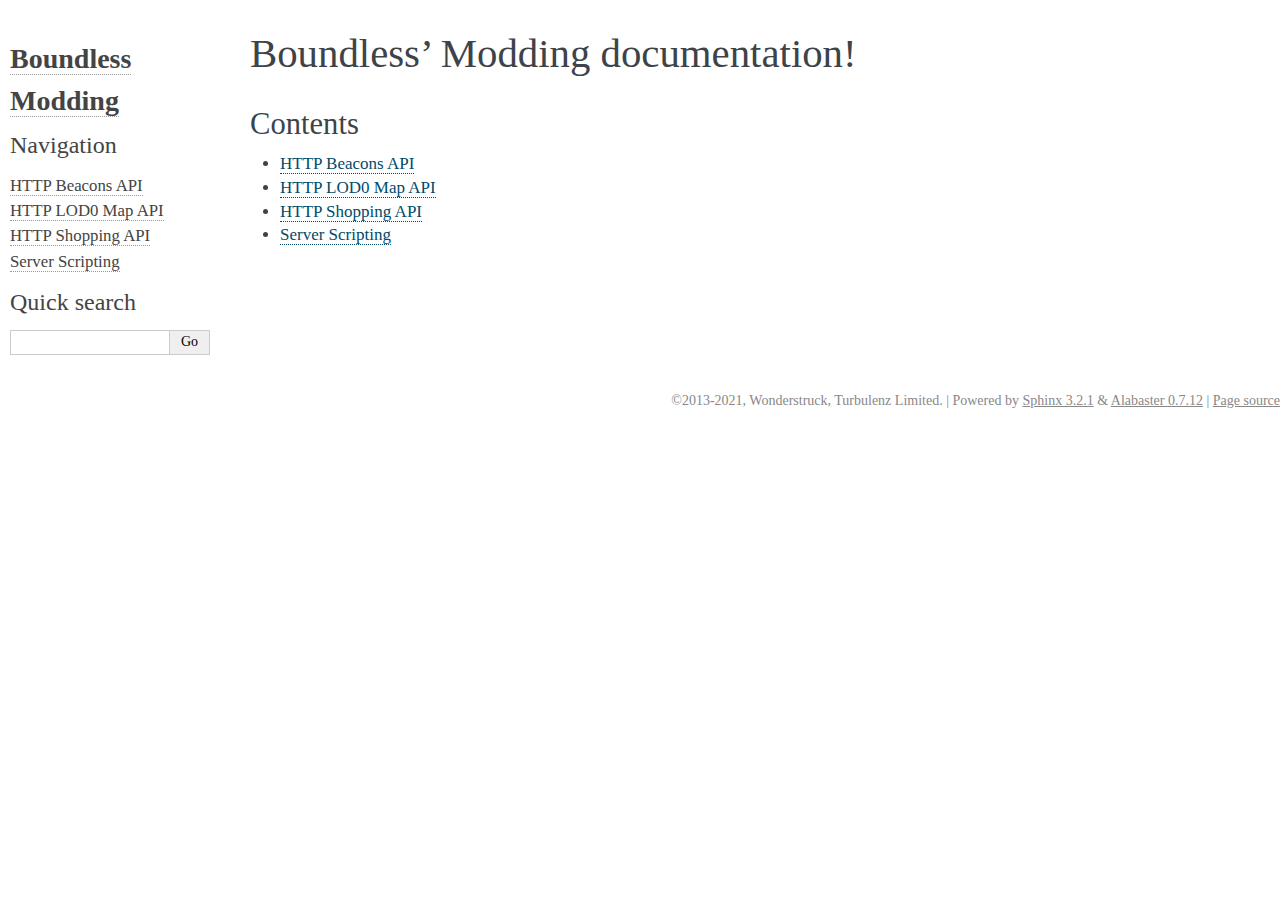
<file: docs/index.html>
<!DOCTYPE html>

<html>
  <head>
    <meta charset="utf-8" />
    <meta name="viewport" content="width=device-width, initial-scale=1.0" />
    <title>Boundless’ Modding documentation! &#8212; Boundless Modding  documentation</title>
    <link rel="stylesheet" href="_static/alabaster.css" type="text/css" />
    <link rel="stylesheet" href="_static/pygments.css" type="text/css" />
    <link rel="stylesheet" type="text/css" href="_static/css/custom.css" />
    <script id="documentation_options" data-url_root="./" src="_static/documentation_options.js"></script>
    <script src="_static/jquery.js"></script>
    <script src="_static/underscore.js"></script>
    <script src="_static/doctools.js"></script>
    <script src="_static/language_data.js"></script>
    <link rel="index" title="Index" href="genindex.html" />
    <link rel="search" title="Search" href="search.html" />
    <link rel="next" title="HTTP Beacons API" href="modding/http-beacons.html" />
   
  <link rel="stylesheet" href="_static/custom.css" type="text/css" />
  
  
  <meta name="viewport" content="width=device-width, initial-scale=0.9, maximum-scale=0.9" />

  </head><body>
  

    <div class="document">
      <div class="documentwrapper">
        <div class="bodywrapper">
          

          <div class="body" role="main">
            
  <div class="section" id="boundless-modding-documentation">
<h1>Boundless’ Modding documentation!<a class="headerlink" href="#boundless-modding-documentation" title="Permalink to this headline">¶</a></h1>
<div class="section" id="contents">
<h2>Contents<a class="headerlink" href="#contents" title="Permalink to this headline">¶</a></h2>
<div class="toctree-wrapper compound">
<ul>
<li class="toctree-l1"><a class="reference internal" href="modding/http-beacons.html">HTTP Beacons API</a></li>
<li class="toctree-l1"><a class="reference internal" href="modding/http-lod0.html">HTTP LOD0 Map API</a></li>
<li class="toctree-l1"><a class="reference internal" href="modding/http-shopping.html">HTTP Shopping API</a></li>
<li class="toctree-l1"><a class="reference internal" href="modding/server-scripting.html">Server Scripting</a></li>
</ul>
</div>
</div>
</div>


          </div>
          
        </div>
      </div>
      <div class="sphinxsidebar" role="navigation" aria-label="main navigation">
        <div class="sphinxsidebarwrapper">
<h1 class="logo"><a href="#">Boundless Modding</a></h1>








<h3>Navigation</h3>
<ul>
<li class="toctree-l1"><a class="reference internal" href="modding/http-beacons.html">HTTP Beacons API</a></li>
<li class="toctree-l1"><a class="reference internal" href="modding/http-lod0.html">HTTP LOD0 Map API</a></li>
<li class="toctree-l1"><a class="reference internal" href="modding/http-shopping.html">HTTP Shopping API</a></li>
<li class="toctree-l1"><a class="reference internal" href="modding/server-scripting.html">Server Scripting</a></li>
</ul>

<div class="relations">
<h3>Related Topics</h3>
<ul>
  <li><a href="#">Documentation overview</a><ul>
      <li>Next: <a href="modding/http-beacons.html" title="next chapter">HTTP Beacons API</a></li>
  </ul></li>
</ul>
</div>
<div id="searchbox" style="display: none" role="search">
  <h3 id="searchlabel">Quick search</h3>
    <div class="searchformwrapper">
    <form class="search" action="search.html" method="get">
      <input type="text" name="q" aria-labelledby="searchlabel" />
      <input type="submit" value="Go" />
    </form>
    </div>
</div>
<script>$('#searchbox').show(0);</script>








        </div>
      </div>
      <div class="clearer"></div>
    </div>
    <div class="footer">
      &copy;2013-2021, Wonderstruck, Turbulenz Limited.
      
      |
      Powered by <a href="http://sphinx-doc.org/">Sphinx 3.2.1</a>
      &amp; <a href="https://github.com/bitprophet/alabaster">Alabaster 0.7.12</a>
      
      |
      <a href="_sources/index.rst.txt"
          rel="nofollow">Page source</a>
    </div>

    

    
  </body>
</html>
</file>
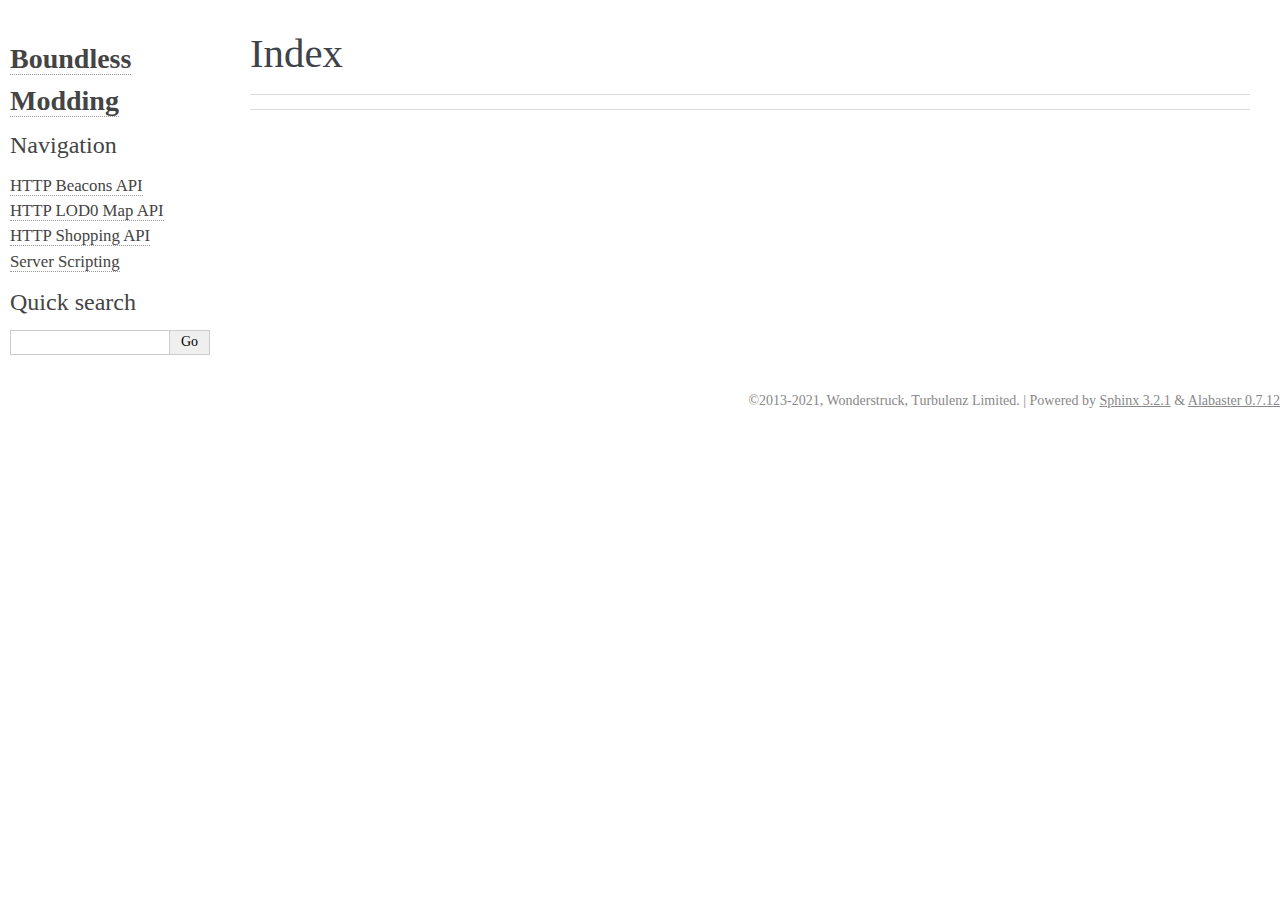
<file: docs/genindex.html>
<!DOCTYPE html>

<html>
  <head>
    <meta charset="utf-8" />
    <meta name="viewport" content="width=device-width, initial-scale=1.0" />
    <title>Index &#8212; Boundless Modding  documentation</title>
    <link rel="stylesheet" href="_static/alabaster.css" type="text/css" />
    <link rel="stylesheet" href="_static/pygments.css" type="text/css" />
    <link rel="stylesheet" type="text/css" href="_static/css/custom.css" />
    <script id="documentation_options" data-url_root="./" src="_static/documentation_options.js"></script>
    <script src="_static/jquery.js"></script>
    <script src="_static/underscore.js"></script>
    <script src="_static/doctools.js"></script>
    <script src="_static/language_data.js"></script>
    <link rel="index" title="Index" href="#" />
    <link rel="search" title="Search" href="search.html" />
   
  <link rel="stylesheet" href="_static/custom.css" type="text/css" />
  
  
  <meta name="viewport" content="width=device-width, initial-scale=0.9, maximum-scale=0.9" />

  </head><body>
  

    <div class="document">
      <div class="documentwrapper">
        <div class="bodywrapper">
          

          <div class="body" role="main">
            

<h1 id="index">Index</h1>

<div class="genindex-jumpbox">
 
</div>


          </div>
          
        </div>
      </div>
      <div class="sphinxsidebar" role="navigation" aria-label="main navigation">
        <div class="sphinxsidebarwrapper">
<h1 class="logo"><a href="index.html">Boundless Modding</a></h1>








<h3>Navigation</h3>
<ul>
<li class="toctree-l1"><a class="reference internal" href="modding/http-beacons.html">HTTP Beacons API</a></li>
<li class="toctree-l1"><a class="reference internal" href="modding/http-lod0.html">HTTP LOD0 Map API</a></li>
<li class="toctree-l1"><a class="reference internal" href="modding/http-shopping.html">HTTP Shopping API</a></li>
<li class="toctree-l1"><a class="reference internal" href="modding/server-scripting.html">Server Scripting</a></li>
</ul>

<div class="relations">
<h3>Related Topics</h3>
<ul>
  <li><a href="index.html">Documentation overview</a><ul>
  </ul></li>
</ul>
</div>
<div id="searchbox" style="display: none" role="search">
  <h3 id="searchlabel">Quick search</h3>
    <div class="searchformwrapper">
    <form class="search" action="search.html" method="get">
      <input type="text" name="q" aria-labelledby="searchlabel" />
      <input type="submit" value="Go" />
    </form>
    </div>
</div>
<script>$('#searchbox').show(0);</script>








        </div>
      </div>
      <div class="clearer"></div>
    </div>
    <div class="footer">
      &copy;2013-2021, Wonderstruck, Turbulenz Limited.
      
      |
      Powered by <a href="http://sphinx-doc.org/">Sphinx 3.2.1</a>
      &amp; <a href="https://github.com/bitprophet/alabaster">Alabaster 0.7.12</a>
      
    </div>

    

    
  </body>
</html>
</file>
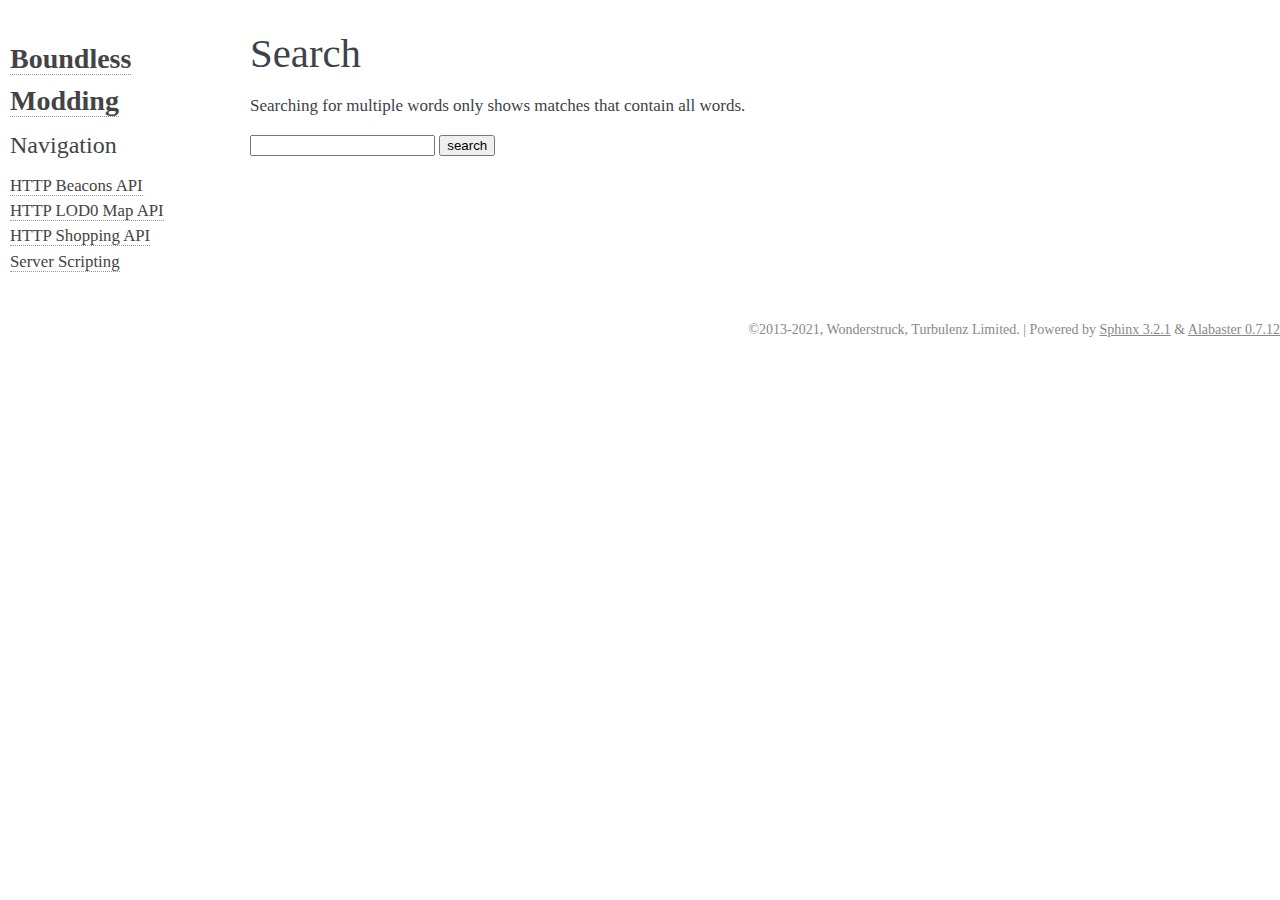
<file: docs/search.html>
<!DOCTYPE html>

<html>
  <head>
    <meta charset="utf-8" />
    <meta name="viewport" content="width=device-width, initial-scale=1.0" />
    <title>Search &#8212; Boundless Modding  documentation</title>
    <link rel="stylesheet" href="_static/alabaster.css" type="text/css" />
    <link rel="stylesheet" href="_static/pygments.css" type="text/css" />
    <link rel="stylesheet" type="text/css" href="_static/css/custom.css" />
    
    <script id="documentation_options" data-url_root="./" src="_static/documentation_options.js"></script>
    <script src="_static/jquery.js"></script>
    <script src="_static/underscore.js"></script>
    <script src="_static/doctools.js"></script>
    <script src="_static/language_data.js"></script>
    <script src="_static/searchtools.js"></script>
    <link rel="index" title="Index" href="genindex.html" />
    <link rel="search" title="Search" href="#" />
  <script src="searchindex.js" defer></script>
  
   
  <link rel="stylesheet" href="_static/custom.css" type="text/css" />
  
  
  <meta name="viewport" content="width=device-width, initial-scale=0.9, maximum-scale=0.9" />


  </head><body>
  

    <div class="document">
      <div class="documentwrapper">
        <div class="bodywrapper">
          

          <div class="body" role="main">
            
  <h1 id="search-documentation">Search</h1>
  <div id="fallback" class="admonition warning">
  <script>$('#fallback').hide();</script>
  <p>
    Please activate JavaScript to enable the search
    functionality.
  </p>
  </div>
  <p>
    Searching for multiple words only shows matches that contain
    all words.
  </p>
  <form action="" method="get">
    <input type="text" name="q" aria-labelledby="search-documentation" value="" />
    <input type="submit" value="search" />
    <span id="search-progress" style="padding-left: 10px"></span>
  </form>
  
  <div id="search-results">
  
  </div>

          </div>
          
        </div>
      </div>
      <div class="sphinxsidebar" role="navigation" aria-label="main navigation">
        <div class="sphinxsidebarwrapper">
<h1 class="logo"><a href="index.html">Boundless Modding</a></h1>








<h3>Navigation</h3>
<ul>
<li class="toctree-l1"><a class="reference internal" href="modding/http-beacons.html">HTTP Beacons API</a></li>
<li class="toctree-l1"><a class="reference internal" href="modding/http-lod0.html">HTTP LOD0 Map API</a></li>
<li class="toctree-l1"><a class="reference internal" href="modding/http-shopping.html">HTTP Shopping API</a></li>
<li class="toctree-l1"><a class="reference internal" href="modding/server-scripting.html">Server Scripting</a></li>
</ul>

<div class="relations">
<h3>Related Topics</h3>
<ul>
  <li><a href="index.html">Documentation overview</a><ul>
  </ul></li>
</ul>
</div>








        </div>
      </div>
      <div class="clearer"></div>
    </div>
    <div class="footer">
      &copy;2013-2021, Wonderstruck, Turbulenz Limited.
      
      |
      Powered by <a href="http://sphinx-doc.org/">Sphinx 3.2.1</a>
      &amp; <a href="https://github.com/bitprophet/alabaster">Alabaster 0.7.12</a>
      
    </div>

    

    
  </body>
</html>
</file>
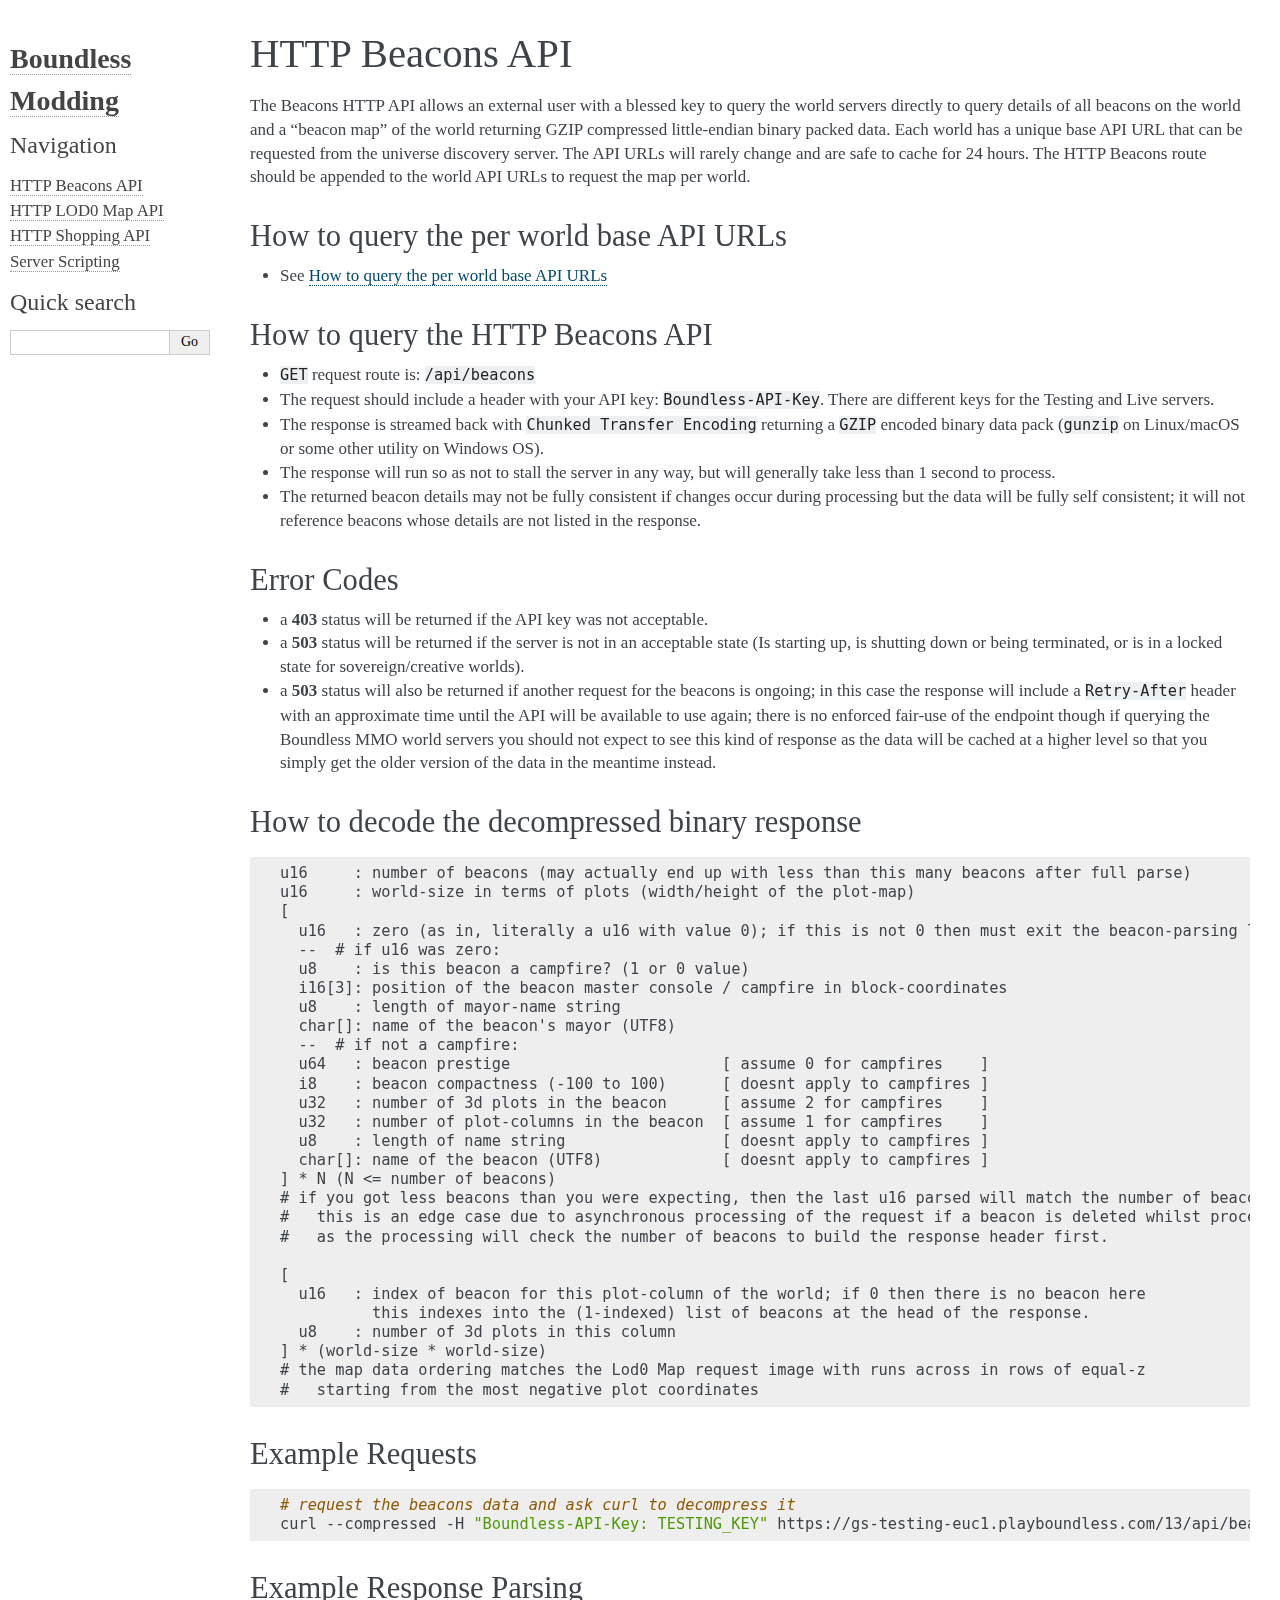
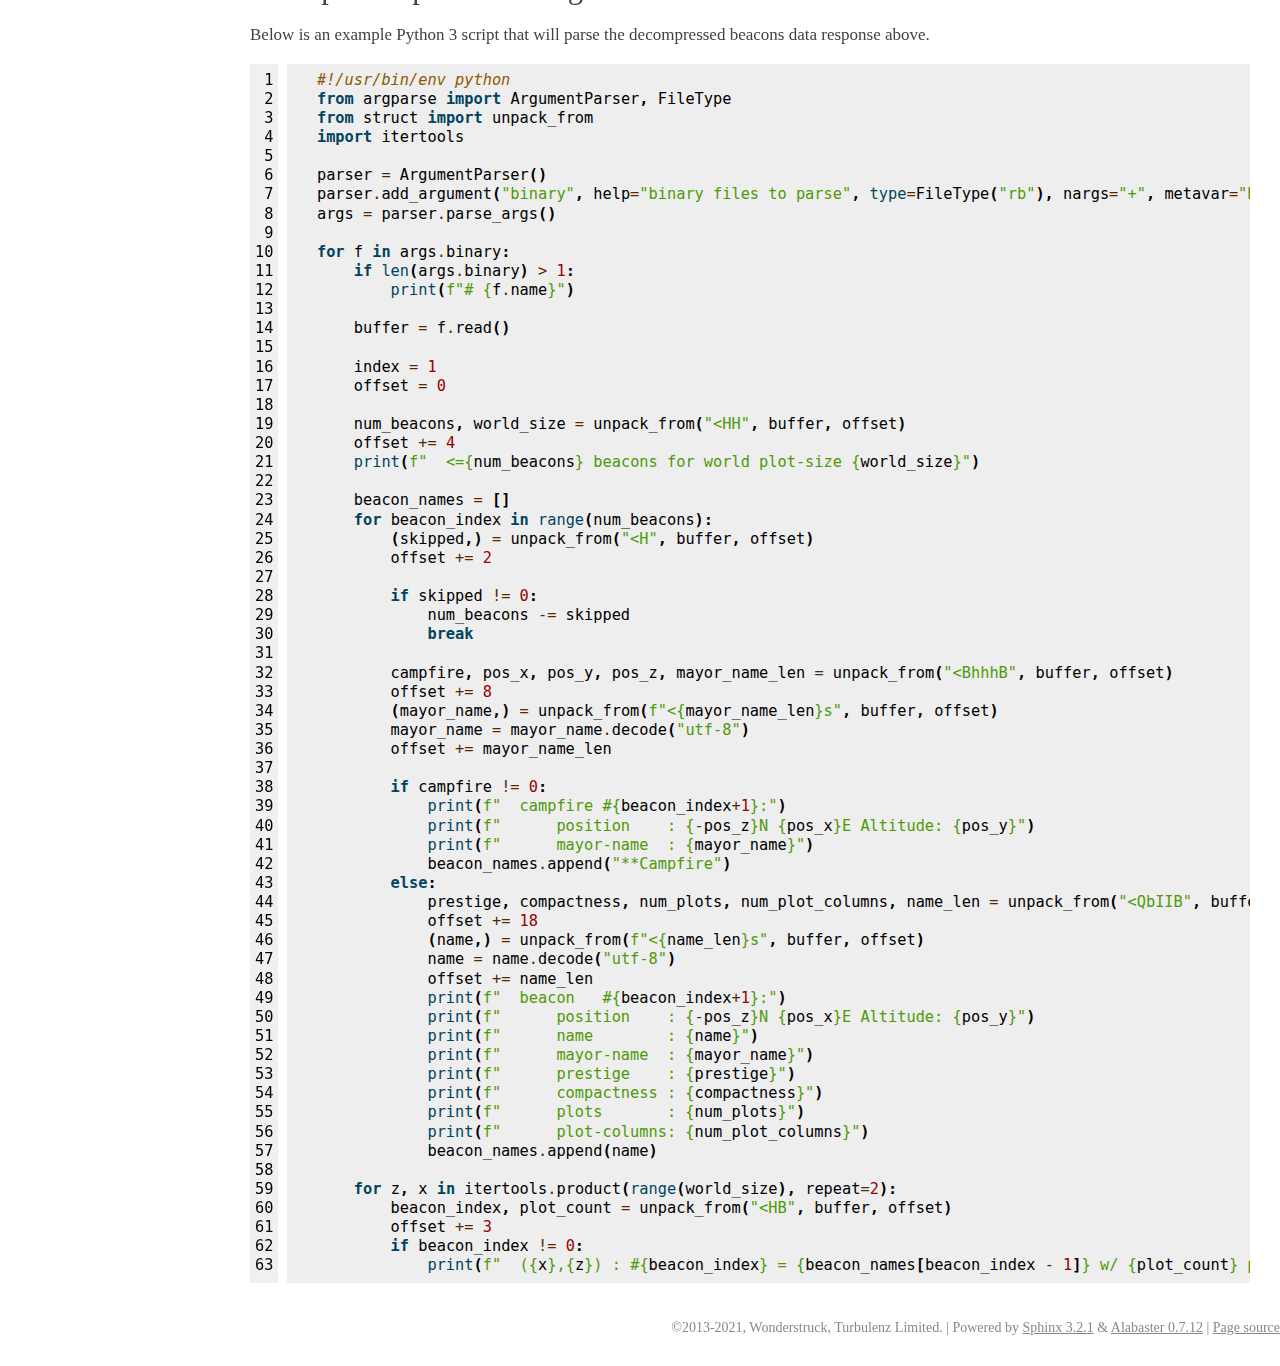
<file: docs/modding/http-beacons.html>
<!DOCTYPE html>

<html>
  <head>
    <meta charset="utf-8" />
    <meta name="viewport" content="width=device-width, initial-scale=1.0" />
    <title>HTTP Beacons API &#8212; Boundless Modding  documentation</title>
    <link rel="stylesheet" href="../_static/alabaster.css" type="text/css" />
    <link rel="stylesheet" href="../_static/pygments.css" type="text/css" />
    <link rel="stylesheet" type="text/css" href="../_static/css/custom.css" />
    <script id="documentation_options" data-url_root="../" src="../_static/documentation_options.js"></script>
    <script src="../_static/jquery.js"></script>
    <script src="../_static/underscore.js"></script>
    <script src="../_static/doctools.js"></script>
    <script src="../_static/language_data.js"></script>
    <link rel="index" title="Index" href="../genindex.html" />
    <link rel="search" title="Search" href="../search.html" />
    <link rel="next" title="HTTP LOD0 Map API" href="http-lod0.html" />
    <link rel="prev" title="Boundless’ Modding documentation!" href="../index.html" />
   
  <link rel="stylesheet" href="../_static/custom.css" type="text/css" />
  
  
  <meta name="viewport" content="width=device-width, initial-scale=0.9, maximum-scale=0.9" />

  </head><body>
  

    <div class="document">
      <div class="documentwrapper">
        <div class="bodywrapper">
          

          <div class="body" role="main">
            
  <div class="section" id="http-beacons-api">
<h1>HTTP Beacons API<a class="headerlink" href="#http-beacons-api" title="Permalink to this headline">¶</a></h1>
<p>The Beacons HTTP API allows an external user with a blessed key to query the world servers directly to query details of all beacons on the world and a “beacon map” of the world returning GZIP compressed little-endian binary packed data. Each world has a unique base API URL that can be requested from the universe discovery server. The API URLs will rarely change and are safe to cache for 24 hours. The HTTP Beacons route should be appended to the world API URLs to request the map per world.</p>
<div class="section" id="how-to-query-the-per-world-base-api-urls">
<h2>How to query the per world base API URLs<a class="headerlink" href="#how-to-query-the-per-world-base-api-urls" title="Permalink to this headline">¶</a></h2>
<ul class="simple">
<li><p>See <a class="reference internal" href="http-shopping.html#how-to-query-the-per-world-base-api-urls"><span class="std std-ref">How to query the per world base API URLs</span></a></p></li>
</ul>
</div>
<div class="section" id="how-to-query-the-http-beacons-api">
<h2>How to query the HTTP Beacons API<a class="headerlink" href="#how-to-query-the-http-beacons-api" title="Permalink to this headline">¶</a></h2>
<ul class="simple">
<li><p><code class="docutils literal notranslate"><span class="pre">GET</span></code> request route is: <code class="docutils literal notranslate"><span class="pre">/api/beacons</span></code></p></li>
<li><p>The request should include a header with your API key: <code class="docutils literal notranslate"><span class="pre">Boundless-API-Key</span></code>. There are different keys for the Testing and Live servers.</p></li>
<li><p>The response is streamed back with <code class="docutils literal notranslate"><span class="pre">Chunked</span> <span class="pre">Transfer</span> <span class="pre">Encoding</span></code> returning a <code class="docutils literal notranslate"><span class="pre">GZIP</span></code> encoded binary data pack (<code class="docutils literal notranslate"><span class="pre">gunzip</span></code> on Linux/macOS or some other utility on Windows OS).</p></li>
<li><p>The response will run so as not to stall the server in any way, but will generally take less than 1 second to process.</p></li>
<li><p>The returned beacon details may not be fully consistent if changes occur during processing but the data will be fully self consistent; it will not reference beacons whose details are not listed in the response.</p></li>
</ul>
</div>
<div class="section" id="error-codes">
<h2>Error Codes<a class="headerlink" href="#error-codes" title="Permalink to this headline">¶</a></h2>
<ul class="simple">
<li><p>a <strong>403</strong> status will be returned if the API key was not acceptable.</p></li>
<li><p>a <strong>503</strong> status will be returned if the server is not in an acceptable state (Is starting up, is shutting down or being terminated, or is in a locked state for sovereign/creative worlds).</p></li>
<li><p>a <strong>503</strong> status will also be returned if another request for the beacons is ongoing; in this case the response will include a <code class="docutils literal notranslate"><span class="pre">Retry-After</span></code> header with an approximate time until the API will be available to use again; there is no enforced fair-use of the endpoint though if querying the Boundless MMO world servers you should not expect to see this kind of response as the data will be cached at a higher level so that you simply get the older version of the data in the meantime instead.</p></li>
</ul>
</div>
<div class="section" id="how-to-decode-the-decompressed-binary-response">
<h2>How to decode the decompressed binary response<a class="headerlink" href="#how-to-decode-the-decompressed-binary-response" title="Permalink to this headline">¶</a></h2>
<div class="highlight-text notranslate"><div class="highlight"><pre><span></span>u16     : number of beacons (may actually end up with less than this many beacons after full parse)
u16     : world-size in terms of plots (width/height of the plot-map)
[
  u16   : zero (as in, literally a u16 with value 0); if this is not 0 then must exit the beacon-parsing loop now.
  --  # if u16 was zero:
  u8    : is this beacon a campfire? (1 or 0 value)
  i16[3]: position of the beacon master console / campfire in block-coordinates
  u8    : length of mayor-name string
  char[]: name of the beacon&#39;s mayor (UTF8)
  --  # if not a campfire:
  u64   : beacon prestige                       [ assume 0 for campfires    ]
  i8    : beacon compactness (-100 to 100)      [ doesnt apply to campfires ]
  u32   : number of 3d plots in the beacon      [ assume 2 for campfires    ]
  u32   : number of plot-columns in the beacon  [ assume 1 for campfires    ]
  u8    : length of name string                 [ doesnt apply to campfires ]
  char[]: name of the beacon (UTF8)             [ doesnt apply to campfires ]
] * N (N &lt;= number of beacons)
# if you got less beacons than you were expecting, then the last u16 parsed will match the number of beacons missing.
#   this is an edge case due to asynchronous processing of the request if a beacon is deleted whilst processing the request
#   as the processing will check the number of beacons to build the response header first.

[
  u16   : index of beacon for this plot-column of the world; if 0 then there is no beacon here
          this indexes into the (1-indexed) list of beacons at the head of the response.
  u8    : number of 3d plots in this column
] * (world-size * world-size)
# the map data ordering matches the Lod0 Map request image with runs across in rows of equal-z
#   starting from the most negative plot coordinates
</pre></div>
</div>
</div>
<div class="section" id="example-requests">
<h2>Example Requests<a class="headerlink" href="#example-requests" title="Permalink to this headline">¶</a></h2>
<div class="highlight-bash notranslate"><div class="highlight"><pre><span></span><span class="c1"># request the beacons data and ask curl to decompress it</span>
curl --compressed -H <span class="s2">&quot;Boundless-API-Key: TESTING_KEY&quot;</span> https://gs-testing-euc1.playboundless.com/13/api/beacons --output testing.euc1_t0_0.beacons.bin
</pre></div>
</div>
</div>
<div class="section" id="example-response-parsing">
<h2>Example Response Parsing<a class="headerlink" href="#example-response-parsing" title="Permalink to this headline">¶</a></h2>
<p>Below is an example Python 3 script that will parse the decompressed beacons data response above.</p>
<div class="highlight-python notranslate"><table class="highlighttable"><tr><td class="linenos"><div class="linenodiv"><pre> 1
 2
 3
 4
 5
 6
 7
 8
 9
10
11
12
13
14
15
16
17
18
19
20
21
22
23
24
25
26
27
28
29
30
31
32
33
34
35
36
37
38
39
40
41
42
43
44
45
46
47
48
49
50
51
52
53
54
55
56
57
58
59
60
61
62
63</pre></div></td><td class="code"><div class="highlight"><pre><span></span><span class="ch">#!/usr/bin/env python</span>
<span class="kn">from</span> <span class="nn">argparse</span> <span class="kn">import</span> <span class="n">ArgumentParser</span><span class="p">,</span> <span class="n">FileType</span>
<span class="kn">from</span> <span class="nn">struct</span> <span class="kn">import</span> <span class="n">unpack_from</span>
<span class="kn">import</span> <span class="nn">itertools</span>

<span class="n">parser</span> <span class="o">=</span> <span class="n">ArgumentParser</span><span class="p">()</span>
<span class="n">parser</span><span class="o">.</span><span class="n">add_argument</span><span class="p">(</span><span class="s2">&quot;binary&quot;</span><span class="p">,</span> <span class="n">help</span><span class="o">=</span><span class="s2">&quot;binary files to parse&quot;</span><span class="p">,</span> <span class="nb">type</span><span class="o">=</span><span class="n">FileType</span><span class="p">(</span><span class="s2">&quot;rb&quot;</span><span class="p">),</span> <span class="n">nargs</span><span class="o">=</span><span class="s2">&quot;+&quot;</span><span class="p">,</span> <span class="n">metavar</span><span class="o">=</span><span class="s2">&quot;BIN&quot;</span><span class="p">)</span>
<span class="n">args</span> <span class="o">=</span> <span class="n">parser</span><span class="o">.</span><span class="n">parse_args</span><span class="p">()</span>

<span class="k">for</span> <span class="n">f</span> <span class="ow">in</span> <span class="n">args</span><span class="o">.</span><span class="n">binary</span><span class="p">:</span>
    <span class="k">if</span> <span class="nb">len</span><span class="p">(</span><span class="n">args</span><span class="o">.</span><span class="n">binary</span><span class="p">)</span> <span class="o">&gt;</span> <span class="mi">1</span><span class="p">:</span>
        <span class="nb">print</span><span class="p">(</span><span class="sa">f</span><span class="s2">&quot;# </span><span class="si">{</span><span class="n">f</span><span class="o">.</span><span class="n">name</span><span class="si">}</span><span class="s2">&quot;</span><span class="p">)</span>

    <span class="n">buffer</span> <span class="o">=</span> <span class="n">f</span><span class="o">.</span><span class="n">read</span><span class="p">()</span>

    <span class="n">index</span> <span class="o">=</span> <span class="mi">1</span>
    <span class="n">offset</span> <span class="o">=</span> <span class="mi">0</span>

    <span class="n">num_beacons</span><span class="p">,</span> <span class="n">world_size</span> <span class="o">=</span> <span class="n">unpack_from</span><span class="p">(</span><span class="s2">&quot;&lt;HH&quot;</span><span class="p">,</span> <span class="n">buffer</span><span class="p">,</span> <span class="n">offset</span><span class="p">)</span>
    <span class="n">offset</span> <span class="o">+=</span> <span class="mi">4</span>
    <span class="nb">print</span><span class="p">(</span><span class="sa">f</span><span class="s2">&quot;  &lt;=</span><span class="si">{</span><span class="n">num_beacons</span><span class="si">}</span><span class="s2"> beacons for world plot-size </span><span class="si">{</span><span class="n">world_size</span><span class="si">}</span><span class="s2">&quot;</span><span class="p">)</span>

    <span class="n">beacon_names</span> <span class="o">=</span> <span class="p">[]</span>
    <span class="k">for</span> <span class="n">beacon_index</span> <span class="ow">in</span> <span class="nb">range</span><span class="p">(</span><span class="n">num_beacons</span><span class="p">):</span>
        <span class="p">(</span><span class="n">skipped</span><span class="p">,)</span> <span class="o">=</span> <span class="n">unpack_from</span><span class="p">(</span><span class="s2">&quot;&lt;H&quot;</span><span class="p">,</span> <span class="n">buffer</span><span class="p">,</span> <span class="n">offset</span><span class="p">)</span>
        <span class="n">offset</span> <span class="o">+=</span> <span class="mi">2</span>

        <span class="k">if</span> <span class="n">skipped</span> <span class="o">!=</span> <span class="mi">0</span><span class="p">:</span>
            <span class="n">num_beacons</span> <span class="o">-=</span> <span class="n">skipped</span>
            <span class="k">break</span>

        <span class="n">campfire</span><span class="p">,</span> <span class="n">pos_x</span><span class="p">,</span> <span class="n">pos_y</span><span class="p">,</span> <span class="n">pos_z</span><span class="p">,</span> <span class="n">mayor_name_len</span> <span class="o">=</span> <span class="n">unpack_from</span><span class="p">(</span><span class="s2">&quot;&lt;BhhhB&quot;</span><span class="p">,</span> <span class="n">buffer</span><span class="p">,</span> <span class="n">offset</span><span class="p">)</span>
        <span class="n">offset</span> <span class="o">+=</span> <span class="mi">8</span>
        <span class="p">(</span><span class="n">mayor_name</span><span class="p">,)</span> <span class="o">=</span> <span class="n">unpack_from</span><span class="p">(</span><span class="sa">f</span><span class="s2">&quot;&lt;</span><span class="si">{</span><span class="n">mayor_name_len</span><span class="si">}</span><span class="s2">s&quot;</span><span class="p">,</span> <span class="n">buffer</span><span class="p">,</span> <span class="n">offset</span><span class="p">)</span>
        <span class="n">mayor_name</span> <span class="o">=</span> <span class="n">mayor_name</span><span class="o">.</span><span class="n">decode</span><span class="p">(</span><span class="s2">&quot;utf-8&quot;</span><span class="p">)</span>
        <span class="n">offset</span> <span class="o">+=</span> <span class="n">mayor_name_len</span>

        <span class="k">if</span> <span class="n">campfire</span> <span class="o">!=</span> <span class="mi">0</span><span class="p">:</span>
            <span class="nb">print</span><span class="p">(</span><span class="sa">f</span><span class="s2">&quot;  campfire #</span><span class="si">{</span><span class="n">beacon_index</span><span class="o">+</span><span class="mi">1</span><span class="si">}</span><span class="s2">:&quot;</span><span class="p">)</span>
            <span class="nb">print</span><span class="p">(</span><span class="sa">f</span><span class="s2">&quot;      position    : </span><span class="si">{</span><span class="o">-</span><span class="n">pos_z</span><span class="si">}</span><span class="s2">N </span><span class="si">{</span><span class="n">pos_x</span><span class="si">}</span><span class="s2">E Altitude: </span><span class="si">{</span><span class="n">pos_y</span><span class="si">}</span><span class="s2">&quot;</span><span class="p">)</span>
            <span class="nb">print</span><span class="p">(</span><span class="sa">f</span><span class="s2">&quot;      mayor-name  : </span><span class="si">{</span><span class="n">mayor_name</span><span class="si">}</span><span class="s2">&quot;</span><span class="p">)</span>
            <span class="n">beacon_names</span><span class="o">.</span><span class="n">append</span><span class="p">(</span><span class="s2">&quot;**Campfire&quot;</span><span class="p">)</span>
        <span class="k">else</span><span class="p">:</span>
            <span class="n">prestige</span><span class="p">,</span> <span class="n">compactness</span><span class="p">,</span> <span class="n">num_plots</span><span class="p">,</span> <span class="n">num_plot_columns</span><span class="p">,</span> <span class="n">name_len</span> <span class="o">=</span> <span class="n">unpack_from</span><span class="p">(</span><span class="s2">&quot;&lt;QbIIB&quot;</span><span class="p">,</span> <span class="n">buffer</span><span class="p">,</span> <span class="n">offset</span><span class="p">)</span>
            <span class="n">offset</span> <span class="o">+=</span> <span class="mi">18</span>
            <span class="p">(</span><span class="n">name</span><span class="p">,)</span> <span class="o">=</span> <span class="n">unpack_from</span><span class="p">(</span><span class="sa">f</span><span class="s2">&quot;&lt;</span><span class="si">{</span><span class="n">name_len</span><span class="si">}</span><span class="s2">s&quot;</span><span class="p">,</span> <span class="n">buffer</span><span class="p">,</span> <span class="n">offset</span><span class="p">)</span>
            <span class="n">name</span> <span class="o">=</span> <span class="n">name</span><span class="o">.</span><span class="n">decode</span><span class="p">(</span><span class="s2">&quot;utf-8&quot;</span><span class="p">)</span>
            <span class="n">offset</span> <span class="o">+=</span> <span class="n">name_len</span>
            <span class="nb">print</span><span class="p">(</span><span class="sa">f</span><span class="s2">&quot;  beacon   #</span><span class="si">{</span><span class="n">beacon_index</span><span class="o">+</span><span class="mi">1</span><span class="si">}</span><span class="s2">:&quot;</span><span class="p">)</span>
            <span class="nb">print</span><span class="p">(</span><span class="sa">f</span><span class="s2">&quot;      position    : </span><span class="si">{</span><span class="o">-</span><span class="n">pos_z</span><span class="si">}</span><span class="s2">N </span><span class="si">{</span><span class="n">pos_x</span><span class="si">}</span><span class="s2">E Altitude: </span><span class="si">{</span><span class="n">pos_y</span><span class="si">}</span><span class="s2">&quot;</span><span class="p">)</span>
            <span class="nb">print</span><span class="p">(</span><span class="sa">f</span><span class="s2">&quot;      name        : </span><span class="si">{</span><span class="n">name</span><span class="si">}</span><span class="s2">&quot;</span><span class="p">)</span>
            <span class="nb">print</span><span class="p">(</span><span class="sa">f</span><span class="s2">&quot;      mayor-name  : </span><span class="si">{</span><span class="n">mayor_name</span><span class="si">}</span><span class="s2">&quot;</span><span class="p">)</span>
            <span class="nb">print</span><span class="p">(</span><span class="sa">f</span><span class="s2">&quot;      prestige    : </span><span class="si">{</span><span class="n">prestige</span><span class="si">}</span><span class="s2">&quot;</span><span class="p">)</span>
            <span class="nb">print</span><span class="p">(</span><span class="sa">f</span><span class="s2">&quot;      compactness : </span><span class="si">{</span><span class="n">compactness</span><span class="si">}</span><span class="s2">&quot;</span><span class="p">)</span>
            <span class="nb">print</span><span class="p">(</span><span class="sa">f</span><span class="s2">&quot;      plots       : </span><span class="si">{</span><span class="n">num_plots</span><span class="si">}</span><span class="s2">&quot;</span><span class="p">)</span>
            <span class="nb">print</span><span class="p">(</span><span class="sa">f</span><span class="s2">&quot;      plot-columns: </span><span class="si">{</span><span class="n">num_plot_columns</span><span class="si">}</span><span class="s2">&quot;</span><span class="p">)</span>
            <span class="n">beacon_names</span><span class="o">.</span><span class="n">append</span><span class="p">(</span><span class="n">name</span><span class="p">)</span>

    <span class="k">for</span> <span class="n">z</span><span class="p">,</span> <span class="n">x</span> <span class="ow">in</span> <span class="n">itertools</span><span class="o">.</span><span class="n">product</span><span class="p">(</span><span class="nb">range</span><span class="p">(</span><span class="n">world_size</span><span class="p">),</span> <span class="n">repeat</span><span class="o">=</span><span class="mi">2</span><span class="p">):</span>
        <span class="n">beacon_index</span><span class="p">,</span> <span class="n">plot_count</span> <span class="o">=</span> <span class="n">unpack_from</span><span class="p">(</span><span class="s2">&quot;&lt;HB&quot;</span><span class="p">,</span> <span class="n">buffer</span><span class="p">,</span> <span class="n">offset</span><span class="p">)</span>
        <span class="n">offset</span> <span class="o">+=</span> <span class="mi">3</span>
        <span class="k">if</span> <span class="n">beacon_index</span> <span class="o">!=</span> <span class="mi">0</span><span class="p">:</span>
            <span class="nb">print</span><span class="p">(</span><span class="sa">f</span><span class="s2">&quot;  (</span><span class="si">{</span><span class="n">x</span><span class="si">}</span><span class="s2">,</span><span class="si">{</span><span class="n">z</span><span class="si">}</span><span class="s2">) : #</span><span class="si">{</span><span class="n">beacon_index</span><span class="si">}</span><span class="s2"> = </span><span class="si">{</span><span class="n">beacon_names</span><span class="p">[</span><span class="n">beacon_index</span> <span class="o">-</span> <span class="mi">1</span><span class="p">]</span><span class="si">}</span><span class="s2"> w/ </span><span class="si">{</span><span class="n">plot_count</span><span class="si">}</span><span class="s2"> plots&quot;</span><span class="p">)</span>
</pre></div>
</td></tr></table></div>
</div>
</div>


          </div>
          
        </div>
      </div>
      <div class="sphinxsidebar" role="navigation" aria-label="main navigation">
        <div class="sphinxsidebarwrapper">
<h1 class="logo"><a href="../index.html">Boundless Modding</a></h1>








<h3>Navigation</h3>
<ul class="current">
<li class="toctree-l1 current"><a class="current reference internal" href="#">HTTP Beacons API</a></li>
<li class="toctree-l1"><a class="reference internal" href="http-lod0.html">HTTP LOD0 Map API</a></li>
<li class="toctree-l1"><a class="reference internal" href="http-shopping.html">HTTP Shopping API</a></li>
<li class="toctree-l1"><a class="reference internal" href="server-scripting.html">Server Scripting</a></li>
</ul>

<div class="relations">
<h3>Related Topics</h3>
<ul>
  <li><a href="../index.html">Documentation overview</a><ul>
      <li>Previous: <a href="../index.html" title="previous chapter">Boundless’ Modding documentation!</a></li>
      <li>Next: <a href="http-lod0.html" title="next chapter">HTTP LOD0 Map API</a></li>
  </ul></li>
</ul>
</div>
<div id="searchbox" style="display: none" role="search">
  <h3 id="searchlabel">Quick search</h3>
    <div class="searchformwrapper">
    <form class="search" action="../search.html" method="get">
      <input type="text" name="q" aria-labelledby="searchlabel" />
      <input type="submit" value="Go" />
    </form>
    </div>
</div>
<script>$('#searchbox').show(0);</script>








        </div>
      </div>
      <div class="clearer"></div>
    </div>
    <div class="footer">
      &copy;2013-2021, Wonderstruck, Turbulenz Limited.
      
      |
      Powered by <a href="http://sphinx-doc.org/">Sphinx 3.2.1</a>
      &amp; <a href="https://github.com/bitprophet/alabaster">Alabaster 0.7.12</a>
      
      |
      <a href="../_sources/modding/http-beacons.rst.txt"
          rel="nofollow">Page source</a>
    </div>

    

    
  </body>
</html>
</file>
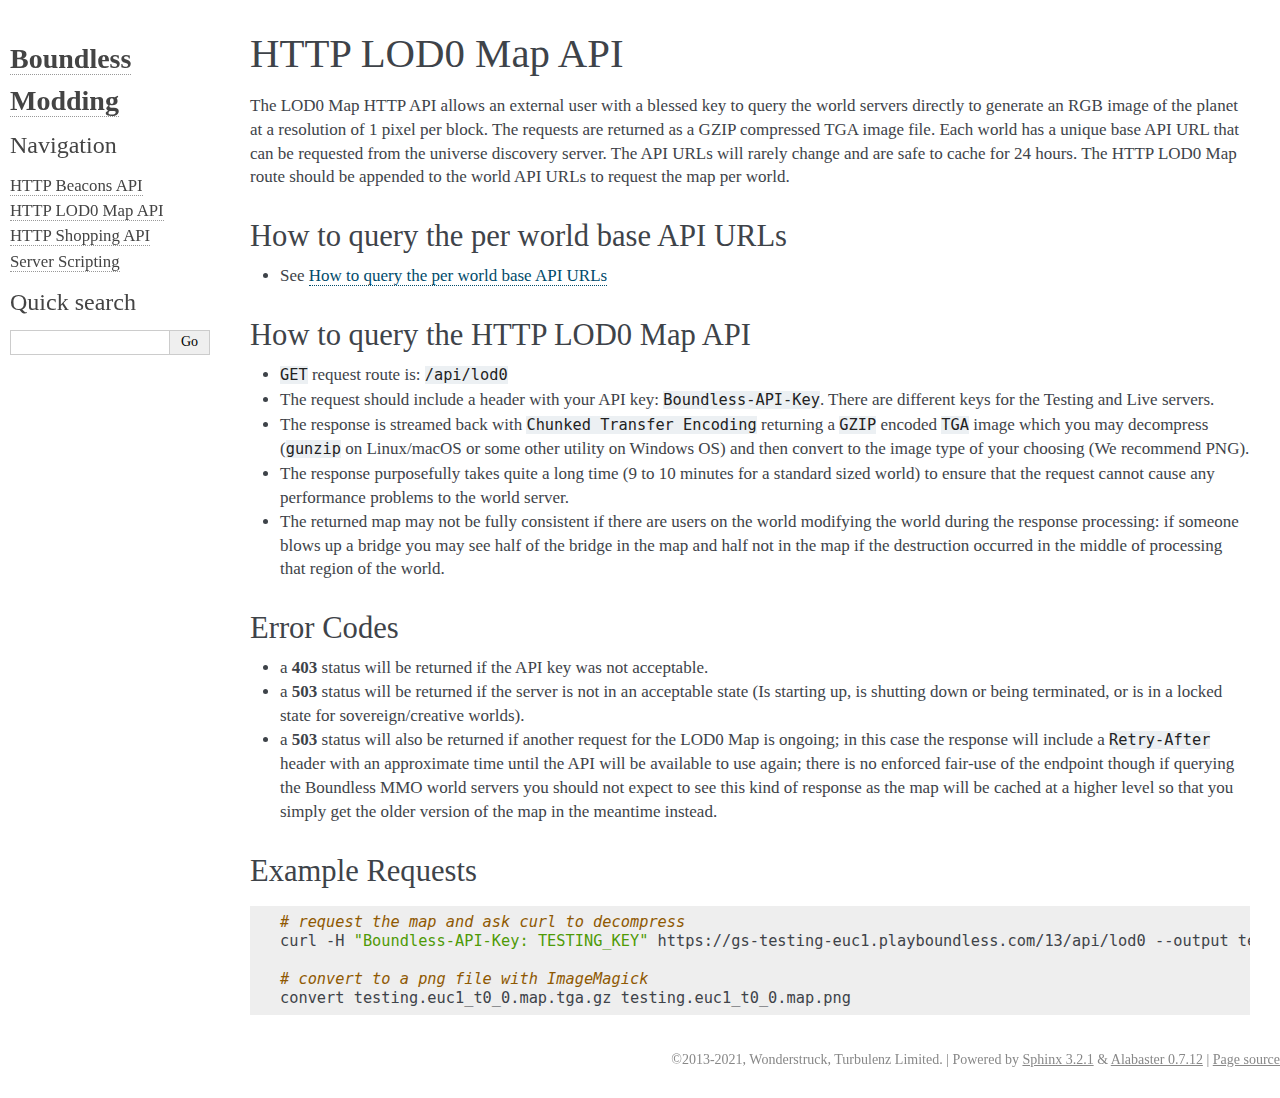
<file: docs/modding/http-lod0.html>
<!DOCTYPE html>

<html>
  <head>
    <meta charset="utf-8" />
    <meta name="viewport" content="width=device-width, initial-scale=1.0" />
    <title>HTTP LOD0 Map API &#8212; Boundless Modding  documentation</title>
    <link rel="stylesheet" href="../_static/alabaster.css" type="text/css" />
    <link rel="stylesheet" href="../_static/pygments.css" type="text/css" />
    <link rel="stylesheet" type="text/css" href="../_static/css/custom.css" />
    <script id="documentation_options" data-url_root="../" src="../_static/documentation_options.js"></script>
    <script src="../_static/jquery.js"></script>
    <script src="../_static/underscore.js"></script>
    <script src="../_static/doctools.js"></script>
    <script src="../_static/language_data.js"></script>
    <link rel="index" title="Index" href="../genindex.html" />
    <link rel="search" title="Search" href="../search.html" />
    <link rel="next" title="HTTP Shopping API" href="http-shopping.html" />
    <link rel="prev" title="HTTP Beacons API" href="http-beacons.html" />
   
  <link rel="stylesheet" href="../_static/custom.css" type="text/css" />
  
  
  <meta name="viewport" content="width=device-width, initial-scale=0.9, maximum-scale=0.9" />

  </head><body>
  

    <div class="document">
      <div class="documentwrapper">
        <div class="bodywrapper">
          

          <div class="body" role="main">
            
  <div class="section" id="http-lod0-map-api">
<h1>HTTP LOD0 Map API<a class="headerlink" href="#http-lod0-map-api" title="Permalink to this headline">¶</a></h1>
<p>The LOD0 Map HTTP API allows an external user with a blessed key to query the world servers directly to generate an RGB image of the planet at a resolution of 1 pixel per block. The requests are returned as a GZIP compressed TGA image file. Each world has a unique base API URL that can be requested from the universe discovery server. The API URLs will rarely change and are safe to cache for 24 hours. The HTTP LOD0 Map route should be appended to the world API URLs to request the map per world.</p>
<div class="section" id="how-to-query-the-per-world-base-api-urls">
<h2>How to query the per world base API URLs<a class="headerlink" href="#how-to-query-the-per-world-base-api-urls" title="Permalink to this headline">¶</a></h2>
<ul class="simple">
<li><p>See <a class="reference internal" href="http-shopping.html#how-to-query-the-per-world-base-api-urls"><span class="std std-ref">How to query the per world base API URLs</span></a></p></li>
</ul>
</div>
<div class="section" id="how-to-query-the-http-lod0-map-api">
<h2>How to query the HTTP LOD0 Map API<a class="headerlink" href="#how-to-query-the-http-lod0-map-api" title="Permalink to this headline">¶</a></h2>
<ul class="simple">
<li><p><code class="docutils literal notranslate"><span class="pre">GET</span></code> request route is: <code class="docutils literal notranslate"><span class="pre">/api/lod0</span></code></p></li>
<li><p>The request should include a header with your API key: <code class="docutils literal notranslate"><span class="pre">Boundless-API-Key</span></code>. There are different keys for the Testing and Live servers.</p></li>
<li><p>The response is streamed back with <code class="docutils literal notranslate"><span class="pre">Chunked</span> <span class="pre">Transfer</span> <span class="pre">Encoding</span></code> returning a <code class="docutils literal notranslate"><span class="pre">GZIP</span></code> encoded <code class="docutils literal notranslate"><span class="pre">TGA</span></code> image which you may decompress (<code class="docutils literal notranslate"><span class="pre">gunzip</span></code> on Linux/macOS or some other utility on Windows OS) and then convert to the image type of your choosing (We recommend PNG).</p></li>
<li><p>The response purposefully takes quite a long time (9 to 10 minutes for a standard sized world) to ensure that the request cannot cause any performance problems to the world server.</p></li>
<li><p>The returned map may not be fully consistent if there are users on the world modifying the world during the response processing: if someone blows up a bridge you may see half of the bridge in the map and half not in the map if the destruction occurred in the middle of processing that region of the world.</p></li>
</ul>
</div>
<div class="section" id="error-codes">
<h2>Error Codes<a class="headerlink" href="#error-codes" title="Permalink to this headline">¶</a></h2>
<ul class="simple">
<li><p>a <strong>403</strong> status will be returned if the API key was not acceptable.</p></li>
<li><p>a <strong>503</strong> status will be returned if the server is not in an acceptable state (Is starting up, is shutting down or being terminated, or is in a locked state for sovereign/creative worlds).</p></li>
<li><p>a <strong>503</strong> status will also be returned if another request for the LOD0 Map is ongoing; in this case the response will include a <code class="docutils literal notranslate"><span class="pre">Retry-After</span></code> header with an approximate time until the API will be available to use again; there is no enforced fair-use of the endpoint though if querying the Boundless MMO world servers you should not expect to see this kind of response as the map will be cached at a higher level so that you simply get the older version of the map in the meantime instead.</p></li>
</ul>
</div>
<div class="section" id="example-requests">
<h2>Example Requests<a class="headerlink" href="#example-requests" title="Permalink to this headline">¶</a></h2>
<div class="highlight-bash notranslate"><div class="highlight"><pre><span></span><span class="c1"># request the map and ask curl to decompress</span>
curl -H <span class="s2">&quot;Boundless-API-Key: TESTING_KEY&quot;</span> https://gs-testing-euc1.playboundless.com/13/api/lod0 --output testing.euc1_t0_0.map.tga.gz

<span class="c1"># convert to a png file with ImageMagick</span>
convert testing.euc1_t0_0.map.tga.gz testing.euc1_t0_0.map.png
</pre></div>
</div>
</div>
</div>


          </div>
          
        </div>
      </div>
      <div class="sphinxsidebar" role="navigation" aria-label="main navigation">
        <div class="sphinxsidebarwrapper">
<h1 class="logo"><a href="../index.html">Boundless Modding</a></h1>








<h3>Navigation</h3>
<ul class="current">
<li class="toctree-l1"><a class="reference internal" href="http-beacons.html">HTTP Beacons API</a></li>
<li class="toctree-l1 current"><a class="current reference internal" href="#">HTTP LOD0 Map API</a></li>
<li class="toctree-l1"><a class="reference internal" href="http-shopping.html">HTTP Shopping API</a></li>
<li class="toctree-l1"><a class="reference internal" href="server-scripting.html">Server Scripting</a></li>
</ul>

<div class="relations">
<h3>Related Topics</h3>
<ul>
  <li><a href="../index.html">Documentation overview</a><ul>
      <li>Previous: <a href="http-beacons.html" title="previous chapter">HTTP Beacons API</a></li>
      <li>Next: <a href="http-shopping.html" title="next chapter">HTTP Shopping API</a></li>
  </ul></li>
</ul>
</div>
<div id="searchbox" style="display: none" role="search">
  <h3 id="searchlabel">Quick search</h3>
    <div class="searchformwrapper">
    <form class="search" action="../search.html" method="get">
      <input type="text" name="q" aria-labelledby="searchlabel" />
      <input type="submit" value="Go" />
    </form>
    </div>
</div>
<script>$('#searchbox').show(0);</script>








        </div>
      </div>
      <div class="clearer"></div>
    </div>
    <div class="footer">
      &copy;2013-2021, Wonderstruck, Turbulenz Limited.
      
      |
      Powered by <a href="http://sphinx-doc.org/">Sphinx 3.2.1</a>
      &amp; <a href="https://github.com/bitprophet/alabaster">Alabaster 0.7.12</a>
      
      |
      <a href="../_sources/modding/http-lod0.rst.txt"
          rel="nofollow">Page source</a>
    </div>

    

    
  </body>
</html>
</file>
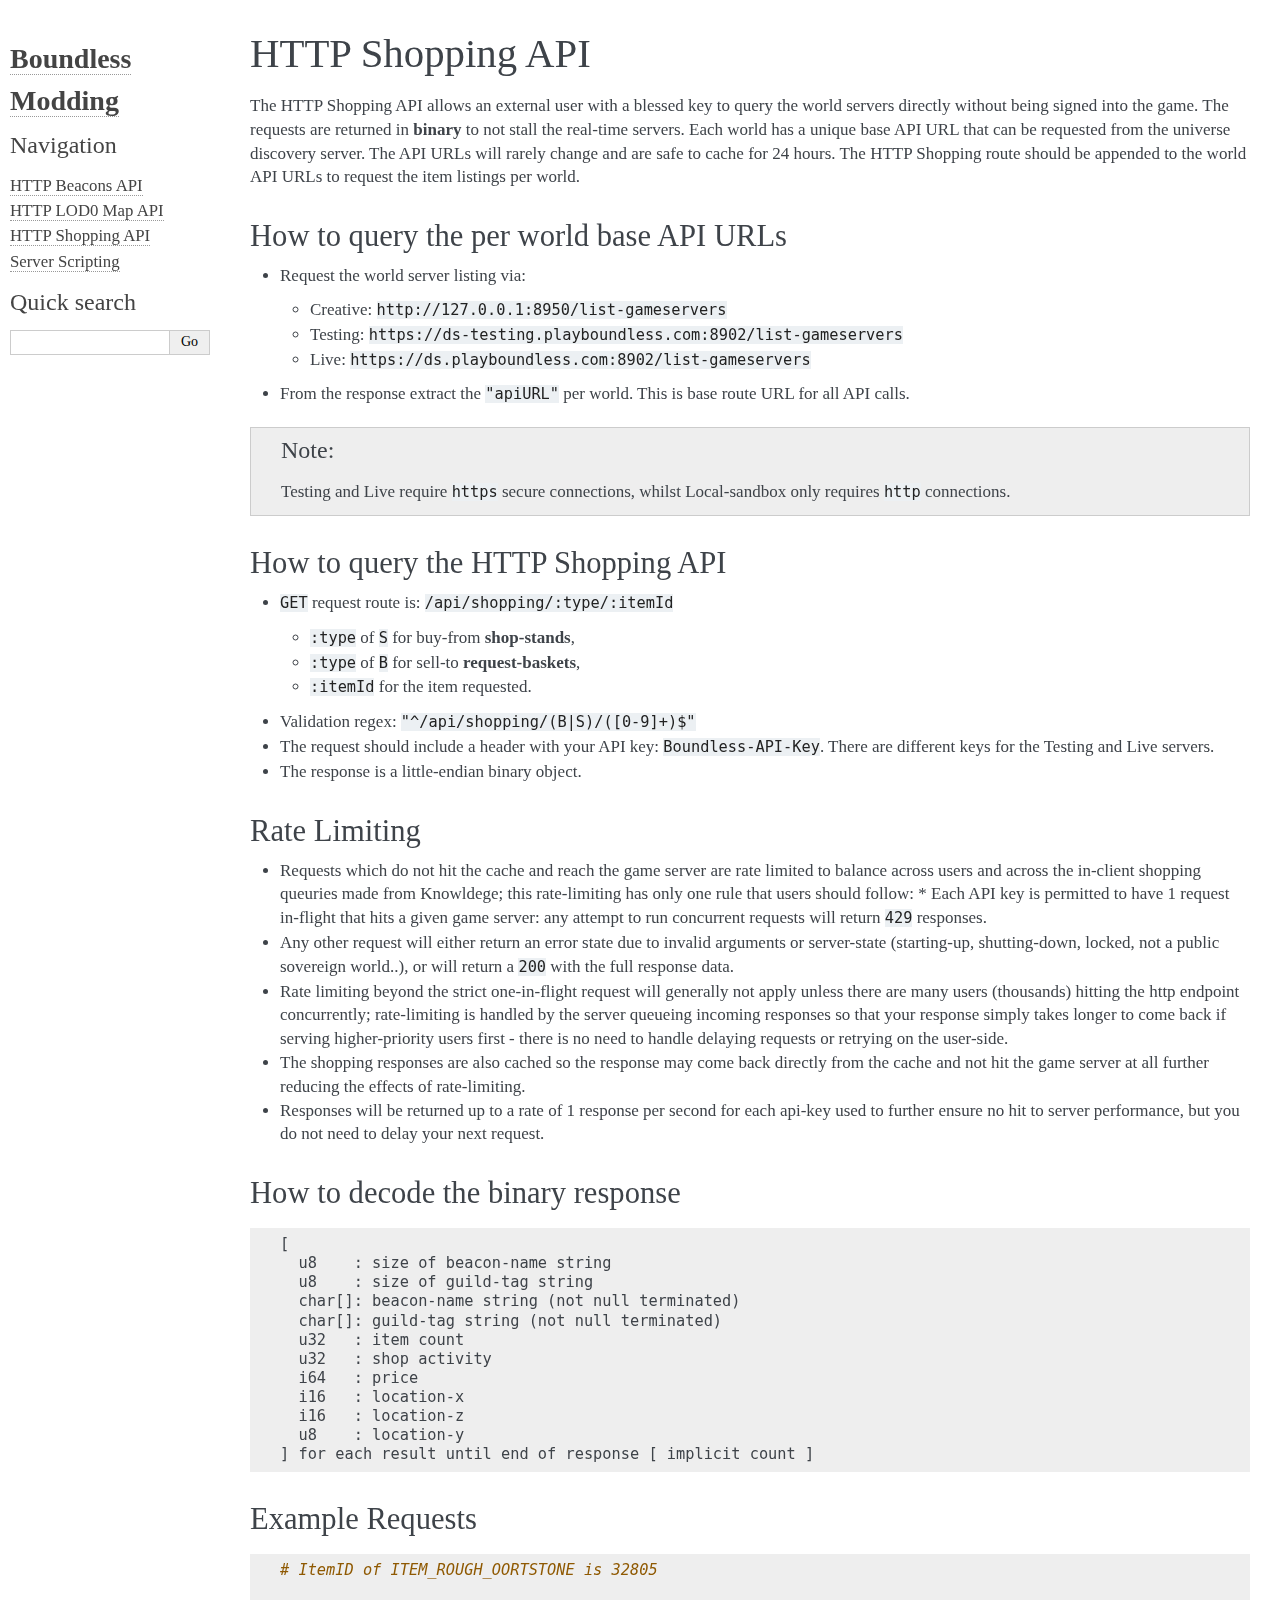
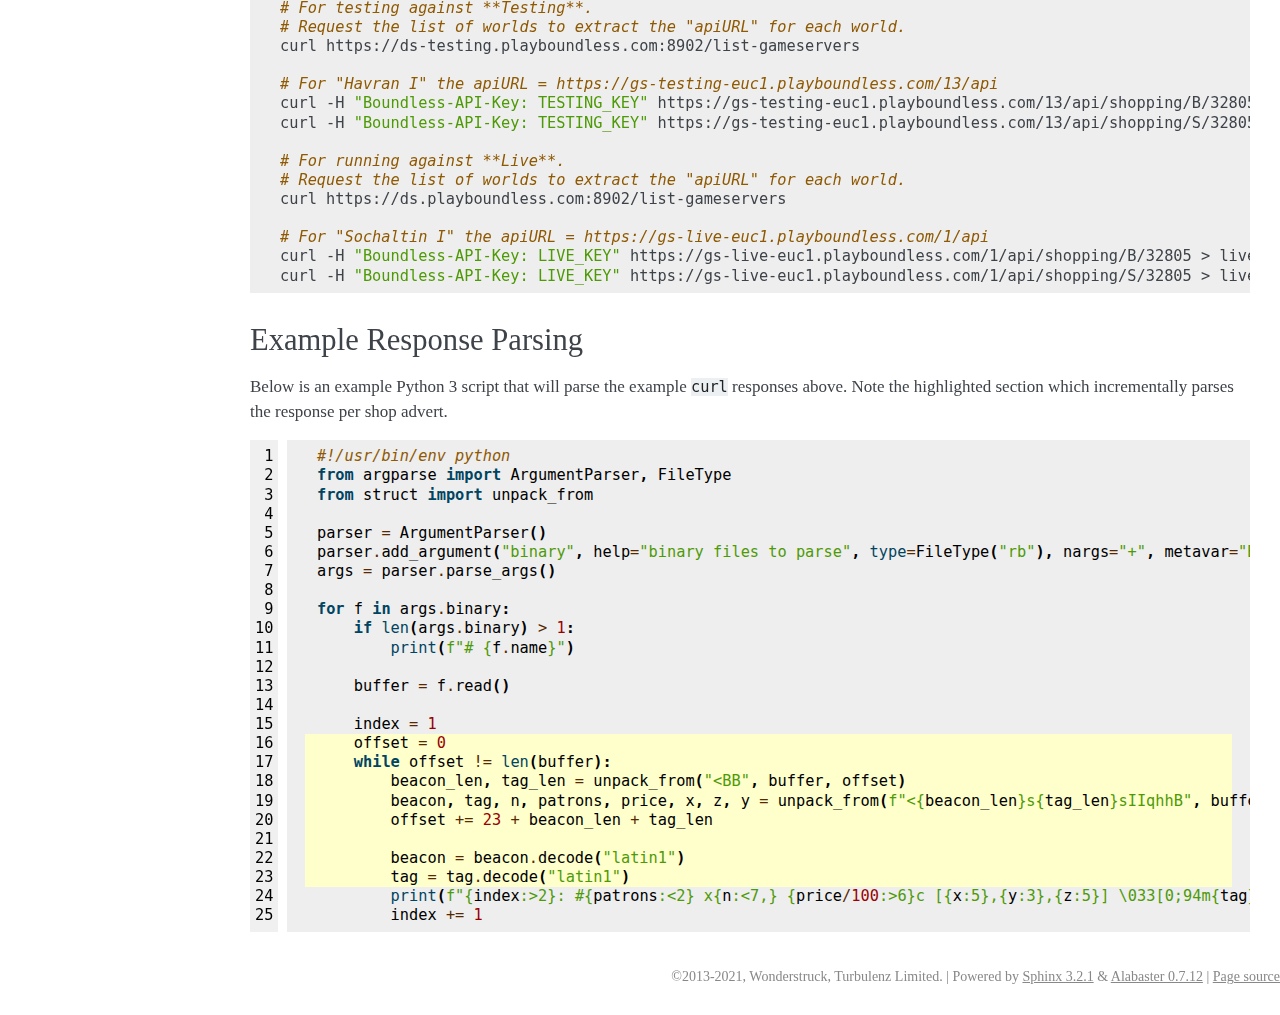
<file: docs/modding/http-shopping.html>
<!DOCTYPE html>

<html>
  <head>
    <meta charset="utf-8" />
    <meta name="viewport" content="width=device-width, initial-scale=1.0" />
    <title>HTTP Shopping API &#8212; Boundless Modding  documentation</title>
    <link rel="stylesheet" href="../_static/alabaster.css" type="text/css" />
    <link rel="stylesheet" href="../_static/pygments.css" type="text/css" />
    <link rel="stylesheet" type="text/css" href="../_static/css/custom.css" />
    <script id="documentation_options" data-url_root="../" src="../_static/documentation_options.js"></script>
    <script src="../_static/jquery.js"></script>
    <script src="../_static/underscore.js"></script>
    <script src="../_static/doctools.js"></script>
    <script src="../_static/language_data.js"></script>
    <link rel="index" title="Index" href="../genindex.html" />
    <link rel="search" title="Search" href="../search.html" />
    <link rel="next" title="Server Scripting" href="server-scripting.html" />
    <link rel="prev" title="HTTP LOD0 Map API" href="http-lod0.html" />
   
  <link rel="stylesheet" href="../_static/custom.css" type="text/css" />
  
  
  <meta name="viewport" content="width=device-width, initial-scale=0.9, maximum-scale=0.9" />

  </head><body>
  

    <div class="document">
      <div class="documentwrapper">
        <div class="bodywrapper">
          

          <div class="body" role="main">
            
  <div class="section" id="http-shopping-api">
<h1>HTTP Shopping API<a class="headerlink" href="#http-shopping-api" title="Permalink to this headline">¶</a></h1>
<p>The HTTP Shopping API allows an external user with a blessed key to query the world servers directly without being signed into the game. The requests are returned in <strong>binary</strong> to not stall the real-time servers. Each world has a unique base API URL that can be requested from the universe discovery server. The API URLs will rarely change and are safe to cache for 24 hours. The HTTP Shopping route should be appended to the world API URLs to request the item listings per world.</p>
<div class="section" id="how-to-query-the-per-world-base-api-urls">
<h2>How to query the per world base API URLs<a class="headerlink" href="#how-to-query-the-per-world-base-api-urls" title="Permalink to this headline">¶</a></h2>
<ul class="simple">
<li><p>Request the world server listing via:</p>
<ul>
<li><p>Creative: <code class="docutils literal notranslate"><span class="pre">http://127.0.0.1:8950/list-gameservers</span></code></p></li>
<li><p>Testing: <code class="docutils literal notranslate"><span class="pre">https://ds-testing.playboundless.com:8902/list-gameservers</span></code></p></li>
<li><p>Live: <code class="docutils literal notranslate"><span class="pre">https://ds.playboundless.com:8902/list-gameservers</span></code></p></li>
</ul>
</li>
<li><p>From the response extract the <code class="docutils literal notranslate"><span class="pre">&quot;apiURL&quot;</span></code> per world. This is base route URL for all API calls.</p></li>
</ul>
<div class="admonition note">
<p class="admonition-title">Note</p>
<p>Testing and Live require <code class="docutils literal notranslate"><span class="pre">https</span></code> secure connections, whilst Local-sandbox only requires <code class="docutils literal notranslate"><span class="pre">http</span></code> connections.</p>
</div>
</div>
<div class="section" id="how-to-query-the-http-shopping-api">
<h2>How to query the HTTP Shopping API<a class="headerlink" href="#how-to-query-the-http-shopping-api" title="Permalink to this headline">¶</a></h2>
<ul class="simple">
<li><p><code class="docutils literal notranslate"><span class="pre">GET</span></code> request route is: <code class="docutils literal notranslate"><span class="pre">/api/shopping/:type/:itemId</span></code></p>
<ul>
<li><p><code class="docutils literal notranslate"><span class="pre">:type</span></code> of <code class="docutils literal notranslate"><span class="pre">S</span></code> for buy-from <strong>shop-stands</strong>,</p></li>
<li><p><code class="docutils literal notranslate"><span class="pre">:type</span></code> of <code class="docutils literal notranslate"><span class="pre">B</span></code> for sell-to <strong>request-baskets</strong>,</p></li>
<li><p><code class="docutils literal notranslate"><span class="pre">:itemId</span></code> for the item requested.</p></li>
</ul>
</li>
<li><p>Validation regex: <code class="docutils literal notranslate"><span class="pre">&quot;^/api/shopping/(B|S)/([0-9]+)$&quot;</span></code></p></li>
<li><p>The request should include a header with your API key: <code class="docutils literal notranslate"><span class="pre">Boundless-API-Key</span></code>. There are different keys for the Testing and Live servers.</p></li>
<li><p>The response is a little-endian binary object.</p></li>
</ul>
</div>
<div class="section" id="rate-limiting">
<h2>Rate Limiting<a class="headerlink" href="#rate-limiting" title="Permalink to this headline">¶</a></h2>
<ul class="simple">
<li><p>Requests which do not hit the cache and reach the game server are rate limited to balance across users and across the in-client shopping queuries made from Knowldege; this rate-limiting has only one rule that users should follow:
* Each API key is permitted to have 1 request in-flight that hits a given game server: any attempt to run concurrent requests will return <code class="docutils literal notranslate"><span class="pre">429</span></code> responses.</p></li>
<li><p>Any other request will either return an error state due to invalid arguments or server-state (starting-up, shutting-down, locked, not a public sovereign world..), or will return a <code class="docutils literal notranslate"><span class="pre">200</span></code> with the full response data.</p></li>
<li><p>Rate limiting beyond the strict one-in-flight request will generally not apply unless there are many users (thousands) hitting the http endpoint concurrently; rate-limiting is handled by the server queueing incoming responses so that your response simply takes longer to come back if serving higher-priority users first - there is no need to handle delaying requests or retrying on the user-side.</p></li>
<li><p>The shopping responses are also cached so the response may come back directly from the cache and not hit the game server at all further reducing the effects of rate-limiting.</p></li>
<li><p>Responses will be returned up to a rate of 1 response per second for each api-key used to further ensure no hit to server performance, but you do not need to delay your next request.</p></li>
</ul>
</div>
<div class="section" id="how-to-decode-the-binary-response">
<h2>How to decode the binary response<a class="headerlink" href="#how-to-decode-the-binary-response" title="Permalink to this headline">¶</a></h2>
<div class="highlight-text notranslate"><div class="highlight"><pre><span></span>[
  u8    : size of beacon-name string
  u8    : size of guild-tag string
  char[]: beacon-name string (not null terminated)
  char[]: guild-tag string (not null terminated)
  u32   : item count
  u32   : shop activity
  i64   : price
  i16   : location-x
  i16   : location-z
  u8    : location-y
] for each result until end of response [ implicit count ]
</pre></div>
</div>
</div>
<div class="section" id="example-requests">
<h2>Example Requests<a class="headerlink" href="#example-requests" title="Permalink to this headline">¶</a></h2>
<div class="highlight-bash notranslate"><div class="highlight"><pre><span></span><span class="c1"># ItemID of ITEM_ROUGH_OORTSTONE is 32805</span>

<span class="c1"># For testing against **Testing**.</span>
<span class="c1"># Request the list of worlds to extract the &quot;apiURL&quot; for each world.</span>
curl https://ds-testing.playboundless.com:8902/list-gameservers

<span class="c1"># For &quot;Havran I&quot; the apiURL = https://gs-testing-euc1.playboundless.com/13/api</span>
curl -H <span class="s2">&quot;Boundless-API-Key: TESTING_KEY&quot;</span> https://gs-testing-euc1.playboundless.com/13/api/shopping/B/32805 &gt; testing.euc1_t0_0.b.32805.bin
curl -H <span class="s2">&quot;Boundless-API-Key: TESTING_KEY&quot;</span> https://gs-testing-euc1.playboundless.com/13/api/shopping/S/32805 &gt; testing.euc1_t0_0.s.32805.bin

<span class="c1"># For running against **Live**.</span>
<span class="c1"># Request the list of worlds to extract the &quot;apiURL&quot; for each world.</span>
curl https://ds.playboundless.com:8902/list-gameservers

<span class="c1"># For &quot;Sochaltin I&quot; the apiURL = https://gs-live-euc1.playboundless.com/1/api</span>
curl -H <span class="s2">&quot;Boundless-API-Key: LIVE_KEY&quot;</span> https://gs-live-euc1.playboundless.com/1/api/shopping/B/32805 &gt; live.euc1_t0_0.b.32805.bin
curl -H <span class="s2">&quot;Boundless-API-Key: LIVE_KEY&quot;</span> https://gs-live-euc1.playboundless.com/1/api/shopping/S/32805 &gt; live.euc1_t0_0.s.32805.bin
</pre></div>
</div>
</div>
<div class="section" id="example-response-parsing">
<h2>Example Response Parsing<a class="headerlink" href="#example-response-parsing" title="Permalink to this headline">¶</a></h2>
<p>Below is an example Python 3 script that will parse the example <code class="docutils literal notranslate"><span class="pre">curl</span></code> responses above. Note the highlighted section which incrementally parses the response per shop advert.</p>
<div class="highlight-python notranslate"><table class="highlighttable"><tr><td class="linenos"><div class="linenodiv"><pre> 1
 2
 3
 4
 5
 6
 7
 8
 9
10
11
12
13
14
15
16
17
18
19
20
21
22
23
24
25</pre></div></td><td class="code"><div class="highlight"><pre><span></span><span class="ch">#!/usr/bin/env python</span>
<span class="kn">from</span> <span class="nn">argparse</span> <span class="kn">import</span> <span class="n">ArgumentParser</span><span class="p">,</span> <span class="n">FileType</span>
<span class="kn">from</span> <span class="nn">struct</span> <span class="kn">import</span> <span class="n">unpack_from</span>

<span class="n">parser</span> <span class="o">=</span> <span class="n">ArgumentParser</span><span class="p">()</span>
<span class="n">parser</span><span class="o">.</span><span class="n">add_argument</span><span class="p">(</span><span class="s2">&quot;binary&quot;</span><span class="p">,</span> <span class="n">help</span><span class="o">=</span><span class="s2">&quot;binary files to parse&quot;</span><span class="p">,</span> <span class="nb">type</span><span class="o">=</span><span class="n">FileType</span><span class="p">(</span><span class="s2">&quot;rb&quot;</span><span class="p">),</span> <span class="n">nargs</span><span class="o">=</span><span class="s2">&quot;+&quot;</span><span class="p">,</span> <span class="n">metavar</span><span class="o">=</span><span class="s2">&quot;BIN&quot;</span><span class="p">)</span>
<span class="n">args</span> <span class="o">=</span> <span class="n">parser</span><span class="o">.</span><span class="n">parse_args</span><span class="p">()</span>

<span class="k">for</span> <span class="n">f</span> <span class="ow">in</span> <span class="n">args</span><span class="o">.</span><span class="n">binary</span><span class="p">:</span>
    <span class="k">if</span> <span class="nb">len</span><span class="p">(</span><span class="n">args</span><span class="o">.</span><span class="n">binary</span><span class="p">)</span> <span class="o">&gt;</span> <span class="mi">1</span><span class="p">:</span>
        <span class="nb">print</span><span class="p">(</span><span class="sa">f</span><span class="s2">&quot;# </span><span class="si">{</span><span class="n">f</span><span class="o">.</span><span class="n">name</span><span class="si">}</span><span class="s2">&quot;</span><span class="p">)</span>

    <span class="n">buffer</span> <span class="o">=</span> <span class="n">f</span><span class="o">.</span><span class="n">read</span><span class="p">()</span>

    <span class="n">index</span> <span class="o">=</span> <span class="mi">1</span>
<span class="hll">    <span class="n">offset</span> <span class="o">=</span> <span class="mi">0</span>
</span><span class="hll">    <span class="k">while</span> <span class="n">offset</span> <span class="o">!=</span> <span class="nb">len</span><span class="p">(</span><span class="n">buffer</span><span class="p">):</span>
</span><span class="hll">        <span class="n">beacon_len</span><span class="p">,</span> <span class="n">tag_len</span> <span class="o">=</span> <span class="n">unpack_from</span><span class="p">(</span><span class="s2">&quot;&lt;BB&quot;</span><span class="p">,</span> <span class="n">buffer</span><span class="p">,</span> <span class="n">offset</span><span class="p">)</span>
</span><span class="hll">        <span class="n">beacon</span><span class="p">,</span> <span class="n">tag</span><span class="p">,</span> <span class="n">n</span><span class="p">,</span> <span class="n">patrons</span><span class="p">,</span> <span class="n">price</span><span class="p">,</span> <span class="n">x</span><span class="p">,</span> <span class="n">z</span><span class="p">,</span> <span class="n">y</span> <span class="o">=</span> <span class="n">unpack_from</span><span class="p">(</span><span class="sa">f</span><span class="s2">&quot;&lt;</span><span class="si">{</span><span class="n">beacon_len</span><span class="si">}</span><span class="s2">s</span><span class="si">{</span><span class="n">tag_len</span><span class="si">}</span><span class="s2">sIIqhhB&quot;</span><span class="p">,</span> <span class="n">buffer</span><span class="p">,</span> <span class="n">offset</span> <span class="o">+</span> <span class="mi">2</span><span class="p">)</span>
</span><span class="hll">        <span class="n">offset</span> <span class="o">+=</span> <span class="mi">23</span> <span class="o">+</span> <span class="n">beacon_len</span> <span class="o">+</span> <span class="n">tag_len</span>
</span><span class="hll">
</span><span class="hll">        <span class="n">beacon</span> <span class="o">=</span> <span class="n">beacon</span><span class="o">.</span><span class="n">decode</span><span class="p">(</span><span class="s2">&quot;latin1&quot;</span><span class="p">)</span>
</span><span class="hll">        <span class="n">tag</span> <span class="o">=</span> <span class="n">tag</span><span class="o">.</span><span class="n">decode</span><span class="p">(</span><span class="s2">&quot;latin1&quot;</span><span class="p">)</span>
</span>        <span class="nb">print</span><span class="p">(</span><span class="sa">f</span><span class="s2">&quot;</span><span class="si">{</span><span class="n">index</span><span class="si">:</span><span class="s2">&gt;2</span><span class="si">}</span><span class="s2">: #</span><span class="si">{</span><span class="n">patrons</span><span class="si">:</span><span class="s2">&lt;2</span><span class="si">}</span><span class="s2"> x</span><span class="si">{</span><span class="n">n</span><span class="si">:</span><span class="s2">&lt;7,</span><span class="si">}</span><span class="s2"> </span><span class="si">{</span><span class="n">price</span><span class="o">/</span><span class="mi">100</span><span class="si">:</span><span class="s2">&gt;6</span><span class="si">}</span><span class="s2">c [</span><span class="si">{</span><span class="n">x</span><span class="si">:</span><span class="s2">5</span><span class="si">}</span><span class="s2">,</span><span class="si">{</span><span class="n">y</span><span class="si">:</span><span class="s2">3</span><span class="si">}</span><span class="s2">,</span><span class="si">{</span><span class="n">z</span><span class="si">:</span><span class="s2">5</span><span class="si">}</span><span class="s2">] </span><span class="se">\033</span><span class="s2">[0;94m</span><span class="si">{</span><span class="n">tag</span><span class="si">}</span><span class="se">\033</span><span class="s2">[0m </span><span class="si">{</span><span class="n">beacon</span><span class="si">}</span><span class="s2">&quot;</span><span class="p">)</span>
        <span class="n">index</span> <span class="o">+=</span> <span class="mi">1</span>
</pre></div>
</td></tr></table></div>
</div>
</div>


          </div>
          
        </div>
      </div>
      <div class="sphinxsidebar" role="navigation" aria-label="main navigation">
        <div class="sphinxsidebarwrapper">
<h1 class="logo"><a href="../index.html">Boundless Modding</a></h1>








<h3>Navigation</h3>
<ul class="current">
<li class="toctree-l1"><a class="reference internal" href="http-beacons.html">HTTP Beacons API</a></li>
<li class="toctree-l1"><a class="reference internal" href="http-lod0.html">HTTP LOD0 Map API</a></li>
<li class="toctree-l1 current"><a class="current reference internal" href="#">HTTP Shopping API</a></li>
<li class="toctree-l1"><a class="reference internal" href="server-scripting.html">Server Scripting</a></li>
</ul>

<div class="relations">
<h3>Related Topics</h3>
<ul>
  <li><a href="../index.html">Documentation overview</a><ul>
      <li>Previous: <a href="http-lod0.html" title="previous chapter">HTTP LOD0 Map API</a></li>
      <li>Next: <a href="server-scripting.html" title="next chapter">Server Scripting</a></li>
  </ul></li>
</ul>
</div>
<div id="searchbox" style="display: none" role="search">
  <h3 id="searchlabel">Quick search</h3>
    <div class="searchformwrapper">
    <form class="search" action="../search.html" method="get">
      <input type="text" name="q" aria-labelledby="searchlabel" />
      <input type="submit" value="Go" />
    </form>
    </div>
</div>
<script>$('#searchbox').show(0);</script>








        </div>
      </div>
      <div class="clearer"></div>
    </div>
    <div class="footer">
      &copy;2013-2021, Wonderstruck, Turbulenz Limited.
      
      |
      Powered by <a href="http://sphinx-doc.org/">Sphinx 3.2.1</a>
      &amp; <a href="https://github.com/bitprophet/alabaster">Alabaster 0.7.12</a>
      
      |
      <a href="../_sources/modding/http-shopping.rst.txt"
          rel="nofollow">Page source</a>
    </div>

    

    
  </body>
</html>
</file>
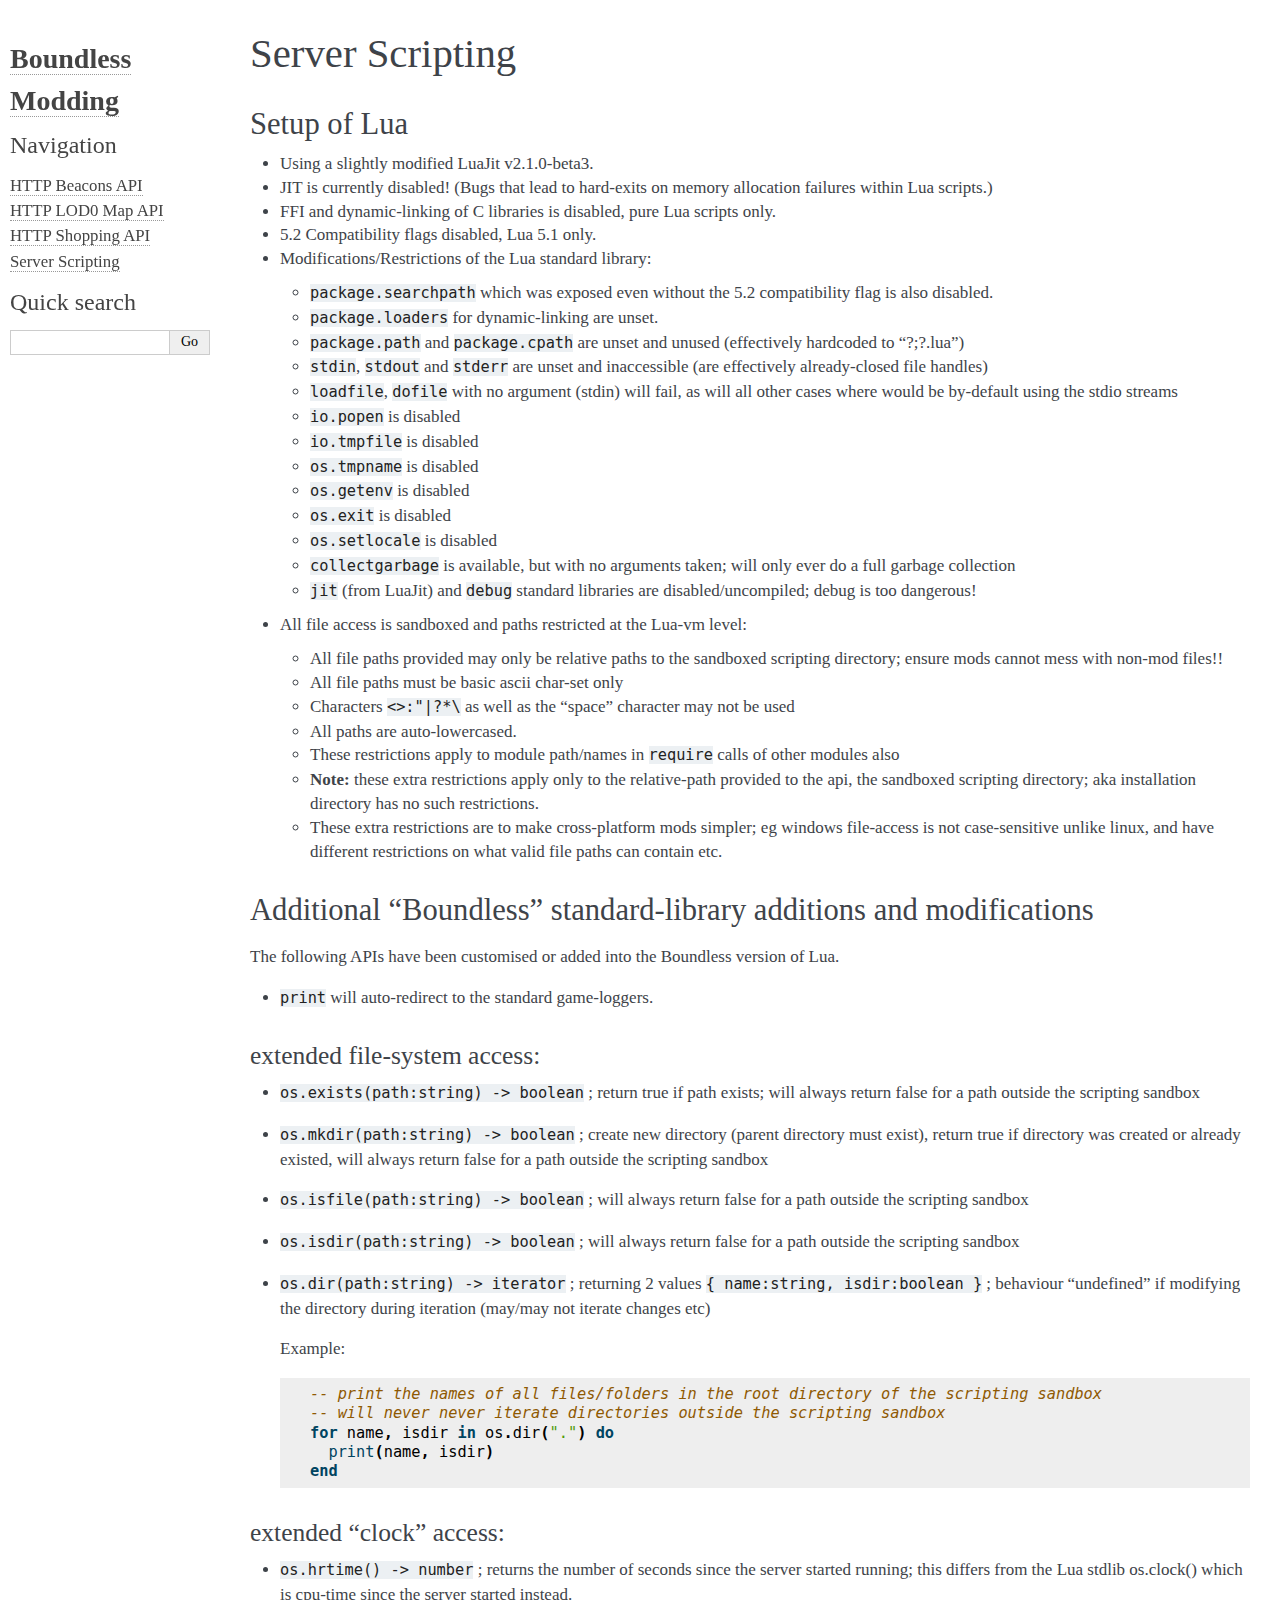
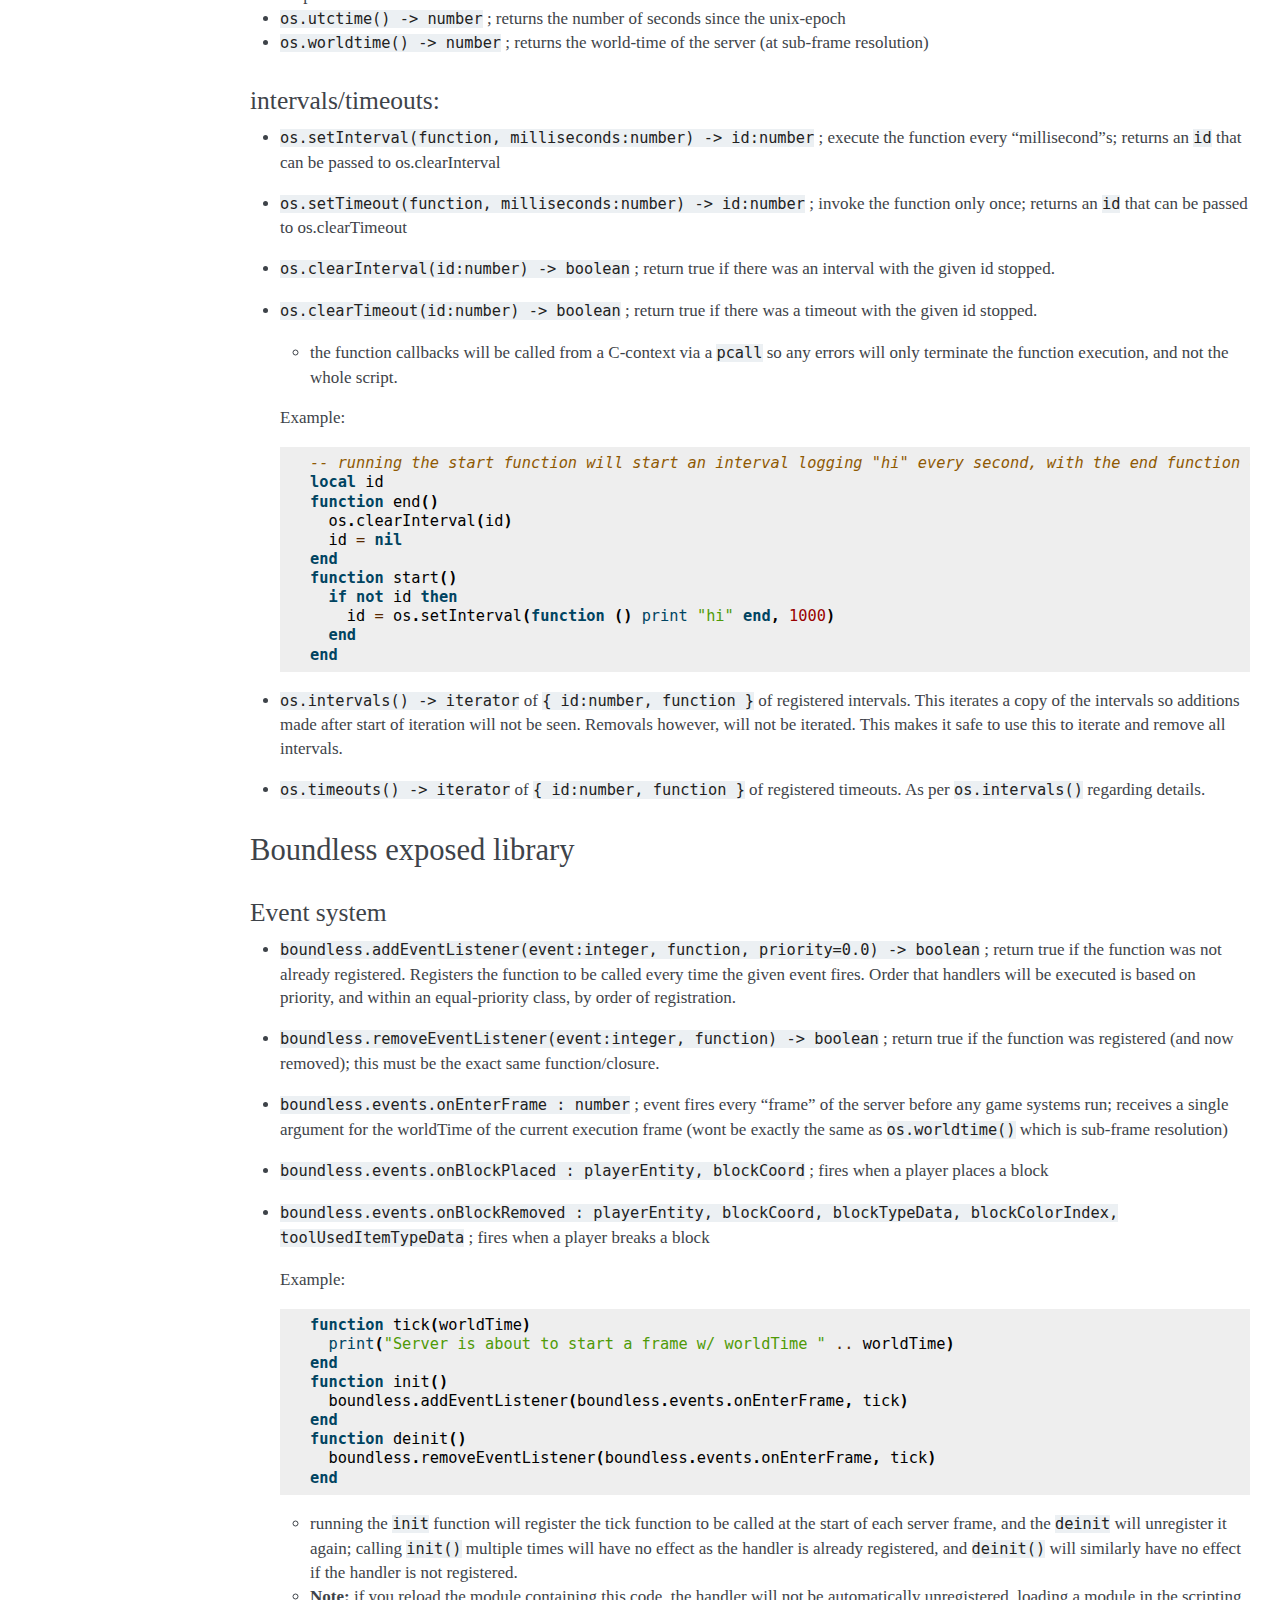
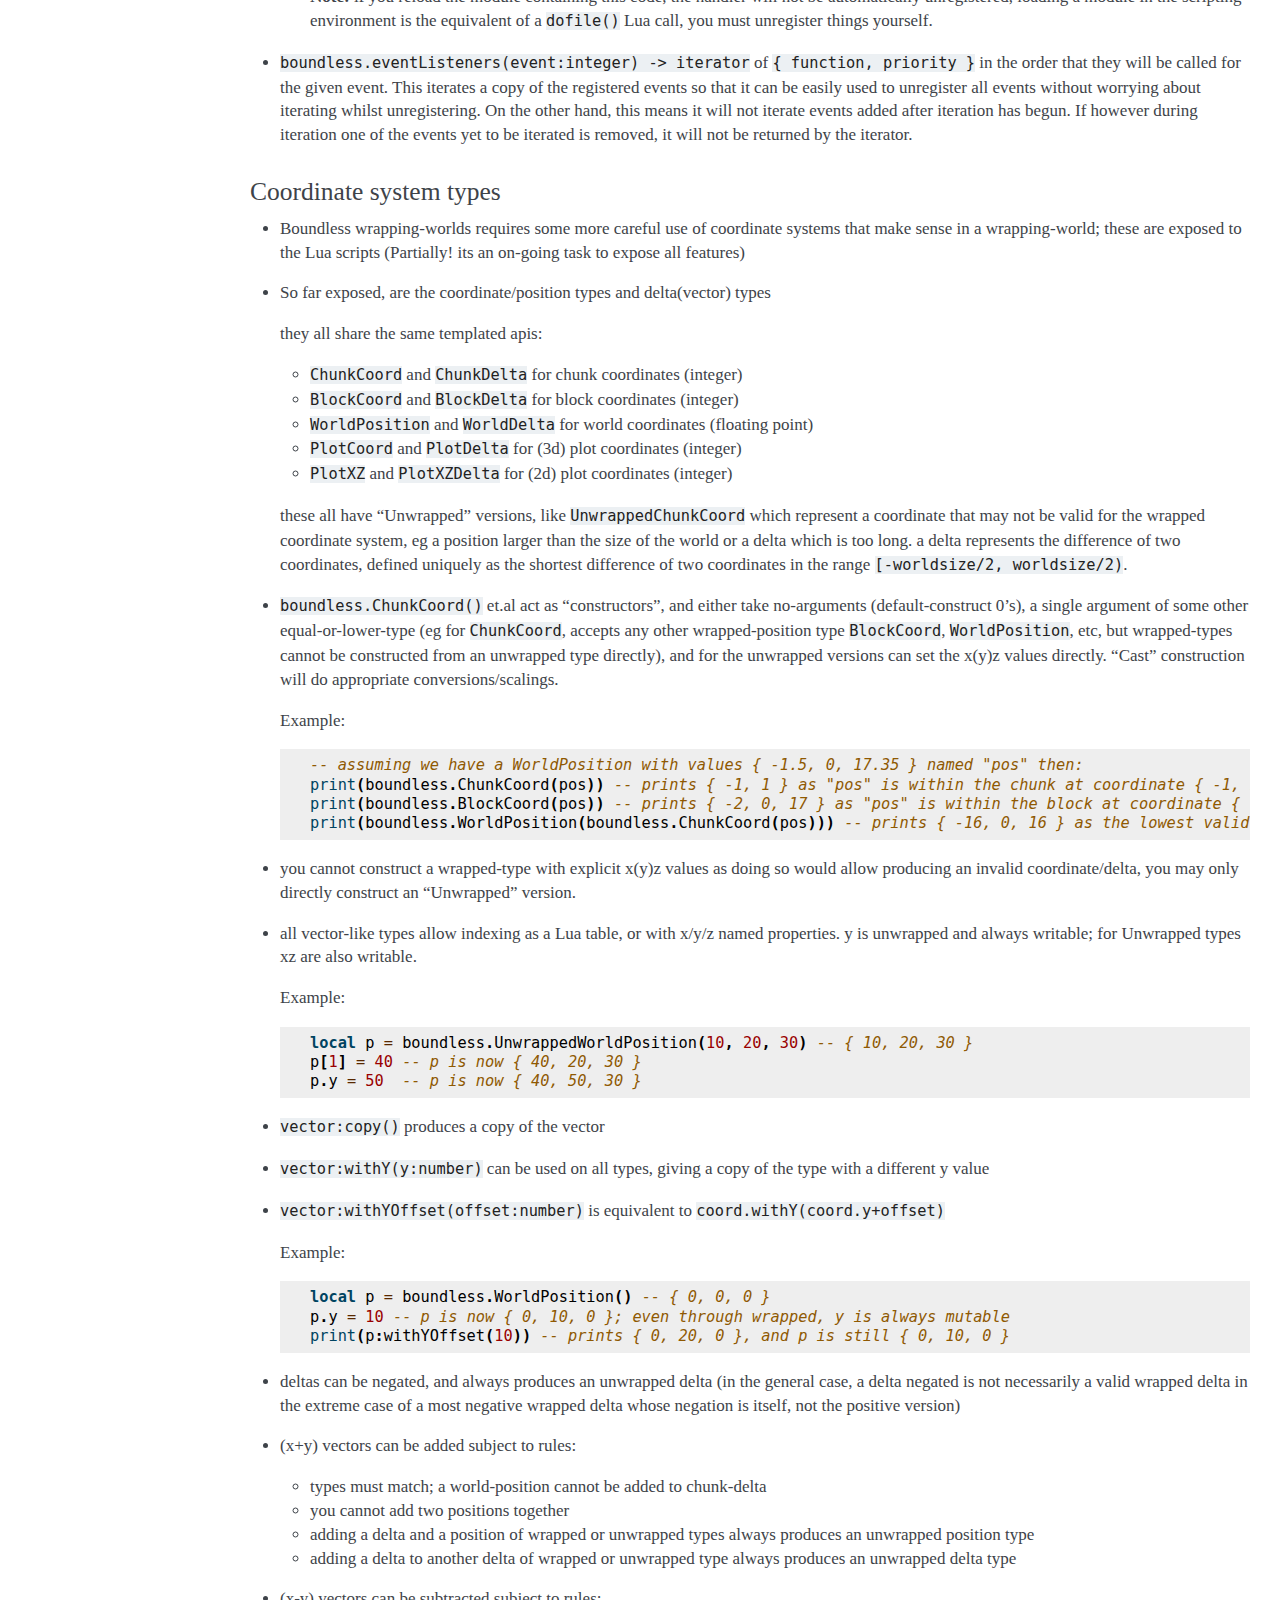
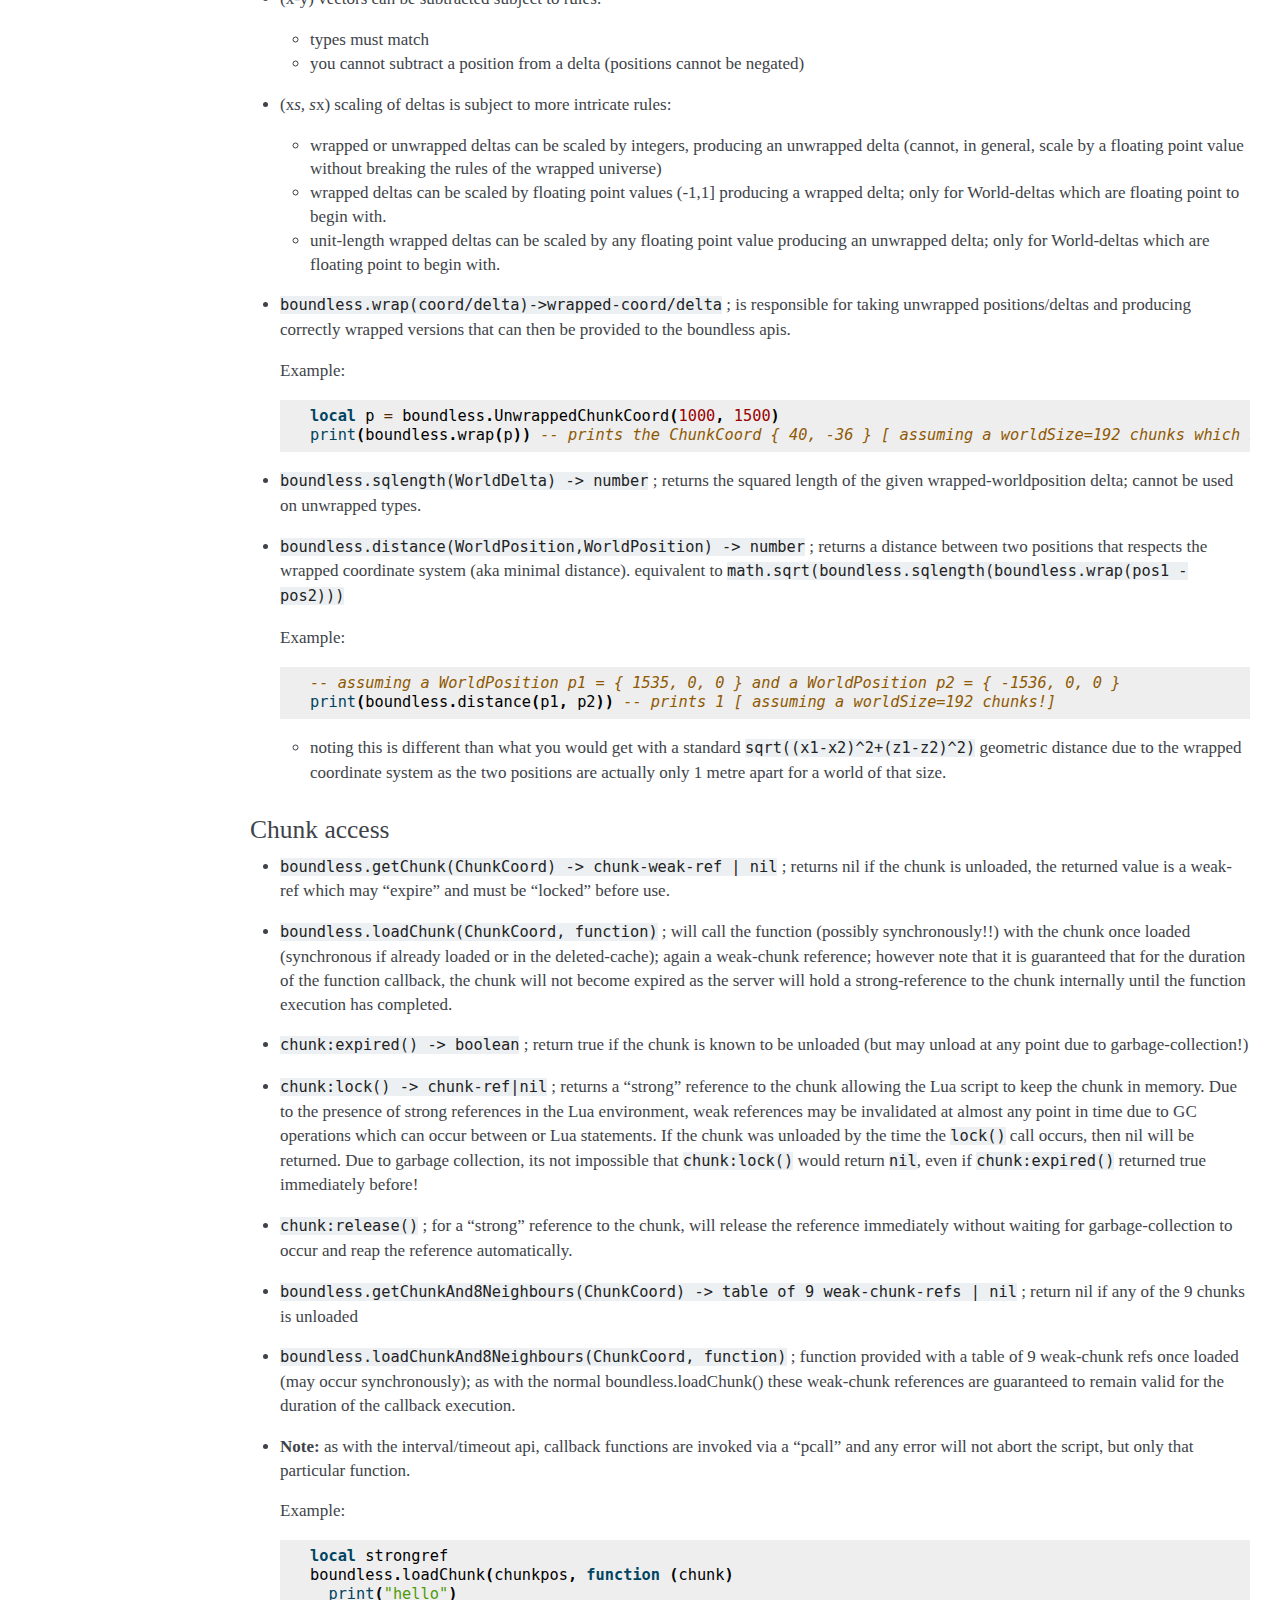
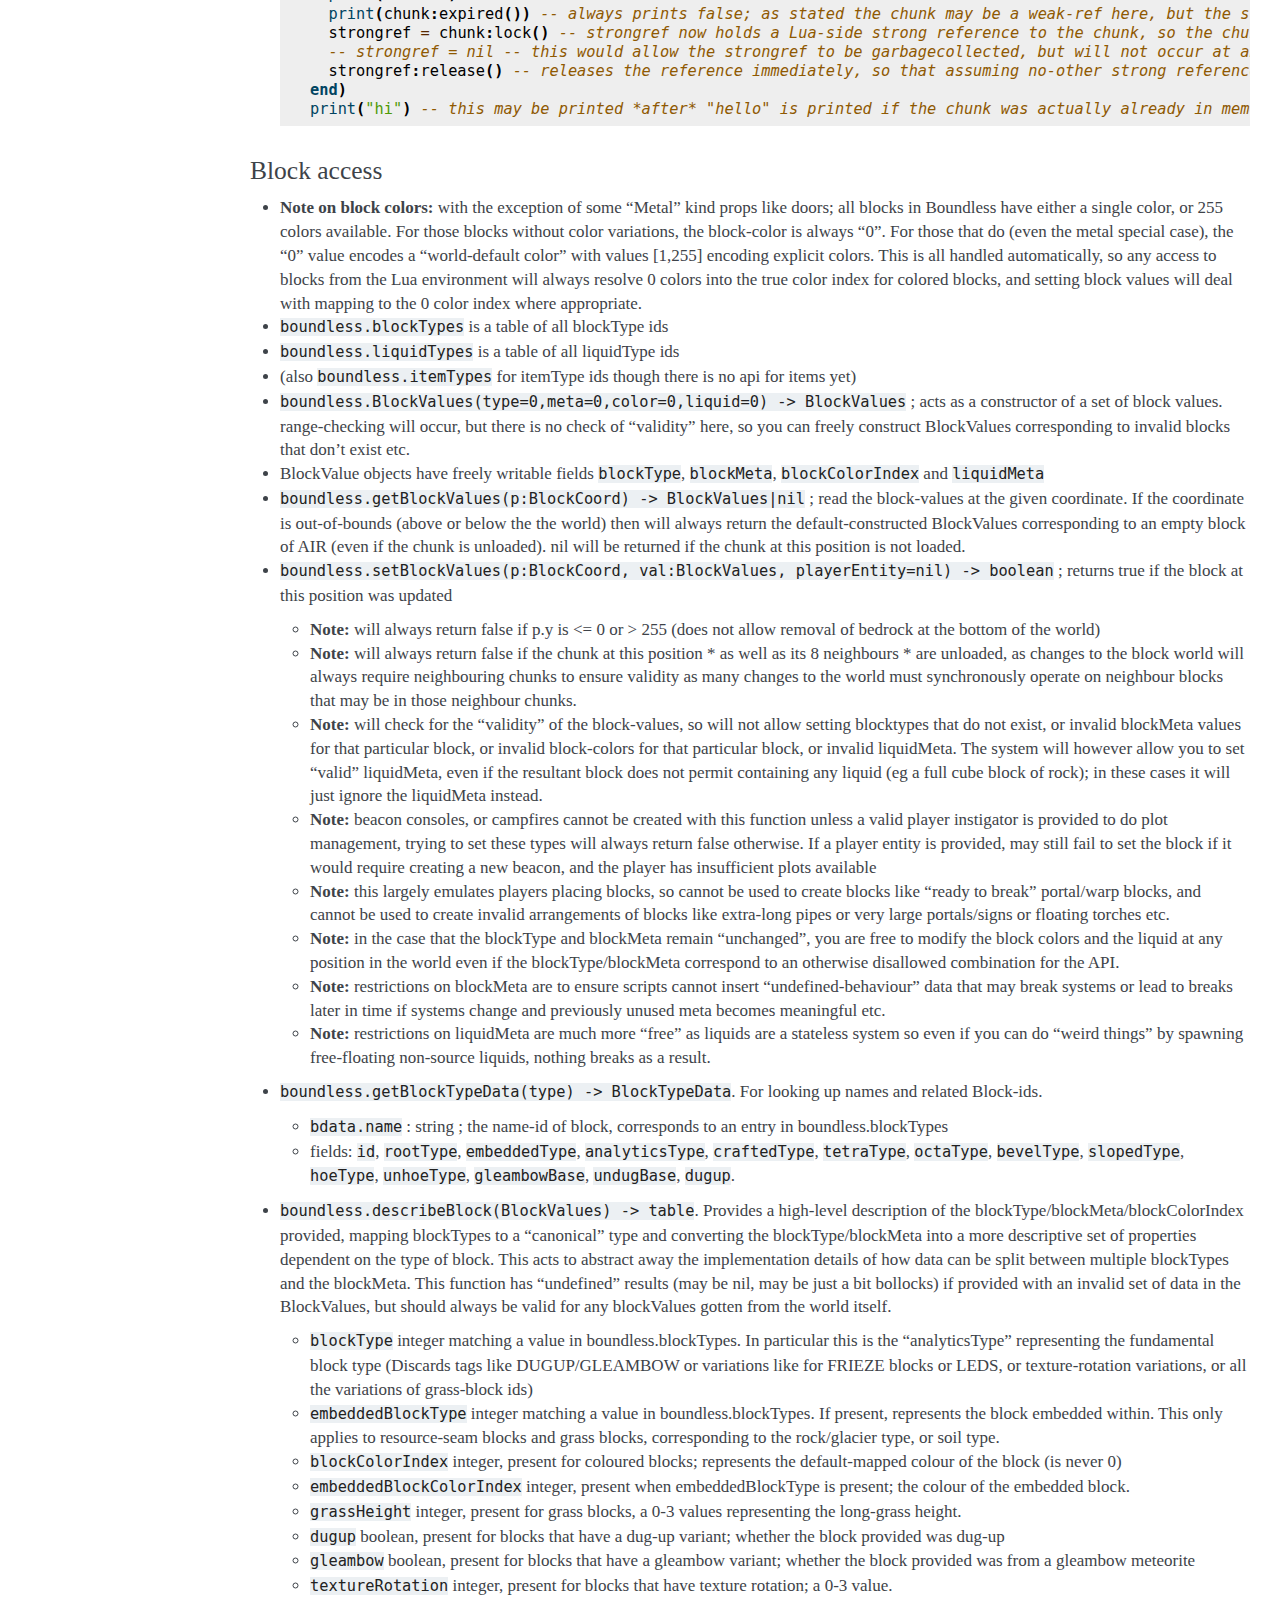
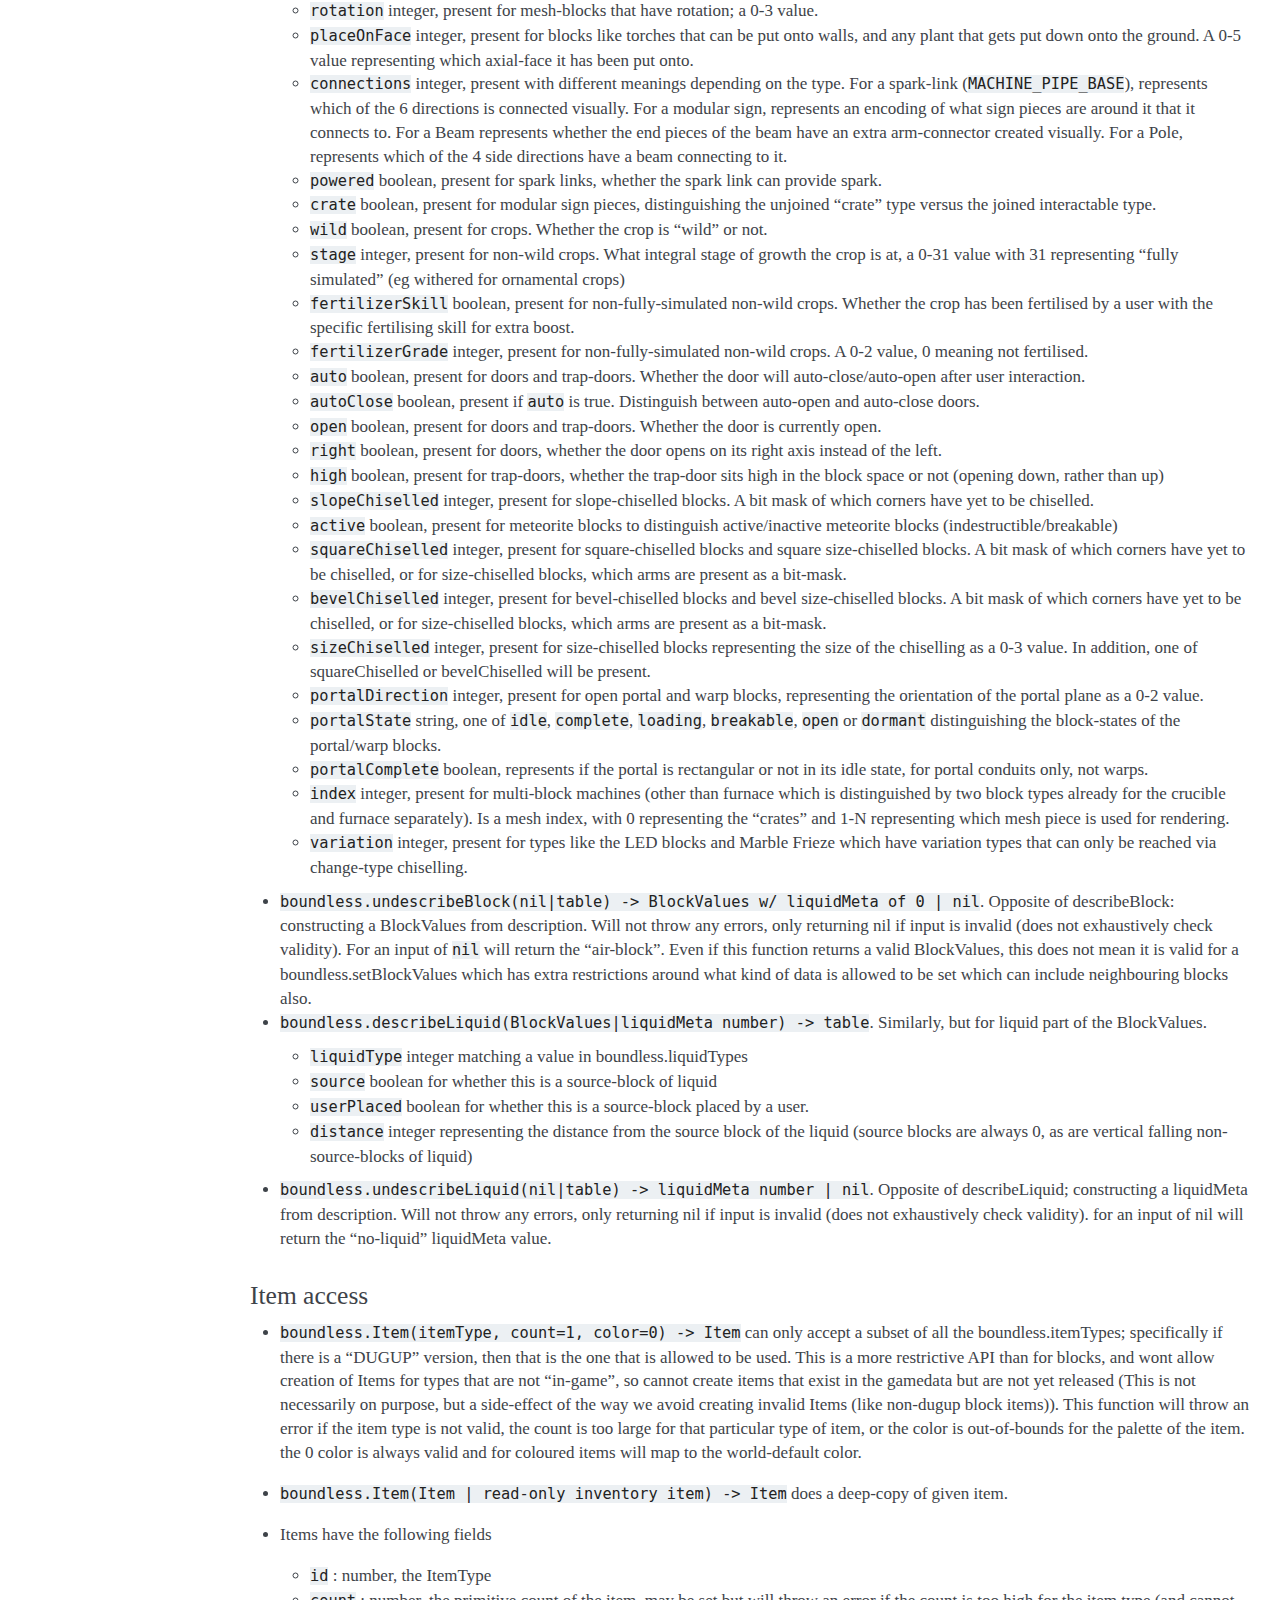
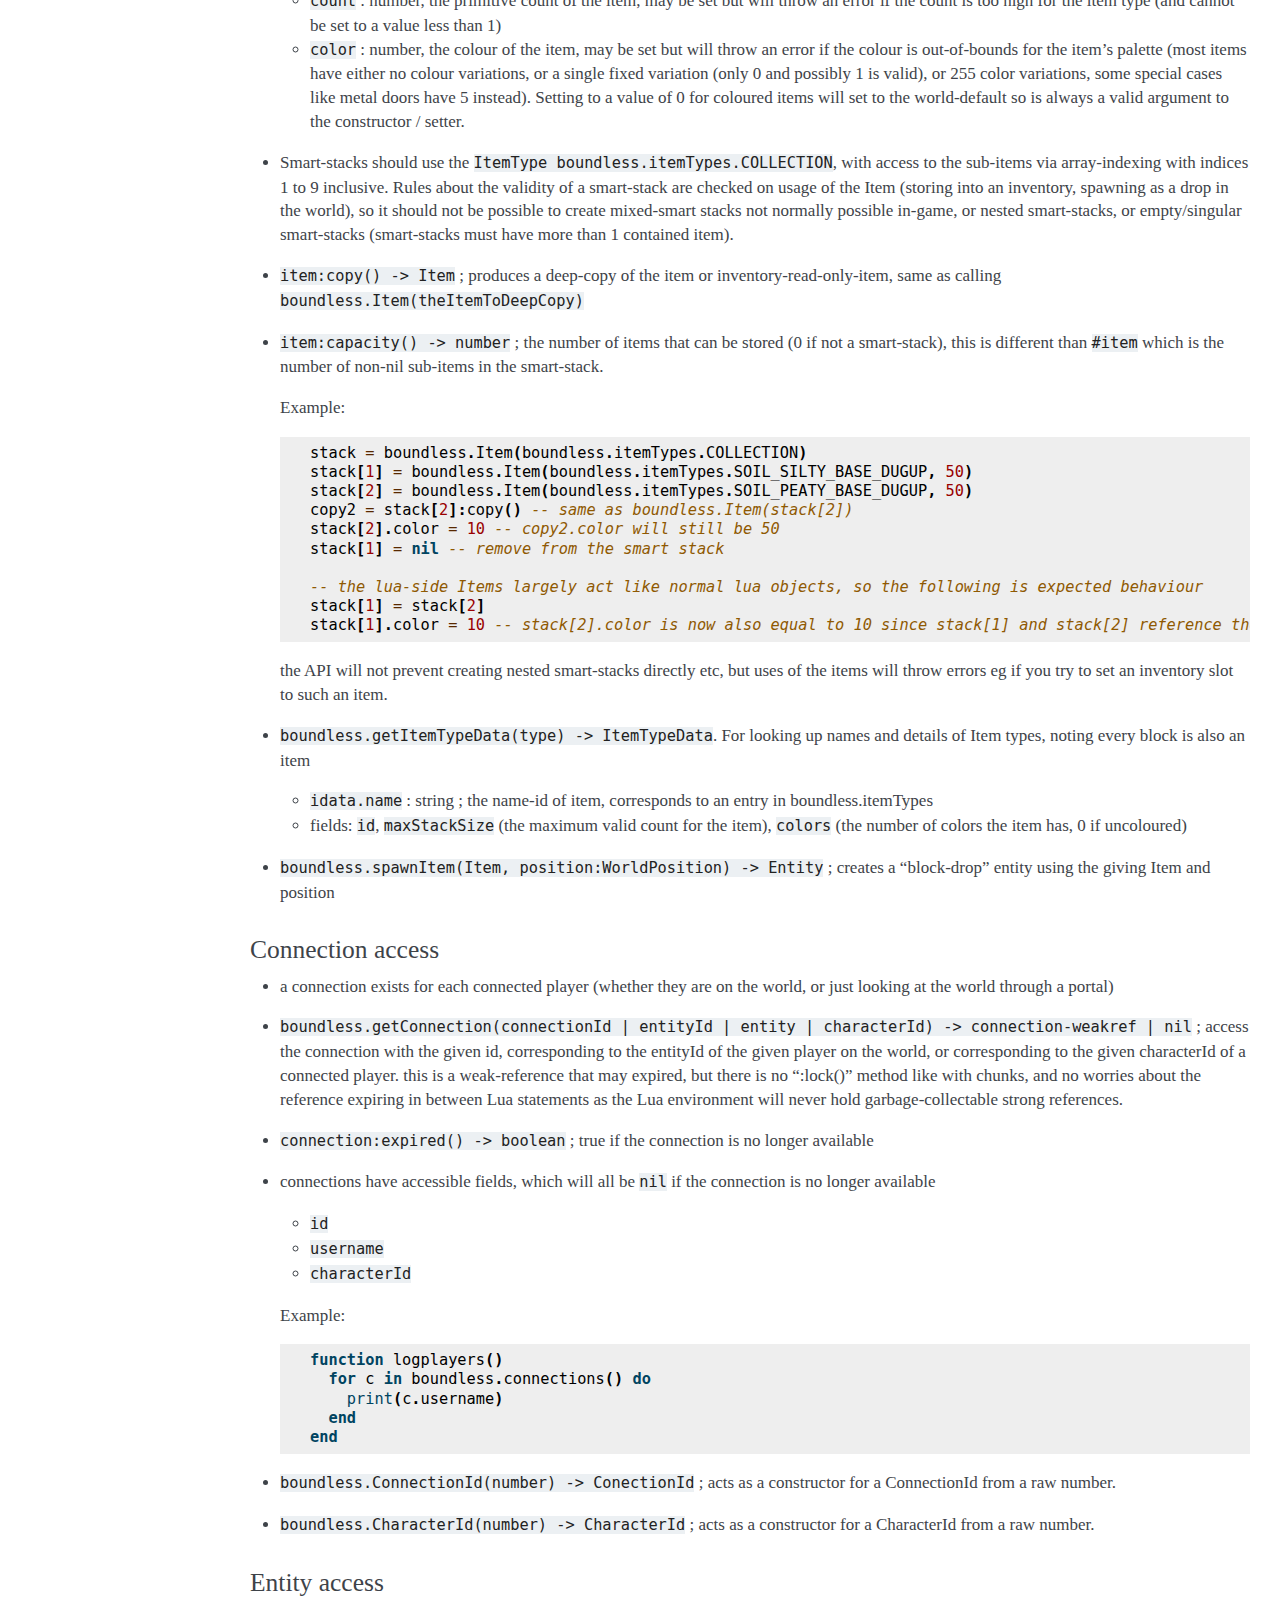
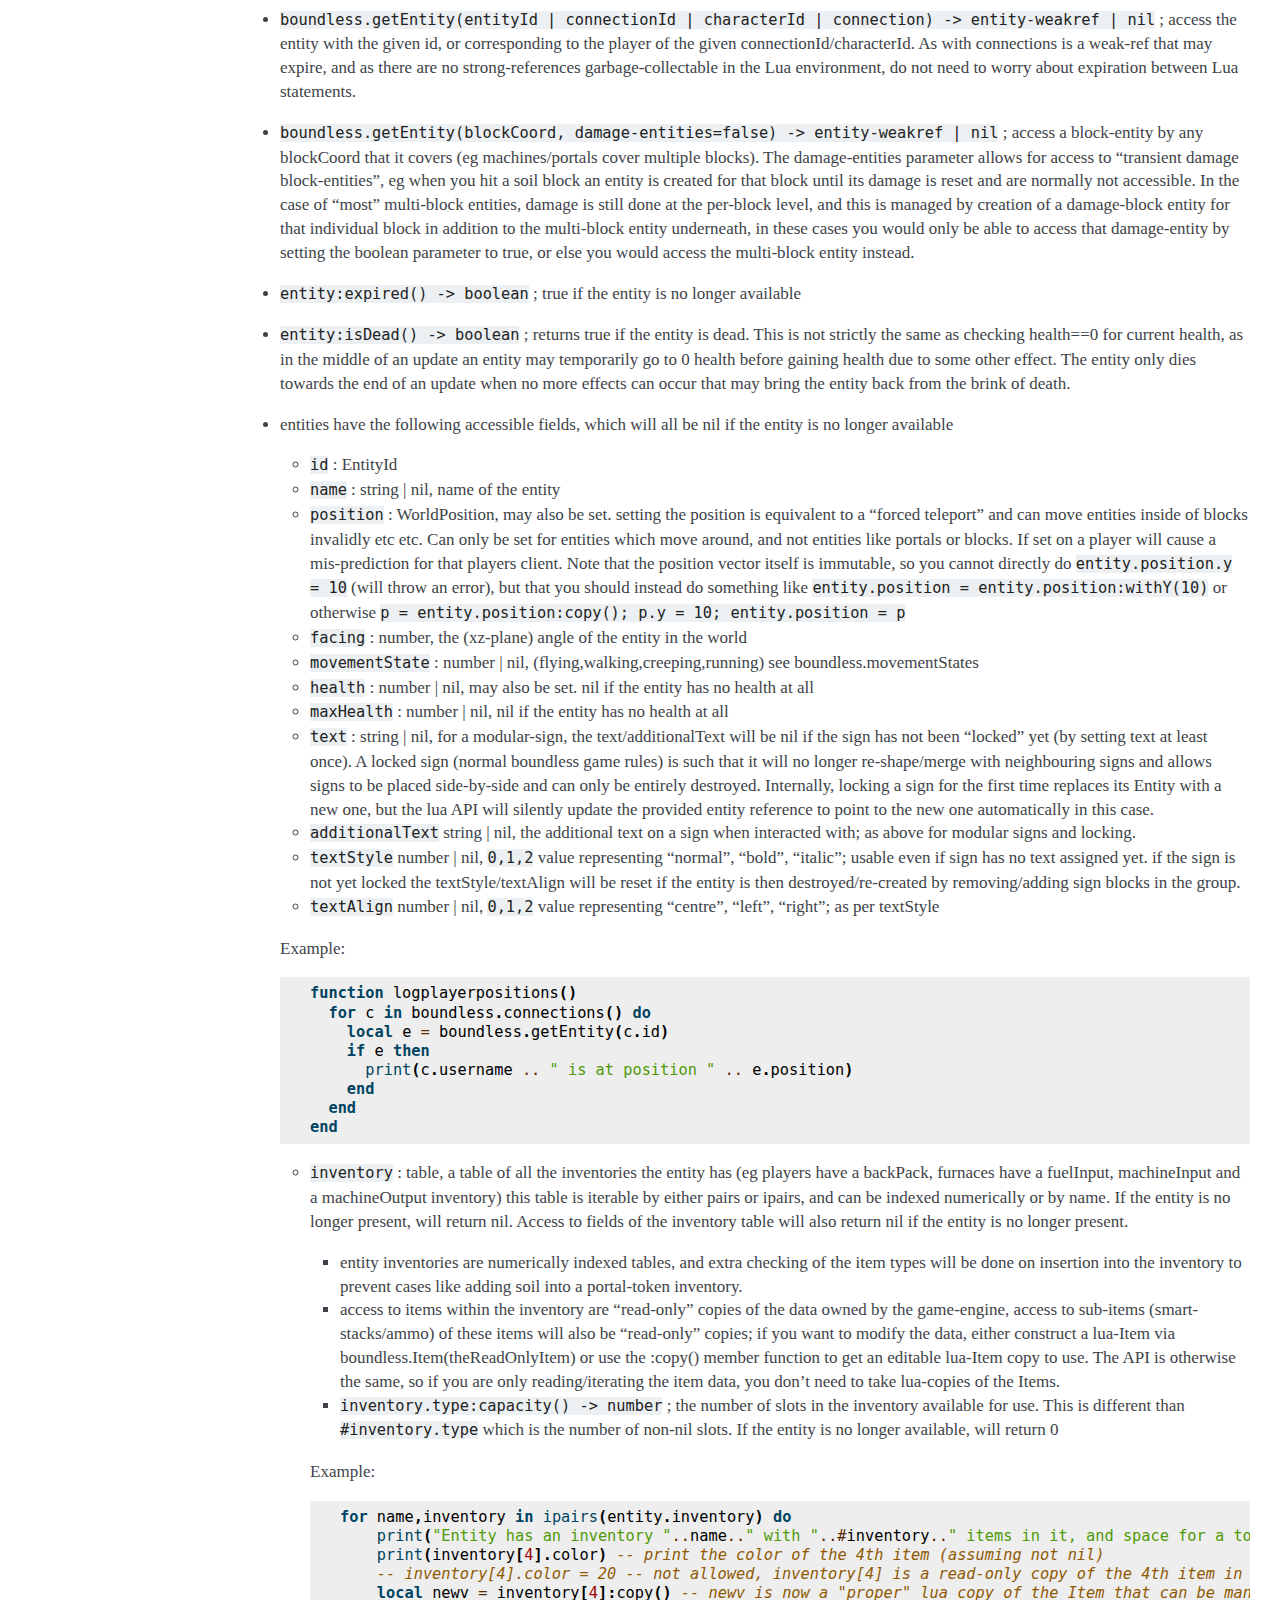
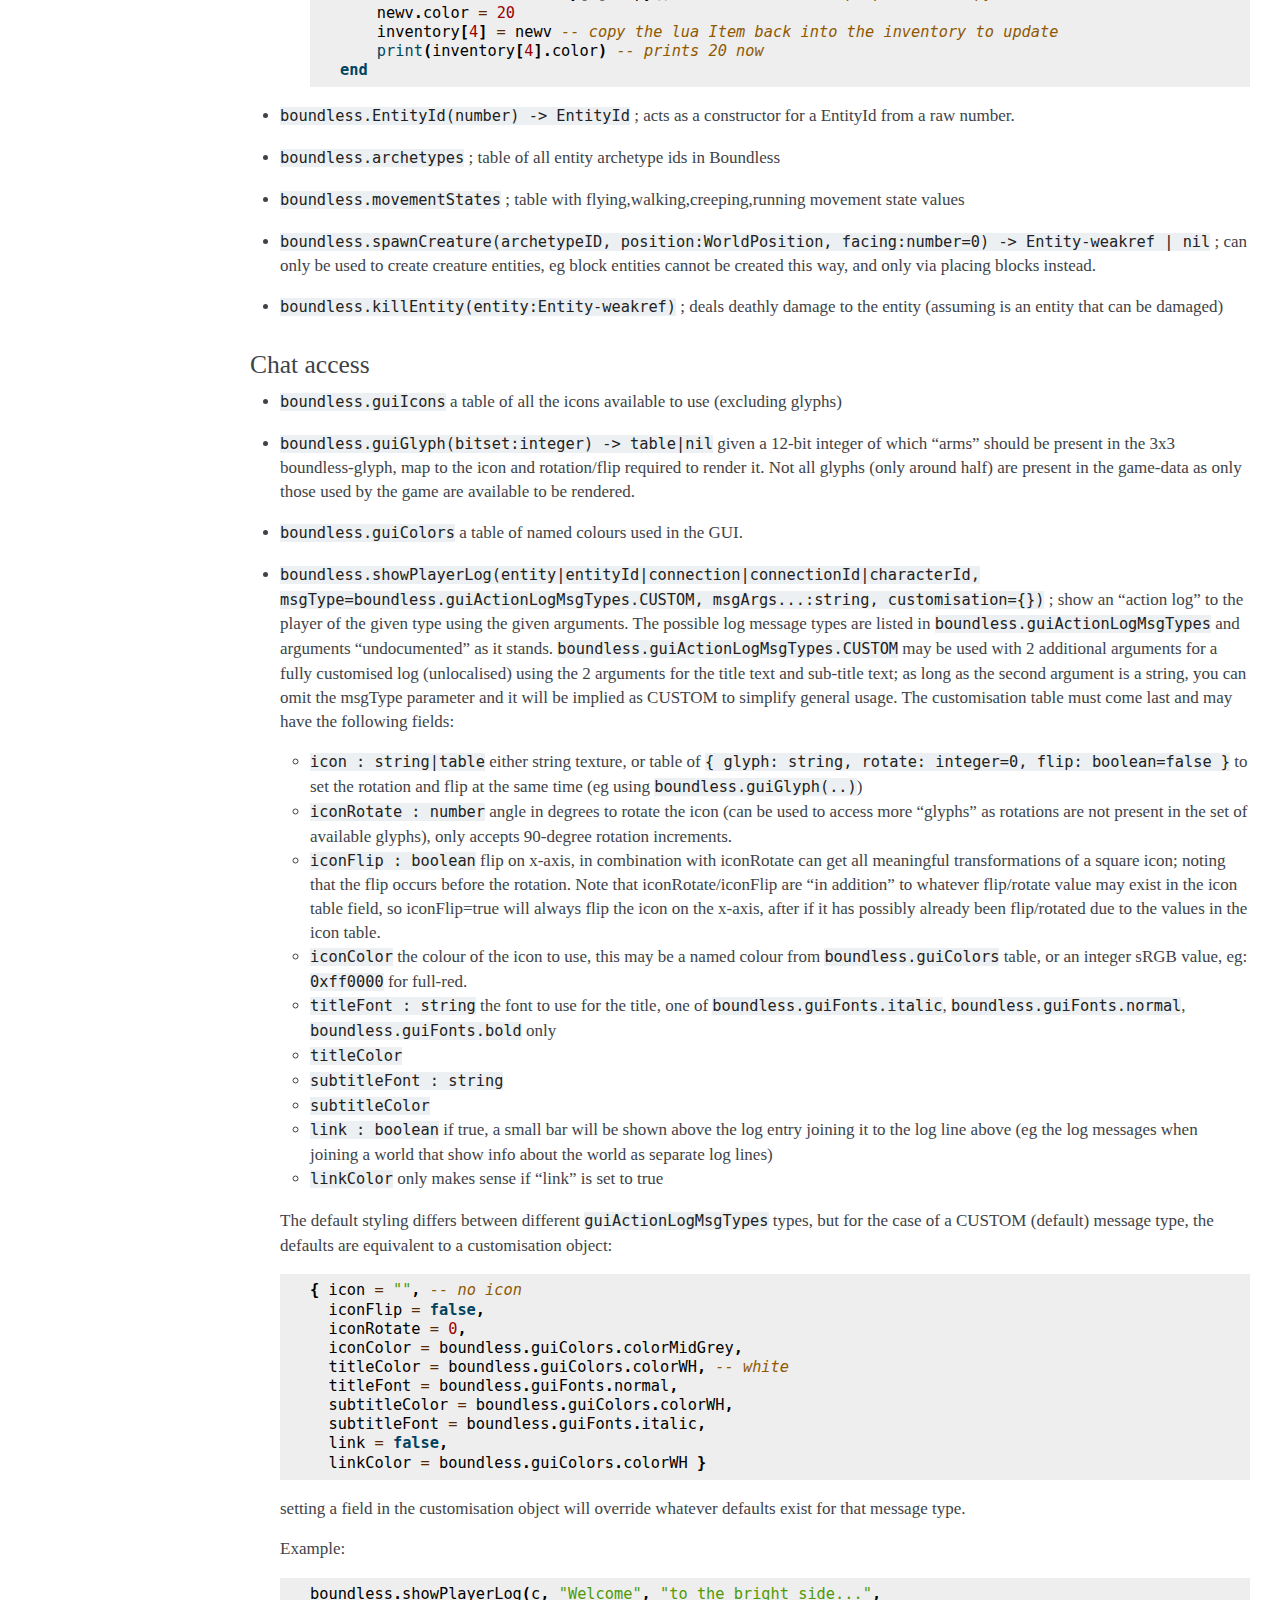
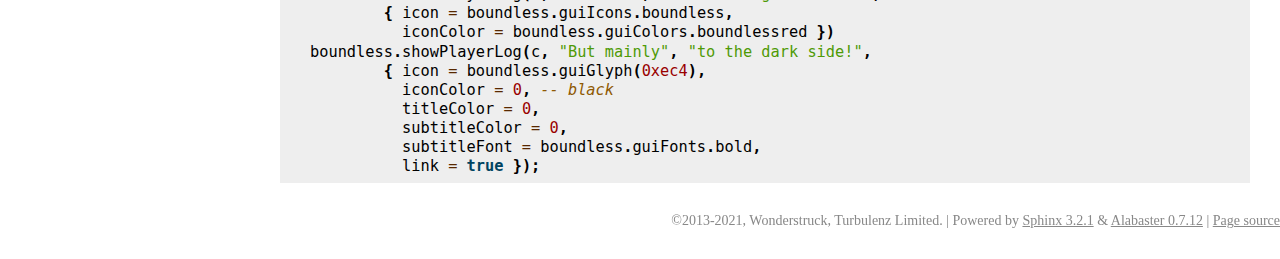
<file: docs/modding/server-scripting.html>
<!DOCTYPE html>

<html>
  <head>
    <meta charset="utf-8" />
    <meta name="viewport" content="width=device-width, initial-scale=1.0" />
    <title>Server Scripting &#8212; Boundless Modding  documentation</title>
    <link rel="stylesheet" href="../_static/alabaster.css" type="text/css" />
    <link rel="stylesheet" href="../_static/pygments.css" type="text/css" />
    <link rel="stylesheet" type="text/css" href="../_static/css/custom.css" />
    <script id="documentation_options" data-url_root="../" src="../_static/documentation_options.js"></script>
    <script src="../_static/jquery.js"></script>
    <script src="../_static/underscore.js"></script>
    <script src="../_static/doctools.js"></script>
    <script src="../_static/language_data.js"></script>
    <link rel="index" title="Index" href="../genindex.html" />
    <link rel="search" title="Search" href="../search.html" />
    <link rel="prev" title="HTTP Shopping API" href="http-shopping.html" />
   
  <link rel="stylesheet" href="../_static/custom.css" type="text/css" />
  
  
  <meta name="viewport" content="width=device-width, initial-scale=0.9, maximum-scale=0.9" />

  </head><body>
  

    <div class="document">
      <div class="documentwrapper">
        <div class="bodywrapper">
          

          <div class="body" role="main">
            
  <div class="section" id="server-scripting">
<h1>Server Scripting<a class="headerlink" href="#server-scripting" title="Permalink to this headline">¶</a></h1>
<div class="section" id="setup-of-lua">
<h2>Setup of Lua<a class="headerlink" href="#setup-of-lua" title="Permalink to this headline">¶</a></h2>
<ul class="simple">
<li><p>Using a slightly modified LuaJit v2.1.0-beta3.</p></li>
<li><p>JIT is currently disabled! (Bugs that lead to hard-exits on memory allocation failures within Lua scripts.)</p></li>
<li><p>FFI and dynamic-linking of C libraries is disabled, pure Lua scripts only.</p></li>
<li><p>5.2 Compatibility flags disabled, Lua 5.1 only.</p></li>
<li><p>Modifications/Restrictions of the Lua standard library:</p>
<ul>
<li><p><code class="docutils literal notranslate"><span class="pre">package.searchpath</span></code> which was exposed even without the 5.2 compatibility flag is also disabled.</p></li>
<li><p><code class="docutils literal notranslate"><span class="pre">package.loaders</span></code> for dynamic-linking are unset.</p></li>
<li><p><code class="docutils literal notranslate"><span class="pre">package.path</span></code> and <code class="docutils literal notranslate"><span class="pre">package.cpath</span></code> are unset and unused (effectively hardcoded to “?;?.lua”)</p></li>
<li><p><code class="docutils literal notranslate"><span class="pre">stdin</span></code>, <code class="docutils literal notranslate"><span class="pre">stdout</span></code> and <code class="docutils literal notranslate"><span class="pre">stderr</span></code> are unset and inaccessible (are effectively already-closed file handles)</p></li>
<li><p><code class="docutils literal notranslate"><span class="pre">loadfile</span></code>, <code class="docutils literal notranslate"><span class="pre">dofile</span></code> with no argument (stdin) will fail, as will all other cases where would be by-default using the stdio streams</p></li>
<li><p><code class="docutils literal notranslate"><span class="pre">io.popen</span></code> is disabled</p></li>
<li><p><code class="docutils literal notranslate"><span class="pre">io.tmpfile</span></code> is disabled</p></li>
<li><p><code class="docutils literal notranslate"><span class="pre">os.tmpname</span></code> is disabled</p></li>
<li><p><code class="docutils literal notranslate"><span class="pre">os.getenv</span></code> is disabled</p></li>
<li><p><code class="docutils literal notranslate"><span class="pre">os.exit</span></code> is disabled</p></li>
<li><p><code class="docutils literal notranslate"><span class="pre">os.setlocale</span></code> is disabled</p></li>
<li><p><code class="docutils literal notranslate"><span class="pre">collectgarbage</span></code> is available, but with no arguments taken; will only ever do a full garbage collection</p></li>
<li><p><code class="docutils literal notranslate"><span class="pre">jit</span></code> (from LuaJit) and <code class="docutils literal notranslate"><span class="pre">debug</span></code> standard libraries are disabled/uncompiled; debug is too dangerous!</p></li>
</ul>
</li>
<li><p>All file access is sandboxed and paths restricted at the Lua-vm level:</p>
<ul>
<li><p>All file paths provided may only be relative paths to the sandboxed scripting directory; ensure mods cannot mess with non-mod files!!</p></li>
<li><p>All file paths must be basic ascii char-set only</p></li>
<li><p>Characters <code class="docutils literal notranslate"><span class="pre">&lt;&gt;:&quot;|?*\</span></code> as well as the “space” character may not be used</p></li>
<li><p>All paths are auto-lowercased.</p></li>
<li><p>These restrictions apply to module path/names in <code class="docutils literal notranslate"><span class="pre">require</span></code> calls of other modules also</p></li>
<li><p><strong>Note:</strong> these extra restrictions apply only to the relative-path provided to the api, the sandboxed scripting directory; aka installation directory has no such restrictions.</p></li>
<li><p>These extra restrictions are to make cross-platform mods simpler; eg windows file-access is not case-sensitive unlike linux, and have different restrictions on what valid file paths can contain etc.</p></li>
</ul>
</li>
</ul>
</div>
<div class="section" id="additional-boundless-standard-library-additions-and-modifications">
<h2>Additional “Boundless” standard-library additions and modifications<a class="headerlink" href="#additional-boundless-standard-library-additions-and-modifications" title="Permalink to this headline">¶</a></h2>
<p>The following APIs have been customised or added into the Boundless version of Lua.</p>
<ul class="simple">
<li><p><code class="docutils literal notranslate"><span class="pre">print</span></code> will auto-redirect to the standard game-loggers.</p></li>
</ul>
<div class="section" id="extended-file-system-access">
<h3>extended file-system access:<a class="headerlink" href="#extended-file-system-access" title="Permalink to this headline">¶</a></h3>
<ul>
<li><p><code class="docutils literal notranslate"><span class="pre">os.exists(path:string)</span> <span class="pre">-&gt;</span> <span class="pre">boolean</span></code> ; return true if path exists; will always return false for a path outside the scripting sandbox</p></li>
<li><p><code class="docutils literal notranslate"><span class="pre">os.mkdir(path:string)</span> <span class="pre">-&gt;</span> <span class="pre">boolean</span></code> ; create new directory (parent directory must exist), return true if directory was created or already existed, will always return false for a path outside the scripting sandbox</p></li>
<li><p><code class="docutils literal notranslate"><span class="pre">os.isfile(path:string)</span> <span class="pre">-&gt;</span> <span class="pre">boolean</span></code> ; will always return false for a path outside the scripting sandbox</p></li>
<li><p><code class="docutils literal notranslate"><span class="pre">os.isdir(path:string)</span> <span class="pre">-&gt;</span> <span class="pre">boolean</span></code> ; will always return false for a path outside the scripting sandbox</p></li>
<li><p><code class="docutils literal notranslate"><span class="pre">os.dir(path:string)</span> <span class="pre">-&gt;</span> <span class="pre">iterator</span></code> ; returning 2 values <code class="docutils literal notranslate"><span class="pre">{</span> <span class="pre">name:string,</span> <span class="pre">isdir:boolean</span> <span class="pre">}</span></code> ; behaviour “undefined” if modifying the directory during iteration (may/may not iterate changes etc)</p>
<p>Example:</p>
<div class="highlight-lua notranslate"><div class="highlight"><pre><span></span><span class="c1">-- print the names of all files/folders in the root directory of the scripting sandbox</span>
<span class="c1">-- will never never iterate directories outside the scripting sandbox</span>
<span class="kr">for</span> <span class="n">name</span><span class="p">,</span> <span class="n">isdir</span> <span class="kr">in</span> <span class="n">os</span><span class="p">.</span><span class="n">dir</span><span class="p">(</span><span class="s2">&quot;.&quot;</span><span class="p">)</span> <span class="kr">do</span>
  <span class="nb">print</span><span class="p">(</span><span class="n">name</span><span class="p">,</span> <span class="n">isdir</span><span class="p">)</span>
<span class="kr">end</span>
</pre></div>
</div>
</li>
</ul>
</div>
<div class="section" id="extended-clock-access">
<h3>extended “clock” access:<a class="headerlink" href="#extended-clock-access" title="Permalink to this headline">¶</a></h3>
<ul class="simple">
<li><p><code class="docutils literal notranslate"><span class="pre">os.hrtime()</span> <span class="pre">-&gt;</span> <span class="pre">number</span></code> ; returns the number of seconds since the server started running; this differs from the Lua stdlib os.clock() which is cpu-time since the server started instead.</p></li>
<li><p><code class="docutils literal notranslate"><span class="pre">os.utctime()</span> <span class="pre">-&gt;</span> <span class="pre">number</span></code> ; returns the number of seconds since the unix-epoch</p></li>
<li><p><code class="docutils literal notranslate"><span class="pre">os.worldtime()</span> <span class="pre">-&gt;</span> <span class="pre">number</span></code> ; returns the world-time of the server (at sub-frame resolution)</p></li>
</ul>
</div>
<div class="section" id="intervals-timeouts">
<h3>intervals/timeouts:<a class="headerlink" href="#intervals-timeouts" title="Permalink to this headline">¶</a></h3>
<ul>
<li><p><code class="docutils literal notranslate"><span class="pre">os.setInterval(function,</span> <span class="pre">milliseconds:number)</span> <span class="pre">-&gt;</span> <span class="pre">id:number</span></code> ; execute the function every “millisecond”s; returns an <code class="docutils literal notranslate"><span class="pre">id</span></code> that can be passed to os.clearInterval</p></li>
<li><p><code class="docutils literal notranslate"><span class="pre">os.setTimeout(function,</span> <span class="pre">milliseconds:number)</span> <span class="pre">-&gt;</span> <span class="pre">id:number</span></code> ; invoke the function only once; returns an <code class="docutils literal notranslate"><span class="pre">id</span></code> that can be passed to os.clearTimeout</p></li>
<li><p><code class="docutils literal notranslate"><span class="pre">os.clearInterval(id:number)</span> <span class="pre">-&gt;</span> <span class="pre">boolean</span></code> ; return true if there was an interval with the given id stopped.</p></li>
<li><p><code class="docutils literal notranslate"><span class="pre">os.clearTimeout(id:number)</span> <span class="pre">-&gt;</span> <span class="pre">boolean</span></code> ; return true if there was a timeout with the given id stopped.</p>
<ul class="simple">
<li><p>the function callbacks will be called from a C-context via a <code class="docutils literal notranslate"><span class="pre">pcall</span></code> so any errors will only terminate the function execution, and not the whole script.</p></li>
</ul>
<p>Example:</p>
<div class="highlight-lua notranslate"><div class="highlight"><pre><span></span><span class="c1">-- running the start function will start an interval logging &quot;hi&quot; every second, with the end function clearing the interval.</span>
<span class="kd">local</span> <span class="n">id</span>
<span class="kr">function</span> <span class="nf">end</span><span class="p">()</span>
  <span class="n">os</span><span class="p">.</span><span class="n">clearInterval</span><span class="p">(</span><span class="n">id</span><span class="p">)</span>
  <span class="n">id</span> <span class="o">=</span> <span class="kc">nil</span>
<span class="kr">end</span>
<span class="kr">function</span> <span class="nf">start</span><span class="p">()</span>
  <span class="kr">if</span> <span class="ow">not</span> <span class="n">id</span> <span class="kr">then</span>
    <span class="n">id</span> <span class="o">=</span> <span class="n">os</span><span class="p">.</span><span class="n">setInterval</span><span class="p">(</span><span class="kr">function</span> <span class="p">()</span> <span class="nb">print</span> <span class="s2">&quot;hi&quot;</span> <span class="kr">end</span><span class="p">,</span> <span class="mi">1000</span><span class="p">)</span>
  <span class="kr">end</span>
<span class="kr">end</span>
</pre></div>
</div>
</li>
<li><p><code class="docutils literal notranslate"><span class="pre">os.intervals()</span> <span class="pre">-&gt;</span> <span class="pre">iterator</span></code> of <code class="docutils literal notranslate"><span class="pre">{</span> <span class="pre">id:number,</span> <span class="pre">function</span> <span class="pre">}</span></code> of registered intervals. This iterates a copy of the intervals so additions made after start of iteration will not be seen. Removals however, will not be iterated. This makes it safe to use this to iterate and remove all intervals.</p></li>
<li><p><code class="docutils literal notranslate"><span class="pre">os.timeouts()</span> <span class="pre">-&gt;</span> <span class="pre">iterator</span></code> of <code class="docutils literal notranslate"><span class="pre">{</span> <span class="pre">id:number,</span> <span class="pre">function</span> <span class="pre">}</span></code> of registered timeouts. As per <code class="docutils literal notranslate"><span class="pre">os.intervals()</span></code> regarding details.</p></li>
</ul>
</div>
</div>
<div class="section" id="boundless-exposed-library">
<h2>Boundless exposed library<a class="headerlink" href="#boundless-exposed-library" title="Permalink to this headline">¶</a></h2>
<div class="section" id="event-system">
<h3>Event system<a class="headerlink" href="#event-system" title="Permalink to this headline">¶</a></h3>
<ul>
<li><p><code class="docutils literal notranslate"><span class="pre">boundless.addEventListener(event:integer,</span> <span class="pre">function,</span> <span class="pre">priority=0.0)</span> <span class="pre">-&gt;</span> <span class="pre">boolean</span></code> ; return true if the function was not already registered. Registers the function to be called every time the given event fires. Order that handlers will be executed is based on priority, and within an equal-priority class, by order of registration.</p></li>
<li><p><code class="docutils literal notranslate"><span class="pre">boundless.removeEventListener(event:integer,</span> <span class="pre">function)</span> <span class="pre">-&gt;</span> <span class="pre">boolean</span></code> ; return true if the function was registered (and now removed); this must be the exact same function/closure.</p></li>
<li><p><code class="docutils literal notranslate"><span class="pre">boundless.events.onEnterFrame</span> <span class="pre">:</span> <span class="pre">number</span></code> ; event fires every “frame” of the server before any game systems run; receives a single argument for the worldTime of the current execution frame (wont be exactly the same as <code class="docutils literal notranslate"><span class="pre">os.worldtime()</span></code> which is sub-frame resolution)</p></li>
<li><p><code class="docutils literal notranslate"><span class="pre">boundless.events.onBlockPlaced</span> <span class="pre">:</span> <span class="pre">playerEntity,</span> <span class="pre">blockCoord</span></code> ; fires when a player places a block</p></li>
<li><p><code class="docutils literal notranslate"><span class="pre">boundless.events.onBlockRemoved</span> <span class="pre">:</span> <span class="pre">playerEntity,</span> <span class="pre">blockCoord,</span> <span class="pre">blockTypeData,</span> <span class="pre">blockColorIndex,</span> <span class="pre">toolUsedItemTypeData</span></code> ; fires when a player breaks a block</p>
<p>Example:</p>
<div class="highlight-lua notranslate"><div class="highlight"><pre><span></span><span class="kr">function</span> <span class="nf">tick</span><span class="p">(</span><span class="n">worldTime</span><span class="p">)</span>
  <span class="nb">print</span><span class="p">(</span><span class="s2">&quot;Server is about to start a frame w/ worldTime &quot;</span> <span class="o">..</span> <span class="n">worldTime</span><span class="p">)</span>
<span class="kr">end</span>
<span class="kr">function</span> <span class="nf">init</span><span class="p">()</span>
  <span class="n">boundless</span><span class="p">.</span><span class="n">addEventListener</span><span class="p">(</span><span class="n">boundless</span><span class="p">.</span><span class="n">events</span><span class="p">.</span><span class="n">onEnterFrame</span><span class="p">,</span> <span class="n">tick</span><span class="p">)</span>
<span class="kr">end</span>
<span class="kr">function</span> <span class="nf">deinit</span><span class="p">()</span>
  <span class="n">boundless</span><span class="p">.</span><span class="n">removeEventListener</span><span class="p">(</span><span class="n">boundless</span><span class="p">.</span><span class="n">events</span><span class="p">.</span><span class="n">onEnterFrame</span><span class="p">,</span> <span class="n">tick</span><span class="p">)</span>
<span class="kr">end</span>
</pre></div>
</div>
<ul class="simple">
<li><p>running the <code class="docutils literal notranslate"><span class="pre">init</span></code> function will register the tick function to be called at the start of each server frame, and the <code class="docutils literal notranslate"><span class="pre">deinit</span></code> will unregister it again; calling <code class="docutils literal notranslate"><span class="pre">init()</span></code> multiple times will have no effect as the handler is already registered, and <code class="docutils literal notranslate"><span class="pre">deinit()</span></code> will similarly have no effect if the handler is not registered.</p></li>
<li><p><strong>Note:</strong> if you reload the module containing this code, the handler will not be automatically unregistered, loading a module in the scripting environment is the equivalent of a <code class="docutils literal notranslate"><span class="pre">dofile()</span></code> Lua call, you must unregister things yourself.</p></li>
</ul>
</li>
<li><p><code class="docutils literal notranslate"><span class="pre">boundless.eventListeners(event:integer)</span> <span class="pre">-&gt;</span> <span class="pre">iterator</span></code> of <code class="docutils literal notranslate"><span class="pre">{</span> <span class="pre">function,</span> <span class="pre">priority</span> <span class="pre">}</span></code> in the order that they will be called for the given event. This iterates a copy of the registered events so that it can be easily used to unregister all events without worrying about iterating whilst unregistering. On the other hand, this means it will not iterate events added after iteration has begun. If however during iteration one of the events yet to be iterated is removed, it will not be returned by the iterator.</p></li>
</ul>
</div>
<div class="section" id="coordinate-system-types">
<h3>Coordinate system types<a class="headerlink" href="#coordinate-system-types" title="Permalink to this headline">¶</a></h3>
<ul>
<li><p>Boundless wrapping-worlds requires some more careful use of coordinate systems that make sense in a wrapping-world; these are exposed to the Lua scripts (Partially! its an on-going task to expose all features)</p></li>
<li><p>So far exposed, are the coordinate/position types and delta(vector) types</p>
<p>they all share the same templated apis:</p>
<ul class="simple">
<li><p><code class="docutils literal notranslate"><span class="pre">ChunkCoord</span></code> and <code class="docutils literal notranslate"><span class="pre">ChunkDelta</span></code> for chunk coordinates (integer)</p></li>
<li><p><code class="docutils literal notranslate"><span class="pre">BlockCoord</span></code> and <code class="docutils literal notranslate"><span class="pre">BlockDelta</span></code> for block coordinates (integer)</p></li>
<li><p><code class="docutils literal notranslate"><span class="pre">WorldPosition</span></code> and <code class="docutils literal notranslate"><span class="pre">WorldDelta</span></code> for world coordinates (floating point)</p></li>
<li><p><code class="docutils literal notranslate"><span class="pre">PlotCoord</span></code> and <code class="docutils literal notranslate"><span class="pre">PlotDelta</span></code> for (3d) plot coordinates (integer)</p></li>
<li><p><code class="docutils literal notranslate"><span class="pre">PlotXZ</span></code> and <code class="docutils literal notranslate"><span class="pre">PlotXZDelta</span></code> for (2d) plot coordinates (integer)</p></li>
</ul>
<p>these all have “Unwrapped” versions, like <code class="docutils literal notranslate"><span class="pre">UnwrappedChunkCoord</span></code> which represent a coordinate that may not be valid for the wrapped coordinate system, eg a position larger than the size of the world or a delta which is too long.
a delta represents the difference of two coordinates, defined uniquely as the shortest difference of two coordinates in the range <code class="docutils literal notranslate"><span class="pre">[-worldsize/2,</span> <span class="pre">worldsize/2)</span></code>.</p>
</li>
<li><p><code class="docutils literal notranslate"><span class="pre">boundless.ChunkCoord()</span></code> et.al act as “constructors”, and either take no-arguments (default-construct 0’s), a single argument of some other equal-or-lower-type (eg for <code class="docutils literal notranslate"><span class="pre">ChunkCoord</span></code>, accepts any other wrapped-position type <code class="docutils literal notranslate"><span class="pre">BlockCoord</span></code>, <code class="docutils literal notranslate"><span class="pre">WorldPosition</span></code>, etc, but wrapped-types cannot be constructed from an unwrapped type directly), and for the unwrapped versions can set the x(y)z values directly. “Cast” construction will do appropriate conversions/scalings.</p>
<p>Example:</p>
<div class="highlight-lua notranslate"><div class="highlight"><pre><span></span><span class="c1">-- assuming we have a WorldPosition with values { -1.5, 0, 17.35 } named &quot;pos&quot; then:</span>
<span class="nb">print</span><span class="p">(</span><span class="n">boundless</span><span class="p">.</span><span class="n">ChunkCoord</span><span class="p">(</span><span class="n">pos</span><span class="p">))</span> <span class="c1">-- prints { -1, 1 } as &quot;pos&quot; is within the chunk at coordinate { -1, 1 }</span>
<span class="nb">print</span><span class="p">(</span><span class="n">boundless</span><span class="p">.</span><span class="n">BlockCoord</span><span class="p">(</span><span class="n">pos</span><span class="p">))</span> <span class="c1">-- prints { -2, 0, 17 } as &quot;pos&quot; is within the block at coordinate { -2, 0, 17 }</span>
<span class="nb">print</span><span class="p">(</span><span class="n">boundless</span><span class="p">.</span><span class="n">WorldPosition</span><span class="p">(</span><span class="n">boundless</span><span class="p">.</span><span class="n">ChunkCoord</span><span class="p">(</span><span class="n">pos</span><span class="p">)))</span> <span class="c1">-- prints { -16, 0, 16 } as the lowest valid WorldPosition within the chunk at { -1, 1 }</span>
</pre></div>
</div>
</li>
<li><p>you cannot construct a wrapped-type with explicit x(y)z values as doing so would allow producing an invalid coordinate/delta, you may only directly construct an “Unwrapped” version.</p></li>
<li><p>all vector-like types allow indexing as a Lua table, or with x/y/z named properties. y is unwrapped and always writable; for Unwrapped types xz are also writable.</p>
<p>Example:</p>
<div class="highlight-lua notranslate"><div class="highlight"><pre><span></span><span class="kd">local</span> <span class="n">p</span> <span class="o">=</span> <span class="n">boundless</span><span class="p">.</span><span class="n">UnwrappedWorldPosition</span><span class="p">(</span><span class="mi">10</span><span class="p">,</span> <span class="mi">20</span><span class="p">,</span> <span class="mi">30</span><span class="p">)</span> <span class="c1">-- { 10, 20, 30 }</span>
<span class="n">p</span><span class="p">[</span><span class="mi">1</span><span class="p">]</span> <span class="o">=</span> <span class="mi">40</span> <span class="c1">-- p is now { 40, 20, 30 }</span>
<span class="n">p</span><span class="p">.</span><span class="n">y</span> <span class="o">=</span> <span class="mi">50</span>  <span class="c1">-- p is now { 40, 50, 30 }</span>
</pre></div>
</div>
</li>
<li><p><code class="docutils literal notranslate"><span class="pre">vector:copy()</span></code> produces a copy of the vector</p></li>
<li><p><code class="docutils literal notranslate"><span class="pre">vector:withY(y:number)</span></code> can be used on all types, giving a copy of the type with a different y value</p></li>
<li><p><code class="docutils literal notranslate"><span class="pre">vector:withYOffset(offset:number)</span></code> is equivalent to <code class="docutils literal notranslate"><span class="pre">coord.withY(coord.y+offset)</span></code></p>
<p>Example:</p>
<div class="highlight-lua notranslate"><div class="highlight"><pre><span></span><span class="kd">local</span> <span class="n">p</span> <span class="o">=</span> <span class="n">boundless</span><span class="p">.</span><span class="n">WorldPosition</span><span class="p">()</span> <span class="c1">-- { 0, 0, 0 }</span>
<span class="n">p</span><span class="p">.</span><span class="n">y</span> <span class="o">=</span> <span class="mi">10</span> <span class="c1">-- p is now { 0, 10, 0 }; even through wrapped, y is always mutable</span>
<span class="nb">print</span><span class="p">(</span><span class="n">p</span><span class="p">:</span><span class="n">withYOffset</span><span class="p">(</span><span class="mi">10</span><span class="p">))</span> <span class="c1">-- prints { 0, 20, 0 }, and p is still { 0, 10, 0 }</span>
</pre></div>
</div>
</li>
<li><p>deltas can be negated, and always produces an unwrapped delta (in the general case, a delta negated is not necessarily a valid wrapped delta in the extreme case of a most negative wrapped delta whose negation is itself, not the positive version)</p></li>
<li><p>(x+y) vectors can be added subject to rules:</p>
<ul class="simple">
<li><p>types must match; a world-position cannot be added to chunk-delta</p></li>
<li><p>you cannot add two positions together</p></li>
<li><p>adding a delta and a position of wrapped or unwrapped types always produces an unwrapped position type</p></li>
<li><p>adding a delta to another delta of wrapped or unwrapped type always produces an unwrapped delta type</p></li>
</ul>
</li>
<li><p>(x-y) vectors can be subtracted subject to rules:</p>
<ul class="simple">
<li><p>types must match</p></li>
<li><p>you cannot subtract a position from a delta (positions cannot be negated)</p></li>
</ul>
</li>
<li><p>(x<em>s, s</em>x) scaling of deltas is subject to more intricate rules:</p>
<ul class="simple">
<li><p>wrapped or unwrapped deltas can be scaled by integers, producing an unwrapped delta (cannot, in general, scale by a floating point value without breaking the rules of the wrapped universe)</p></li>
<li><p>wrapped deltas can be scaled by floating point values (-1,1] producing a wrapped delta; only for World-deltas which are floating point to begin with.</p></li>
<li><p>unit-length wrapped deltas can be scaled by any floating point value producing an unwrapped delta; only for World-deltas which are floating point to begin with.</p></li>
</ul>
</li>
<li><p><code class="docutils literal notranslate"><span class="pre">boundless.wrap(coord/delta)-&gt;wrapped-coord/delta</span></code> ; is responsible for taking unwrapped positions/deltas and producing correctly wrapped versions that can then be provided to the boundless apis.</p>
<p>Example:</p>
<div class="highlight-lua notranslate"><div class="highlight"><pre><span></span><span class="kd">local</span> <span class="n">p</span> <span class="o">=</span> <span class="n">boundless</span><span class="p">.</span><span class="n">UnwrappedChunkCoord</span><span class="p">(</span><span class="mi">1000</span><span class="p">,</span> <span class="mi">1500</span><span class="p">)</span>
<span class="nb">print</span><span class="p">(</span><span class="n">boundless</span><span class="p">.</span><span class="n">wrap</span><span class="p">(</span><span class="n">p</span><span class="p">))</span> <span class="c1">-- prints the ChunkCoord { 40, -36 } [ assuming a worldSize=192 chunks which is the case for creative servers ]</span>
</pre></div>
</div>
</li>
<li><p><code class="docutils literal notranslate"><span class="pre">boundless.sqlength(WorldDelta)</span> <span class="pre">-&gt;</span> <span class="pre">number</span></code> ; returns the squared length of the given wrapped-worldposition delta; cannot be used on unwrapped types.</p></li>
<li><p><code class="docutils literal notranslate"><span class="pre">boundless.distance(WorldPosition,WorldPosition)</span> <span class="pre">-&gt;</span> <span class="pre">number</span></code> ; returns a distance between two positions that respects the wrapped coordinate system (aka minimal distance). equivalent to <code class="docutils literal notranslate"><span class="pre">math.sqrt(boundless.sqlength(boundless.wrap(pos1</span> <span class="pre">-</span> <span class="pre">pos2)))</span></code></p>
<p>Example:</p>
<div class="highlight-lua notranslate"><div class="highlight"><pre><span></span><span class="c1">-- assuming a WorldPosition p1 = { 1535, 0, 0 } and a WorldPosition p2 = { -1536, 0, 0 }</span>
<span class="nb">print</span><span class="p">(</span><span class="n">boundless</span><span class="p">.</span><span class="n">distance</span><span class="p">(</span><span class="n">p1</span><span class="p">,</span> <span class="n">p2</span><span class="p">))</span> <span class="c1">-- prints 1 [ assuming a worldSize=192 chunks!]</span>
</pre></div>
</div>
<ul class="simple">
<li><p>noting this is different than what you would get with a standard <code class="docutils literal notranslate"><span class="pre">sqrt((x1-x2)^2+(z1-z2)^2)</span></code> geometric distance due to the wrapped coordinate system as the two positions are actually only 1 metre apart for a world of that size.</p></li>
</ul>
</li>
</ul>
</div>
<div class="section" id="chunk-access">
<h3>Chunk access<a class="headerlink" href="#chunk-access" title="Permalink to this headline">¶</a></h3>
<ul>
<li><p><code class="docutils literal notranslate"><span class="pre">boundless.getChunk(ChunkCoord)</span> <span class="pre">-&gt;</span> <span class="pre">chunk-weak-ref</span> <span class="pre">|</span> <span class="pre">nil</span></code> ; returns nil if the chunk is unloaded, the returned value is a weak-ref which may “expire” and must be “locked” before use.</p></li>
<li><p><code class="docutils literal notranslate"><span class="pre">boundless.loadChunk(ChunkCoord,</span> <span class="pre">function)</span></code> ; will call the function (possibly synchronously!!) with the chunk once loaded (synchronous if already loaded or in the deleted-cache); again a weak-chunk reference; however note that it is guaranteed that for the duration of the function callback, the chunk will not become expired as the server will hold a strong-reference to the chunk internally until the function execution has completed.</p></li>
<li><p><code class="docutils literal notranslate"><span class="pre">chunk:expired()</span> <span class="pre">-&gt;</span> <span class="pre">boolean</span></code> ; return true if the chunk is known to be unloaded (but may unload at any point due to garbage-collection!)</p></li>
<li><p><code class="docutils literal notranslate"><span class="pre">chunk:lock()</span> <span class="pre">-&gt;</span> <span class="pre">chunk-ref|nil</span></code> ; returns a “strong” reference to the chunk allowing the Lua script to keep the chunk in memory. Due to the presence of strong references in the Lua environment, weak references may be invalidated at almost any point in time due to GC operations which can occur between or Lua statements. If the chunk was unloaded by the time the <code class="docutils literal notranslate"><span class="pre">lock()</span></code> call occurs, then nil will be returned. Due to garbage collection, its not impossible that <code class="docutils literal notranslate"><span class="pre">chunk:lock()</span></code> would return <code class="docutils literal notranslate"><span class="pre">nil</span></code>, even if <code class="docutils literal notranslate"><span class="pre">chunk:expired()</span></code> returned true immediately before!</p></li>
<li><p><code class="docutils literal notranslate"><span class="pre">chunk:release()</span></code> ; for a “strong” reference to the chunk, will release the reference immediately without waiting for garbage-collection to occur and reap the reference automatically.</p></li>
<li><p><code class="docutils literal notranslate"><span class="pre">boundless.getChunkAnd8Neighbours(ChunkCoord)</span> <span class="pre">-&gt;</span> <span class="pre">table</span> <span class="pre">of</span> <span class="pre">9</span> <span class="pre">weak-chunk-refs</span> <span class="pre">|</span> <span class="pre">nil</span></code> ; return nil if any of the 9 chunks is unloaded</p></li>
<li><p><code class="docutils literal notranslate"><span class="pre">boundless.loadChunkAnd8Neighbours(ChunkCoord,</span> <span class="pre">function)</span></code> ; function provided with a table of 9 weak-chunk refs once loaded (may occur synchronously); as with the normal boundless.loadChunk() these weak-chunk references are guaranteed to remain valid for the duration of the callback execution.</p></li>
<li><p><strong>Note:</strong> as with the interval/timeout api, callback functions are invoked via a “pcall” and any error will not abort the script, but only that particular function.</p>
<p>Example:</p>
<div class="highlight-lua notranslate"><div class="highlight"><pre><span></span><span class="kd">local</span> <span class="n">strongref</span>
<span class="n">boundless</span><span class="p">.</span><span class="n">loadChunk</span><span class="p">(</span><span class="n">chunkpos</span><span class="p">,</span> <span class="kr">function</span> <span class="p">(</span><span class="n">chunk</span><span class="p">)</span>
  <span class="nb">print</span><span class="p">(</span><span class="s2">&quot;hello&quot;</span><span class="p">)</span>
  <span class="nb">print</span><span class="p">(</span><span class="n">chunk</span><span class="p">:</span><span class="n">expired</span><span class="p">())</span> <span class="c1">-- always prints false; as stated the chunk may be a weak-ref here, but the scripting environment will ensure the chunk remains valid from the server-side executing the callback</span>
  <span class="n">strongref</span> <span class="o">=</span> <span class="n">chunk</span><span class="p">:</span><span class="n">lock</span><span class="p">()</span> <span class="c1">-- strongref now holds a Lua-side strong reference to the chunk, so the chunk will be kept in memory until strongref is garbage collected (aka never!)</span>
  <span class="c1">-- strongref = nil -- this would allow the strongref to be garbagecollected, but will not occur at any well-defined point in time so may be a while!</span>
  <span class="n">strongref</span><span class="p">:</span><span class="n">release</span><span class="p">()</span> <span class="c1">-- releases the reference immediately, so that assuming no-other strong reference exist, the chunk will be unloaded as soon as this function ends</span>
<span class="kr">end</span><span class="p">)</span>
<span class="nb">print</span><span class="p">(</span><span class="s2">&quot;hi&quot;</span><span class="p">)</span> <span class="c1">-- this may be printed *after* &quot;hello&quot; is printed if the chunk was actually already in memory on the server!</span>
</pre></div>
</div>
</li>
</ul>
</div>
<div class="section" id="block-access">
<h3>Block access<a class="headerlink" href="#block-access" title="Permalink to this headline">¶</a></h3>
<ul class="simple">
<li><p><strong>Note on block colors:</strong> with the exception of some “Metal” kind props like doors; all blocks in Boundless have either a single color, or 255 colors available. For those blocks without color variations, the block-color is always “0”. For those that do (even the metal special case), the “0” value encodes a “world-default color” with values [1,255] encoding explicit colors. This is all handled automatically, so any access to blocks from the Lua environment will always resolve 0 colors into the true color index for colored blocks, and setting block values will deal with mapping to the 0 color index where appropriate.</p></li>
<li><p><code class="docutils literal notranslate"><span class="pre">boundless.blockTypes</span></code> is a table of all blockType ids</p></li>
<li><p><code class="docutils literal notranslate"><span class="pre">boundless.liquidTypes</span></code> is a table of all liquidType ids</p></li>
<li><p>(also <code class="docutils literal notranslate"><span class="pre">boundless.itemTypes</span></code> for itemType ids though there is no api for items yet)</p></li>
<li><p><code class="docutils literal notranslate"><span class="pre">boundless.BlockValues(type=0,meta=0,color=0,liquid=0)</span> <span class="pre">-&gt;</span> <span class="pre">BlockValues</span></code> ; acts as a constructor of a set of block values. range-checking will occur, but there is no check of “validity” here, so you can freely construct BlockValues corresponding to invalid blocks that don’t exist etc.</p></li>
<li><p>BlockValue objects have freely writable fields <code class="docutils literal notranslate"><span class="pre">blockType</span></code>, <code class="docutils literal notranslate"><span class="pre">blockMeta</span></code>, <code class="docutils literal notranslate"><span class="pre">blockColorIndex</span></code> and <code class="docutils literal notranslate"><span class="pre">liquidMeta</span></code></p></li>
<li><p><code class="docutils literal notranslate"><span class="pre">boundless.getBlockValues(p:BlockCoord)</span> <span class="pre">-&gt;</span> <span class="pre">BlockValues|nil</span></code> ; read the block-values at the given coordinate. If the coordinate is out-of-bounds (above or below the the world) then will always return the default-constructed BlockValues corresponding to an empty block of AIR (even if the chunk is unloaded). nil will be returned if the chunk at this position is not loaded.</p></li>
<li><p><code class="docutils literal notranslate"><span class="pre">boundless.setBlockValues(p:BlockCoord,</span> <span class="pre">val:BlockValues,</span> <span class="pre">playerEntity=nil)</span> <span class="pre">-&gt;</span> <span class="pre">boolean</span></code> ; returns true if the block at this position was updated</p>
<ul>
<li><p><strong>Note:</strong> will always return false if p.y is &lt;= 0 or &gt; 255 (does not allow removal of bedrock at the bottom of the world)</p></li>
<li><p><strong>Note:</strong> will always return false if the chunk at this position * as well as its 8 neighbours * are unloaded, as changes to the block world will always require neighbouring chunks to ensure validity as many changes to the world must synchronously operate on neighbour blocks that may be in those neighbour chunks.</p></li>
<li><p><strong>Note:</strong> will check for the “validity” of the block-values, so will not allow setting blocktypes that do not exist, or invalid blockMeta values for that particular block, or invalid block-colors for that particular block, or invalid liquidMeta. The system will however allow you to set “valid” liquidMeta, even if the resultant block does not permit containing any liquid (eg a full cube block of rock); in these cases it will just ignore the liquidMeta instead.</p></li>
<li><p><strong>Note:</strong> beacon consoles, or campfires cannot be created with this function unless a valid player instigator is provided to do plot management, trying to set these types will always return false otherwise. If a player entity is provided, may still fail to set the block if it would require creating a new beacon, and the player has insufficient plots available</p></li>
<li><p><strong>Note:</strong> this largely emulates players placing blocks, so cannot be used to create blocks like “ready to break” portal/warp blocks, and cannot be used to create invalid arrangements of blocks like extra-long pipes or very large portals/signs or floating torches etc.</p></li>
<li><p><strong>Note:</strong> in the case that the blockType and blockMeta remain “unchanged”, you are free to modify the block colors and the liquid at any position in the world even if the blockType/blockMeta correspond to an otherwise disallowed combination for the API.</p></li>
<li><p><strong>Note:</strong> restrictions on blockMeta are to ensure scripts cannot insert “undefined-behaviour” data that may break systems or lead to breaks later in time if systems change and previously unused meta becomes meaningful etc.</p></li>
<li><p><strong>Note:</strong> restrictions on liquidMeta are much more “free” as liquids are a stateless system so even if you can do “weird things” by spawning free-floating non-source liquids, nothing breaks as a result.</p></li>
</ul>
</li>
<li><p><code class="docutils literal notranslate"><span class="pre">boundless.getBlockTypeData(type)</span> <span class="pre">-&gt;</span> <span class="pre">BlockTypeData</span></code>. For looking up names and related Block-ids.</p>
<ul>
<li><p><code class="docutils literal notranslate"><span class="pre">bdata.name</span></code> : string ; the name-id of block, corresponds to an entry in boundless.blockTypes</p></li>
<li><p>fields: <code class="docutils literal notranslate"><span class="pre">id</span></code>, <code class="docutils literal notranslate"><span class="pre">rootType</span></code>, <code class="docutils literal notranslate"><span class="pre">embeddedType</span></code>, <code class="docutils literal notranslate"><span class="pre">analyticsType</span></code>, <code class="docutils literal notranslate"><span class="pre">craftedType</span></code>, <code class="docutils literal notranslate"><span class="pre">tetraType</span></code>, <code class="docutils literal notranslate"><span class="pre">octaType</span></code>, <code class="docutils literal notranslate"><span class="pre">bevelType</span></code>, <code class="docutils literal notranslate"><span class="pre">slopedType</span></code>, <code class="docutils literal notranslate"><span class="pre">hoeType</span></code>, <code class="docutils literal notranslate"><span class="pre">unhoeType</span></code>, <code class="docutils literal notranslate"><span class="pre">gleambowBase</span></code>, <code class="docutils literal notranslate"><span class="pre">undugBase</span></code>, <code class="docutils literal notranslate"><span class="pre">dugup</span></code>.</p></li>
</ul>
</li>
<li><p><code class="docutils literal notranslate"><span class="pre">boundless.describeBlock(BlockValues)</span> <span class="pre">-&gt;</span> <span class="pre">table</span></code>. Provides a high-level description of the blockType/blockMeta/blockColorIndex provided, mapping blockTypes to a “canonical” type and converting the blockType/blockMeta into a more descriptive set of properties dependent on the type of block. This acts to abstract away the implementation details of how data can be split between multiple blockTypes and the blockMeta. This function has “undefined” results (may be nil, may be just a bit bollocks) if provided with an invalid set of data in the BlockValues, but should always be valid for any blockValues gotten from the world itself.</p>
<ul>
<li><p><code class="docutils literal notranslate"><span class="pre">blockType</span></code> integer matching a value in boundless.blockTypes. In particular this is the “analyticsType” representing the fundamental block type (Discards tags like DUGUP/GLEAMBOW or variations like for FRIEZE blocks or LEDS, or texture-rotation variations, or all the variations of grass-block ids)</p></li>
<li><p><code class="docutils literal notranslate"><span class="pre">embeddedBlockType</span></code> integer matching a value in boundless.blockTypes. If present, represents the block embedded within. This only applies to resource-seam blocks and grass blocks, corresponding to the rock/glacier type, or soil type.</p></li>
<li><p><code class="docutils literal notranslate"><span class="pre">blockColorIndex</span></code> integer, present for coloured blocks; represents the default-mapped colour of the block (is never 0)</p></li>
<li><p><code class="docutils literal notranslate"><span class="pre">embeddedBlockColorIndex</span></code> integer, present when embeddedBlockType is present; the colour of the embedded block.</p></li>
<li><p><code class="docutils literal notranslate"><span class="pre">grassHeight</span></code> integer, present for grass blocks, a 0-3 values representing the long-grass height.</p></li>
<li><p><code class="docutils literal notranslate"><span class="pre">dugup</span></code> boolean, present for blocks that have a dug-up variant; whether the block provided was dug-up</p></li>
<li><p><code class="docutils literal notranslate"><span class="pre">gleambow</span></code> boolean, present for blocks that have a gleambow variant; whether the block provided was from a gleambow meteorite</p></li>
<li><p><code class="docutils literal notranslate"><span class="pre">textureRotation</span></code> integer, present for blocks that have texture rotation; a 0-3 value.</p></li>
<li><p><code class="docutils literal notranslate"><span class="pre">rotation</span></code> integer, present for mesh-blocks that have rotation; a 0-3 value.</p></li>
<li><p><code class="docutils literal notranslate"><span class="pre">placeOnFace</span></code> integer, present for blocks like torches that can be put onto walls, and any plant that gets put down onto the ground. A 0-5 value representing which axial-face it has been put onto.</p></li>
<li><p><code class="docutils literal notranslate"><span class="pre">connections</span></code> integer, present with different meanings depending on the type. For a spark-link (<code class="docutils literal notranslate"><span class="pre">MACHINE_PIPE_BASE</span></code>), represents which of the 6 directions is connected visually. For a modular sign, represents an encoding of what sign pieces are around it that it connects to. For a Beam represents whether the end pieces of the beam have an extra arm-connector created visually. For a Pole, represents which of the 4 side directions have a beam connecting to it.</p></li>
<li><p><code class="docutils literal notranslate"><span class="pre">powered</span></code> boolean, present for spark links, whether the spark link can provide spark.</p></li>
<li><p><code class="docutils literal notranslate"><span class="pre">crate</span></code> boolean, present for modular sign pieces, distinguishing the unjoined “crate” type versus the joined interactable type.</p></li>
<li><p><code class="docutils literal notranslate"><span class="pre">wild</span></code> boolean, present for crops. Whether the crop is “wild” or not.</p></li>
<li><p><code class="docutils literal notranslate"><span class="pre">stage</span></code> integer, present for non-wild crops. What integral stage of growth the crop is at, a 0-31 value with 31 representing “fully simulated” (eg withered for ornamental crops)</p></li>
<li><p><code class="docutils literal notranslate"><span class="pre">fertilizerSkill</span></code> boolean, present for non-fully-simulated non-wild crops. Whether the crop has been fertilised by a user with the specific fertilising skill for extra boost.</p></li>
<li><p><code class="docutils literal notranslate"><span class="pre">fertilizerGrade</span></code> integer, present for non-fully-simulated non-wild crops. A 0-2 value, 0 meaning not fertilised.</p></li>
<li><p><code class="docutils literal notranslate"><span class="pre">auto</span></code> boolean, present for doors and trap-doors. Whether the door will auto-close/auto-open after user interaction.</p></li>
<li><p><code class="docutils literal notranslate"><span class="pre">autoClose</span></code> boolean, present if <code class="docutils literal notranslate"><span class="pre">auto</span></code> is true. Distinguish between auto-open and auto-close doors.</p></li>
<li><p><code class="docutils literal notranslate"><span class="pre">open</span></code> boolean, present for doors and trap-doors. Whether the door is currently open.</p></li>
<li><p><code class="docutils literal notranslate"><span class="pre">right</span></code> boolean, present for doors, whether the door opens on its right axis instead of the left.</p></li>
<li><p><code class="docutils literal notranslate"><span class="pre">high</span></code> boolean, present for trap-doors, whether the trap-door sits high in the block space or not (opening down, rather than up)</p></li>
<li><p><code class="docutils literal notranslate"><span class="pre">slopeChiselled</span></code> integer, present for slope-chiselled blocks. A bit mask of which corners have yet to be chiselled.</p></li>
<li><p><code class="docutils literal notranslate"><span class="pre">active</span></code> boolean, present for meteorite blocks to distinguish active/inactive meteorite blocks (indestructible/breakable)</p></li>
<li><p><code class="docutils literal notranslate"><span class="pre">squareChiselled</span></code> integer, present for square-chiselled blocks and square size-chiselled blocks. A bit mask of which corners have yet to be chiselled, or for size-chiselled blocks, which arms are present as a bit-mask.</p></li>
<li><p><code class="docutils literal notranslate"><span class="pre">bevelChiselled</span></code> integer, present for bevel-chiselled blocks and bevel size-chiselled blocks. A bit mask of which corners have yet to be chiselled, or for size-chiselled blocks, which arms are present as a bit-mask.</p></li>
<li><p><code class="docutils literal notranslate"><span class="pre">sizeChiselled</span></code> integer, present for size-chiselled blocks representing the size of the chiselling as a 0-3 value. In addition, one of squareChiselled or bevelChiselled will be present.</p></li>
<li><p><code class="docutils literal notranslate"><span class="pre">portalDirection</span></code> integer, present for open portal and warp blocks, representing the orientation of the portal plane as a 0-2 value.</p></li>
<li><p><code class="docutils literal notranslate"><span class="pre">portalState</span></code> string, one of <code class="docutils literal notranslate"><span class="pre">idle</span></code>, <code class="docutils literal notranslate"><span class="pre">complete</span></code>, <code class="docutils literal notranslate"><span class="pre">loading</span></code>, <code class="docutils literal notranslate"><span class="pre">breakable</span></code>, <code class="docutils literal notranslate"><span class="pre">open</span></code> or <code class="docutils literal notranslate"><span class="pre">dormant</span></code> distinguishing the block-states of the portal/warp blocks.</p></li>
<li><p><code class="docutils literal notranslate"><span class="pre">portalComplete</span></code> boolean, represents if the portal is rectangular or not in its idle state, for portal conduits only, not warps.</p></li>
<li><p><code class="docutils literal notranslate"><span class="pre">index</span></code> integer, present for multi-block machines (other than furnace which is distinguished by two block types already for the crucible and furnace separately). Is a mesh index, with 0 representing the “crates” and 1-N representing which mesh piece is used for rendering.</p></li>
<li><p><code class="docutils literal notranslate"><span class="pre">variation</span></code> integer, present for types like the LED blocks and Marble Frieze which have variation types that can only be reached via change-type chiselling.</p></li>
</ul>
</li>
<li><p><code class="docutils literal notranslate"><span class="pre">boundless.undescribeBlock(nil|table)</span> <span class="pre">-&gt;</span> <span class="pre">BlockValues</span> <span class="pre">w/</span> <span class="pre">liquidMeta</span> <span class="pre">of</span> <span class="pre">0</span> <span class="pre">|</span> <span class="pre">nil</span></code>. Opposite of describeBlock: constructing a BlockValues from description. Will not throw any errors, only returning nil if input is invalid (does not exhaustively check validity). For an input of <code class="docutils literal notranslate"><span class="pre">nil</span></code> will return the “air-block”. Even if this function returns a valid BlockValues, this does not mean it is valid for a boundless.setBlockValues which has extra restrictions around what kind of data is allowed to be set which can include neighbouring blocks also.</p></li>
<li><p><code class="docutils literal notranslate"><span class="pre">boundless.describeLiquid(BlockValues|liquidMeta</span> <span class="pre">number)</span> <span class="pre">-&gt;</span> <span class="pre">table</span></code>. Similarly, but for liquid part of the BlockValues.</p>
<ul>
<li><p><code class="docutils literal notranslate"><span class="pre">liquidType</span></code> integer matching a value in boundless.liquidTypes</p></li>
<li><p><code class="docutils literal notranslate"><span class="pre">source</span></code> boolean for whether this is a source-block of liquid</p></li>
<li><p><code class="docutils literal notranslate"><span class="pre">userPlaced</span></code> boolean for whether this is a source-block placed by a user.</p></li>
<li><p><code class="docutils literal notranslate"><span class="pre">distance</span></code> integer representing the distance from the source block of the liquid (source blocks are always 0, as are vertical falling non-source-blocks of liquid)</p></li>
</ul>
</li>
<li><p><code class="docutils literal notranslate"><span class="pre">boundless.undescribeLiquid(nil|table)</span> <span class="pre">-&gt;</span> <span class="pre">liquidMeta</span> <span class="pre">number</span> <span class="pre">|</span> <span class="pre">nil</span></code>. Opposite of describeLiquid; constructing a liquidMeta from description. Will not throw any errors, only returning nil if input is invalid (does not exhaustively check validity). for an input of nil will return the “no-liquid” liquidMeta value.</p></li>
</ul>
</div>
<div class="section" id="item-access">
<h3>Item access<a class="headerlink" href="#item-access" title="Permalink to this headline">¶</a></h3>
<ul>
<li><p><code class="docutils literal notranslate"><span class="pre">boundless.Item(itemType,</span> <span class="pre">count=1,</span> <span class="pre">color=0)</span> <span class="pre">-&gt;</span> <span class="pre">Item</span></code> can only accept a subset of all the boundless.itemTypes; specifically if there is a “DUGUP” version, then that is the one that is allowed to be used. This is a more restrictive API than for blocks, and wont allow creation of Items for types that are not “in-game”, so cannot create items that exist in the gamedata but are not yet released (This is not necessarily on purpose, but a side-effect of the way we avoid creating invalid Items (like non-dugup block items)). This function will throw an error if the item type is not valid, the count is too large for that particular type of item, or the color is out-of-bounds for the palette of the item. the 0 color is always valid and for coloured items will map to the world-default color.</p></li>
<li><p><code class="docutils literal notranslate"><span class="pre">boundless.Item(Item</span> <span class="pre">|</span> <span class="pre">read-only</span> <span class="pre">inventory</span> <span class="pre">item)</span> <span class="pre">-&gt;</span> <span class="pre">Item</span></code> does a deep-copy of given item.</p></li>
<li><p>Items have the following fields</p>
<ul class="simple">
<li><p><code class="docutils literal notranslate"><span class="pre">id</span></code> : number, the ItemType</p></li>
<li><p><code class="docutils literal notranslate"><span class="pre">count</span></code> : number, the primitive count of the item, may be set but will throw an error if the count is too high for the item type (and cannot be set to a value less than 1)</p></li>
<li><p><code class="docutils literal notranslate"><span class="pre">color</span></code> : number, the colour of the item, may be set but will throw an error if the colour is out-of-bounds for the item’s palette (most items have either no colour variations, or a single fixed variation (only 0 and possibly 1 is valid), or 255 color variations, some special cases like metal doors have 5 instead). Setting to a value of 0 for coloured items will set to the world-default so is always a valid argument to the constructor / setter.</p></li>
</ul>
</li>
<li><p>Smart-stacks should use the <code class="docutils literal notranslate"><span class="pre">ItemType</span> <span class="pre">boundless.itemTypes.COLLECTION</span></code>, with access to the sub-items via array-indexing with indices 1 to 9 inclusive. Rules about the validity of a smart-stack are checked on usage of the Item (storing into an inventory, spawning as a drop in the world), so it should not be possible to create mixed-smart stacks not normally possible in-game, or nested smart-stacks, or empty/singular smart-stacks (smart-stacks must have more than 1 contained item).</p></li>
<li><p><code class="docutils literal notranslate"><span class="pre">item:copy()</span> <span class="pre">-&gt;</span> <span class="pre">Item</span></code> ; produces a deep-copy of the item or inventory-read-only-item, same as calling <code class="docutils literal notranslate"><span class="pre">boundless.Item(theItemToDeepCopy)</span></code></p></li>
<li><p><code class="docutils literal notranslate"><span class="pre">item:capacity()</span> <span class="pre">-&gt;</span> <span class="pre">number</span></code> ; the number of items that can be stored (0 if not a smart-stack), this is different than <code class="docutils literal notranslate"><span class="pre">#item</span></code> which is the number of non-nil sub-items in the smart-stack.</p>
<p>Example:</p>
<div class="highlight-lua notranslate"><div class="highlight"><pre><span></span><span class="n">stack</span> <span class="o">=</span> <span class="n">boundless</span><span class="p">.</span><span class="n">Item</span><span class="p">(</span><span class="n">boundless</span><span class="p">.</span><span class="n">itemTypes</span><span class="p">.</span><span class="n">COLLECTION</span><span class="p">)</span>
<span class="n">stack</span><span class="p">[</span><span class="mi">1</span><span class="p">]</span> <span class="o">=</span> <span class="n">boundless</span><span class="p">.</span><span class="n">Item</span><span class="p">(</span><span class="n">boundless</span><span class="p">.</span><span class="n">itemTypes</span><span class="p">.</span><span class="n">SOIL_SILTY_BASE_DUGUP</span><span class="p">,</span> <span class="mi">50</span><span class="p">)</span>
<span class="n">stack</span><span class="p">[</span><span class="mi">2</span><span class="p">]</span> <span class="o">=</span> <span class="n">boundless</span><span class="p">.</span><span class="n">Item</span><span class="p">(</span><span class="n">boundless</span><span class="p">.</span><span class="n">itemTypes</span><span class="p">.</span><span class="n">SOIL_PEATY_BASE_DUGUP</span><span class="p">,</span> <span class="mi">50</span><span class="p">)</span>
<span class="n">copy2</span> <span class="o">=</span> <span class="n">stack</span><span class="p">[</span><span class="mi">2</span><span class="p">]:</span><span class="n">copy</span><span class="p">()</span> <span class="c1">-- same as boundless.Item(stack[2])</span>
<span class="n">stack</span><span class="p">[</span><span class="mi">2</span><span class="p">].</span><span class="n">color</span> <span class="o">=</span> <span class="mi">10</span> <span class="c1">-- copy2.color will still be 50</span>
<span class="n">stack</span><span class="p">[</span><span class="mi">1</span><span class="p">]</span> <span class="o">=</span> <span class="kc">nil</span> <span class="c1">-- remove from the smart stack</span>

<span class="c1">-- the lua-side Items largely act like normal lua objects, so the following is expected behaviour</span>
<span class="n">stack</span><span class="p">[</span><span class="mi">1</span><span class="p">]</span> <span class="o">=</span> <span class="n">stack</span><span class="p">[</span><span class="mi">2</span><span class="p">]</span>
<span class="n">stack</span><span class="p">[</span><span class="mi">1</span><span class="p">].</span><span class="n">color</span> <span class="o">=</span> <span class="mi">10</span> <span class="c1">-- stack[2].color is now also equal to 10 since stack[1] and stack[2] reference the same lua Item object</span>
</pre></div>
</div>
<p>the API will not prevent creating nested smart-stacks directly etc, but uses of the items will throw errors eg if you try to set an inventory slot to such an item.</p>
</li>
<li><p><code class="docutils literal notranslate"><span class="pre">boundless.getItemTypeData(type)</span> <span class="pre">-&gt;</span> <span class="pre">ItemTypeData</span></code>. For looking up names and details of Item types, noting every block is also an item</p>
<ul class="simple">
<li><p><code class="docutils literal notranslate"><span class="pre">idata.name</span></code> : string ; the name-id of item, corresponds to an entry in boundless.itemTypes</p></li>
<li><p>fields: <code class="docutils literal notranslate"><span class="pre">id</span></code>, <code class="docutils literal notranslate"><span class="pre">maxStackSize</span></code> (the maximum valid count for the item), <code class="docutils literal notranslate"><span class="pre">colors</span></code> (the number of colors the item has, 0 if uncoloured)</p></li>
</ul>
</li>
<li><p><code class="docutils literal notranslate"><span class="pre">boundless.spawnItem(Item,</span> <span class="pre">position:WorldPosition)</span> <span class="pre">-&gt;</span> <span class="pre">Entity</span></code> ; creates a “block-drop” entity using the giving Item and position</p></li>
</ul>
</div>
<div class="section" id="connection-access">
<h3>Connection access<a class="headerlink" href="#connection-access" title="Permalink to this headline">¶</a></h3>
<ul>
<li><p>a connection exists for each connected player (whether they are on the world, or just looking at the world through a portal)</p></li>
<li><p><code class="docutils literal notranslate"><span class="pre">boundless.getConnection(connectionId</span> <span class="pre">|</span> <span class="pre">entityId</span> <span class="pre">|</span> <span class="pre">entity</span> <span class="pre">|</span> <span class="pre">characterId)</span> <span class="pre">-&gt;</span> <span class="pre">connection-weakref</span> <span class="pre">|</span> <span class="pre">nil</span></code> ; access the connection with the given id, corresponding to the entityId of the given player on the world, or corresponding to the given characterId of a connected player. this is a weak-reference that may expired, but there is no “:lock()” method like with chunks, and no worries about the reference expiring in between Lua statements as the Lua environment will never hold garbage-collectable strong references.</p></li>
<li><p><code class="docutils literal notranslate"><span class="pre">connection:expired()</span> <span class="pre">-&gt;</span> <span class="pre">boolean</span></code> ; true if the connection is no longer available</p></li>
<li><p>connections have accessible fields, which will all be <code class="docutils literal notranslate"><span class="pre">nil</span></code> if the connection is no longer available</p>
<ul class="simple">
<li><p><code class="docutils literal notranslate"><span class="pre">id</span></code></p></li>
<li><p><code class="docutils literal notranslate"><span class="pre">username</span></code></p></li>
<li><p><code class="docutils literal notranslate"><span class="pre">characterId</span></code></p></li>
</ul>
<p>Example:</p>
<div class="highlight-lua notranslate"><div class="highlight"><pre><span></span><span class="kr">function</span> <span class="nf">logplayers</span><span class="p">()</span>
  <span class="kr">for</span> <span class="n">c</span> <span class="kr">in</span> <span class="n">boundless</span><span class="p">.</span><span class="n">connections</span><span class="p">()</span> <span class="kr">do</span>
    <span class="nb">print</span><span class="p">(</span><span class="n">c</span><span class="p">.</span><span class="n">username</span><span class="p">)</span>
  <span class="kr">end</span>
<span class="kr">end</span>
</pre></div>
</div>
</li>
<li><p><code class="docutils literal notranslate"><span class="pre">boundless.ConnectionId(number)</span> <span class="pre">-&gt;</span> <span class="pre">ConectionId</span></code> ; acts as a constructor for a ConnectionId from a raw number.</p></li>
<li><p><code class="docutils literal notranslate"><span class="pre">boundless.CharacterId(number)</span> <span class="pre">-&gt;</span> <span class="pre">CharacterId</span></code> ; acts as a constructor for a CharacterId from a raw number.</p></li>
</ul>
</div>
<div class="section" id="entity-access">
<h3>Entity access<a class="headerlink" href="#entity-access" title="Permalink to this headline">¶</a></h3>
<ul>
<li><p><code class="docutils literal notranslate"><span class="pre">boundless.getEntity(entityId</span> <span class="pre">|</span> <span class="pre">connectionId</span> <span class="pre">|</span> <span class="pre">characterId</span> <span class="pre">|</span> <span class="pre">connection)</span> <span class="pre">-&gt;</span> <span class="pre">entity-weakref</span> <span class="pre">|</span> <span class="pre">nil</span></code> ; access the entity with the given id, or corresponding to the player of the given connectionId/characterId. As with connections is a weak-ref that may expire, and as there are no strong-references garbage-collectable in the Lua environment, do not need to worry about expiration between Lua statements.</p></li>
<li><p><code class="docutils literal notranslate"><span class="pre">boundless.getEntity(blockCoord,</span> <span class="pre">damage-entities=false)</span> <span class="pre">-&gt;</span> <span class="pre">entity-weakref</span> <span class="pre">|</span> <span class="pre">nil</span></code> ; access a block-entity by any blockCoord that it covers (eg machines/portals cover multiple blocks). The damage-entities parameter allows for access to “transient damage block-entities”, eg when you hit a soil block an entity is created for that block until its damage is reset and are normally not accessible. In the case of “most” multi-block entities, damage is still done at the per-block level, and this is managed by creation of a damage-block entity for that individual block in addition to the multi-block entity underneath, in these cases you would only be able to access that damage-entity by setting the boolean parameter to true, or else you would access the multi-block entity instead.</p></li>
<li><p><code class="docutils literal notranslate"><span class="pre">entity:expired()</span> <span class="pre">-&gt;</span> <span class="pre">boolean</span></code> ; true if the entity is no longer available</p></li>
<li><p><code class="docutils literal notranslate"><span class="pre">entity:isDead()</span> <span class="pre">-&gt;</span> <span class="pre">boolean</span></code> ; returns true if the entity is dead. This is not strictly the same as checking health==0 for current health, as in the middle of an update an entity may temporarily go to 0 health before gaining health due to some other effect. The entity only dies towards the end of an update when no more effects can occur that may bring the entity back from the brink of death.</p></li>
<li><p>entities have the following accessible fields, which will all be nil if the entity is no longer available</p>
<ul class="simple">
<li><p><code class="docutils literal notranslate"><span class="pre">id</span></code> : EntityId</p></li>
<li><p><code class="docutils literal notranslate"><span class="pre">name</span></code> : string | nil, name of the entity</p></li>
<li><p><code class="docutils literal notranslate"><span class="pre">position</span></code> : WorldPosition, may also be set. setting the position is equivalent to a “forced teleport” and can move entities inside of blocks invalidly etc etc. Can only be set for entities which move around, and not entities like portals or blocks. If set on a player will cause a mis-prediction for that players client. Note that the position vector itself is immutable, so you cannot directly do <code class="docutils literal notranslate"><span class="pre">entity.position.y</span> <span class="pre">=</span> <span class="pre">10</span></code> (will throw an error), but that you should instead do something like <code class="docutils literal notranslate"><span class="pre">entity.position</span> <span class="pre">=</span> <span class="pre">entity.position:withY(10)</span></code> or otherwise <code class="docutils literal notranslate"><span class="pre">p</span> <span class="pre">=</span> <span class="pre">entity.position:copy();</span> <span class="pre">p.y</span> <span class="pre">=</span> <span class="pre">10;</span> <span class="pre">entity.position</span> <span class="pre">=</span> <span class="pre">p</span></code></p></li>
<li><p><code class="docutils literal notranslate"><span class="pre">facing</span></code> : number, the (xz-plane) angle of the entity in the world</p></li>
<li><p><code class="docutils literal notranslate"><span class="pre">movementState</span></code> : number | nil, (flying,walking,creeping,running) see boundless.movementStates</p></li>
<li><p><code class="docutils literal notranslate"><span class="pre">health</span></code> : number | nil, may also be set. nil if the entity has no health at all</p></li>
<li><p><code class="docutils literal notranslate"><span class="pre">maxHealth</span></code> : number | nil, nil if the entity has no health at all</p></li>
<li><p><code class="docutils literal notranslate"><span class="pre">text</span></code> : string | nil, for a modular-sign, the text/additionalText will be nil if the sign has not been “locked” yet (by setting text at least once). A locked sign (normal boundless game rules) is such that it will no longer re-shape/merge with neighbouring signs and allows signs to be placed side-by-side and can only be entirely destroyed. Internally, locking a sign for the first time replaces its Entity with a new one, but the lua API will silently update the provided entity reference to point to the new one automatically in this case.</p></li>
<li><p><code class="docutils literal notranslate"><span class="pre">additionalText</span></code> string | nil, the additional text on a sign when interacted with; as above for modular signs and locking.</p></li>
<li><p><code class="docutils literal notranslate"><span class="pre">textStyle</span></code> number | nil,  <code class="docutils literal notranslate"><span class="pre">0,1,2</span></code> value representing “normal”, “bold”, “italic”; usable even if sign has no text assigned yet. if the sign is not yet locked the textStyle/textAlign will be reset if the entity is then destroyed/re-created by removing/adding sign blocks in the group.</p></li>
<li><p><code class="docutils literal notranslate"><span class="pre">textAlign</span></code> number | nil,  <code class="docutils literal notranslate"><span class="pre">0,1,2</span></code> value representing “centre”, “left”, “right”; as per textStyle</p></li>
</ul>
<p>Example:</p>
<div class="highlight-lua notranslate"><div class="highlight"><pre><span></span><span class="kr">function</span> <span class="nf">logplayerpositions</span><span class="p">()</span>
  <span class="kr">for</span> <span class="n">c</span> <span class="kr">in</span> <span class="n">boundless</span><span class="p">.</span><span class="n">connections</span><span class="p">()</span> <span class="kr">do</span>
    <span class="kd">local</span> <span class="n">e</span> <span class="o">=</span> <span class="n">boundless</span><span class="p">.</span><span class="n">getEntity</span><span class="p">(</span><span class="n">c</span><span class="p">.</span><span class="n">id</span><span class="p">)</span>
    <span class="kr">if</span> <span class="n">e</span> <span class="kr">then</span>
      <span class="nb">print</span><span class="p">(</span><span class="n">c</span><span class="p">.</span><span class="n">username</span> <span class="o">..</span> <span class="s2">&quot; is at position &quot;</span> <span class="o">..</span> <span class="n">e</span><span class="p">.</span><span class="n">position</span><span class="p">)</span>
    <span class="kr">end</span>
  <span class="kr">end</span>
<span class="kr">end</span>
</pre></div>
</div>
<ul>
<li><p><code class="docutils literal notranslate"><span class="pre">inventory</span></code> : table, a table of all the inventories the entity has (eg players have a backPack, furnaces have a fuelInput, machineInput and a machineOutput inventory) this table is iterable by either pairs or ipairs, and can be indexed numerically or by name. If the entity is no longer present, will return nil. Access to fields of the inventory table will also return nil if the entity is no longer present.</p>
<ul class="simple">
<li><p>entity inventories are numerically indexed tables, and extra checking of the item types will be done on insertion into the inventory to prevent cases like adding soil into a portal-token inventory.</p></li>
<li><p>access to items within the inventory are “read-only” copies of the data owned by the game-engine, access to sub-items (smart-stacks/ammo) of these items will also be “read-only” copies; if you want to modify the data, either construct a lua-Item via boundless.Item(theReadOnlyItem) or use the :copy() member function to get an editable lua-Item copy to use. The API is otherwise the same, so if you are only reading/iterating the item data, you don’t need to take lua-copies of the Items.</p></li>
<li><p><code class="docutils literal notranslate"><span class="pre">inventory.type:capacity()</span> <span class="pre">-&gt;</span> <span class="pre">number</span></code> ; the number of slots in the inventory available for use. This is different than <code class="docutils literal notranslate"><span class="pre">#inventory.type</span></code> which is the number of non-nil slots. If the entity is no longer available, will return 0</p></li>
</ul>
<p>Example:</p>
<div class="highlight-lua notranslate"><div class="highlight"><pre><span></span><span class="kr">for</span> <span class="n">name</span><span class="p">,</span><span class="n">inventory</span> <span class="kr">in</span> <span class="nb">ipairs</span><span class="p">(</span><span class="n">entity</span><span class="p">.</span><span class="n">inventory</span><span class="p">)</span> <span class="kr">do</span>
    <span class="nb">print</span><span class="p">(</span><span class="s2">&quot;Entity has an inventory &quot;</span><span class="o">..</span><span class="n">name</span><span class="o">..</span><span class="s2">&quot; with &quot;</span><span class="o">..#</span><span class="n">inventory</span><span class="o">..</span><span class="s2">&quot; items in it, and space for a total of &quot;</span><span class="o">..</span><span class="n">inventory</span><span class="p">:</span><span class="n">capacity</span><span class="p">()</span><span class="o">..</span><span class="s2">&quot; items&quot;</span><span class="p">)</span>
    <span class="nb">print</span><span class="p">(</span><span class="n">inventory</span><span class="p">[</span><span class="mi">4</span><span class="p">].</span><span class="n">color</span><span class="p">)</span> <span class="c1">-- print the color of the 4th item (assuming not nil)</span>
    <span class="c1">-- inventory[4].color = 20 -- not allowed, inventory[4] is a read-only copy of the 4th item in the inventory</span>
    <span class="kd">local</span> <span class="n">newv</span> <span class="o">=</span> <span class="n">inventory</span><span class="p">[</span><span class="mi">4</span><span class="p">]:</span><span class="n">copy</span><span class="p">()</span> <span class="c1">-- newv is now a &quot;proper&quot; lua copy of the Item that can be manipulated</span>
    <span class="n">newv</span><span class="p">.</span><span class="n">color</span> <span class="o">=</span> <span class="mi">20</span>
    <span class="n">inventory</span><span class="p">[</span><span class="mi">4</span><span class="p">]</span> <span class="o">=</span> <span class="n">newv</span> <span class="c1">-- copy the lua Item back into the inventory to update</span>
    <span class="nb">print</span><span class="p">(</span><span class="n">inventory</span><span class="p">[</span><span class="mi">4</span><span class="p">].</span><span class="n">color</span><span class="p">)</span> <span class="c1">-- prints 20 now</span>
<span class="kr">end</span>
</pre></div>
</div>
</li>
</ul>
</li>
<li><p><code class="docutils literal notranslate"><span class="pre">boundless.EntityId(number)</span> <span class="pre">-&gt;</span> <span class="pre">EntityId</span></code> ; acts as a constructor for a EntityId from a raw number.</p></li>
<li><p><code class="docutils literal notranslate"><span class="pre">boundless.archetypes</span></code> ; table of all entity archetype ids in Boundless</p></li>
<li><p><code class="docutils literal notranslate"><span class="pre">boundless.movementStates</span></code> ; table with flying,walking,creeping,running movement state values</p></li>
<li><p><code class="docutils literal notranslate"><span class="pre">boundless.spawnCreature(archetypeID,</span> <span class="pre">position:WorldPosition,</span> <span class="pre">facing:number=0)</span> <span class="pre">-&gt;</span> <span class="pre">Entity-weakref</span> <span class="pre">|</span> <span class="pre">nil</span></code> ; can only be used to create creature entities, eg block entities cannot be created this way, and only via placing blocks instead.</p></li>
<li><p><code class="docutils literal notranslate"><span class="pre">boundless.killEntity(entity:Entity-weakref)</span></code> ; deals deathly damage to the entity (assuming is an entity that can be damaged)</p></li>
</ul>
</div>
<div class="section" id="chat-access">
<h3>Chat access<a class="headerlink" href="#chat-access" title="Permalink to this headline">¶</a></h3>
<ul>
<li><p><code class="docutils literal notranslate"><span class="pre">boundless.guiIcons</span></code> a table of all the icons available to use (excluding glyphs)</p></li>
<li><p><code class="docutils literal notranslate"><span class="pre">boundless.guiGlyph(bitset:integer)</span> <span class="pre">-&gt;</span> <span class="pre">table|nil</span></code> given a 12-bit integer of which “arms” should be present in the 3x3 boundless-glyph, map to the icon and rotation/flip required to render it. Not all glyphs (only around half) are present in the game-data as only those used by the game are available to be rendered.</p></li>
<li><p><code class="docutils literal notranslate"><span class="pre">boundless.guiColors</span></code> a table of named colours used in the GUI.</p></li>
<li><p><code class="docutils literal notranslate"><span class="pre">boundless.showPlayerLog(entity|entityId|connection|connectionId|characterId,</span> <span class="pre">msgType=boundless.guiActionLogMsgTypes.CUSTOM,</span> <span class="pre">msgArgs...:string,</span> <span class="pre">customisation={})</span></code> ; show an “action log” to the player of the given type using the given arguments. The possible log message types are listed in <code class="docutils literal notranslate"><span class="pre">boundless.guiActionLogMsgTypes</span></code> and arguments “undocumented” as it stands. <code class="docutils literal notranslate"><span class="pre">boundless.guiActionLogMsgTypes.CUSTOM</span></code> may be used with 2 additional arguments for a fully customised log (unlocalised) using the 2 arguments for the title text and sub-title text; as long as the second argument is a string, you can omit the msgType parameter and it will be implied as CUSTOM to simplify general usage. The customisation table must come last and may have the following fields:</p>
<ul class="simple">
<li><p><code class="docutils literal notranslate"><span class="pre">icon</span> <span class="pre">:</span> <span class="pre">string|table</span></code> either string texture, or table of <code class="docutils literal notranslate"><span class="pre">{</span> <span class="pre">glyph:</span> <span class="pre">string,</span> <span class="pre">rotate:</span> <span class="pre">integer=0,</span> <span class="pre">flip:</span> <span class="pre">boolean=false</span> <span class="pre">}</span></code> to set the rotation and flip at the same time (eg using <code class="docutils literal notranslate"><span class="pre">boundless.guiGlyph(..)</span></code>)</p></li>
<li><p><code class="docutils literal notranslate"><span class="pre">iconRotate</span> <span class="pre">:</span> <span class="pre">number</span></code> angle in degrees to rotate the icon (can be used to access more “glyphs” as rotations are not present in the set of available glyphs), only accepts 90-degree rotation increments.</p></li>
<li><p><code class="docutils literal notranslate"><span class="pre">iconFlip</span> <span class="pre">:</span> <span class="pre">boolean</span></code> flip on x-axis, in combination with iconRotate can get all meaningful transformations of a square icon; noting that the flip occurs before the rotation. Note that iconRotate/iconFlip are “in addition” to whatever flip/rotate value may exist in the icon table field, so iconFlip=true will always flip the icon on the x-axis, after if it has possibly already been flip/rotated due to the values in the icon table.</p></li>
<li><p><code class="docutils literal notranslate"><span class="pre">iconColor</span></code> the colour of the icon to use, this may be a named colour from <code class="docutils literal notranslate"><span class="pre">boundless.guiColors</span></code> table, or an integer sRGB value, eg: <code class="docutils literal notranslate"><span class="pre">0xff0000</span></code> for full-red.</p></li>
<li><p><code class="docutils literal notranslate"><span class="pre">titleFont</span> <span class="pre">:</span> <span class="pre">string</span></code> the font to use for the title, one of <code class="docutils literal notranslate"><span class="pre">boundless.guiFonts.italic</span></code>, <code class="docutils literal notranslate"><span class="pre">boundless.guiFonts.normal</span></code>, <code class="docutils literal notranslate"><span class="pre">boundless.guiFonts.bold</span></code> only</p></li>
<li><p><code class="docutils literal notranslate"><span class="pre">titleColor</span></code></p></li>
<li><p><code class="docutils literal notranslate"><span class="pre">subtitleFont</span> <span class="pre">:</span> <span class="pre">string</span></code></p></li>
<li><p><code class="docutils literal notranslate"><span class="pre">subtitleColor</span></code></p></li>
<li><p><code class="docutils literal notranslate"><span class="pre">link</span> <span class="pre">:</span> <span class="pre">boolean</span></code> if true, a small bar will be shown above the log entry joining it to the log line above (eg the log messages when joining a world that show info about the world as separate log lines)</p></li>
<li><p><code class="docutils literal notranslate"><span class="pre">linkColor</span></code> only makes sense if “link” is set to true</p></li>
</ul>
<p>The default styling differs between different <code class="docutils literal notranslate"><span class="pre">guiActionLogMsgTypes</span></code> types, but for the case of a CUSTOM (default) message type, the defaults are equivalent to a customisation object:</p>
<div class="highlight-lua notranslate"><div class="highlight"><pre><span></span><span class="p">{</span> <span class="n">icon</span> <span class="o">=</span> <span class="s2">&quot;&quot;</span><span class="p">,</span> <span class="c1">-- no icon</span>
  <span class="n">iconFlip</span> <span class="o">=</span> <span class="kc">false</span><span class="p">,</span>
  <span class="n">iconRotate</span> <span class="o">=</span> <span class="mi">0</span><span class="p">,</span>
  <span class="n">iconColor</span> <span class="o">=</span> <span class="n">boundless</span><span class="p">.</span><span class="n">guiColors</span><span class="p">.</span><span class="n">colorMidGrey</span><span class="p">,</span>
  <span class="n">titleColor</span> <span class="o">=</span> <span class="n">boundless</span><span class="p">.</span><span class="n">guiColors</span><span class="p">.</span><span class="n">colorWH</span><span class="p">,</span> <span class="c1">-- white</span>
  <span class="n">titleFont</span> <span class="o">=</span> <span class="n">boundless</span><span class="p">.</span><span class="n">guiFonts</span><span class="p">.</span><span class="n">normal</span><span class="p">,</span>
  <span class="n">subtitleColor</span> <span class="o">=</span> <span class="n">boundless</span><span class="p">.</span><span class="n">guiColors</span><span class="p">.</span><span class="n">colorWH</span><span class="p">,</span>
  <span class="n">subtitleFont</span> <span class="o">=</span> <span class="n">boundless</span><span class="p">.</span><span class="n">guiFonts</span><span class="p">.</span><span class="n">italic</span><span class="p">,</span>
  <span class="n">link</span> <span class="o">=</span> <span class="kc">false</span><span class="p">,</span>
  <span class="n">linkColor</span> <span class="o">=</span> <span class="n">boundless</span><span class="p">.</span><span class="n">guiColors</span><span class="p">.</span><span class="n">colorWH</span> <span class="p">}</span>
</pre></div>
</div>
<p>setting a field in the customisation object will override whatever defaults exist for that message type.</p>
<p>Example:</p>
<div class="highlight-lua notranslate"><div class="highlight"><pre><span></span><span class="n">boundless</span><span class="p">.</span><span class="n">showPlayerLog</span><span class="p">(</span><span class="n">c</span><span class="p">,</span> <span class="s2">&quot;Welcome&quot;</span><span class="p">,</span> <span class="s2">&quot;to the bright side...&quot;</span><span class="p">,</span>
        <span class="p">{</span> <span class="n">icon</span> <span class="o">=</span> <span class="n">boundless</span><span class="p">.</span><span class="n">guiIcons</span><span class="p">.</span><span class="n">boundless</span><span class="p">,</span>
          <span class="n">iconColor</span> <span class="o">=</span> <span class="n">boundless</span><span class="p">.</span><span class="n">guiColors</span><span class="p">.</span><span class="n">boundlessred</span> <span class="p">})</span>
<span class="n">boundless</span><span class="p">.</span><span class="n">showPlayerLog</span><span class="p">(</span><span class="n">c</span><span class="p">,</span> <span class="s2">&quot;But mainly&quot;</span><span class="p">,</span> <span class="s2">&quot;to the dark side!&quot;</span><span class="p">,</span>
        <span class="p">{</span> <span class="n">icon</span> <span class="o">=</span> <span class="n">boundless</span><span class="p">.</span><span class="n">guiGlyph</span><span class="p">(</span><span class="mh">0xec4</span><span class="p">),</span>
          <span class="n">iconColor</span> <span class="o">=</span> <span class="mi">0</span><span class="p">,</span> <span class="c1">-- black</span>
          <span class="n">titleColor</span> <span class="o">=</span> <span class="mi">0</span><span class="p">,</span>
          <span class="n">subtitleColor</span> <span class="o">=</span> <span class="mi">0</span><span class="p">,</span>
          <span class="n">subtitleFont</span> <span class="o">=</span> <span class="n">boundless</span><span class="p">.</span><span class="n">guiFonts</span><span class="p">.</span><span class="n">bold</span><span class="p">,</span>
          <span class="n">link</span> <span class="o">=</span> <span class="kc">true</span> <span class="p">});</span>
</pre></div>
</div>
</li>
</ul>
</div>
</div>
</div>


          </div>
          
        </div>
      </div>
      <div class="sphinxsidebar" role="navigation" aria-label="main navigation">
        <div class="sphinxsidebarwrapper">
<h1 class="logo"><a href="../index.html">Boundless Modding</a></h1>








<h3>Navigation</h3>
<ul class="current">
<li class="toctree-l1"><a class="reference internal" href="http-beacons.html">HTTP Beacons API</a></li>
<li class="toctree-l1"><a class="reference internal" href="http-lod0.html">HTTP LOD0 Map API</a></li>
<li class="toctree-l1"><a class="reference internal" href="http-shopping.html">HTTP Shopping API</a></li>
<li class="toctree-l1 current"><a class="current reference internal" href="#">Server Scripting</a></li>
</ul>

<div class="relations">
<h3>Related Topics</h3>
<ul>
  <li><a href="../index.html">Documentation overview</a><ul>
      <li>Previous: <a href="http-shopping.html" title="previous chapter">HTTP Shopping API</a></li>
  </ul></li>
</ul>
</div>
<div id="searchbox" style="display: none" role="search">
  <h3 id="searchlabel">Quick search</h3>
    <div class="searchformwrapper">
    <form class="search" action="../search.html" method="get">
      <input type="text" name="q" aria-labelledby="searchlabel" />
      <input type="submit" value="Go" />
    </form>
    </div>
</div>
<script>$('#searchbox').show(0);</script>








        </div>
      </div>
      <div class="clearer"></div>
    </div>
    <div class="footer">
      &copy;2013-2021, Wonderstruck, Turbulenz Limited.
      
      |
      Powered by <a href="http://sphinx-doc.org/">Sphinx 3.2.1</a>
      &amp; <a href="https://github.com/bitprophet/alabaster">Alabaster 0.7.12</a>
      
      |
      <a href="../_sources/modding/server-scripting.md.txt"
          rel="nofollow">Page source</a>
    </div>

    

    
  </body>
</html>
</file>
<file: docs/_static/alabaster.css>
@import url("basic.css");

/* -- page layout ----------------------------------------------------------- */

body {
    font-family: Georgia, serif;
    font-size: 17px;
    background-color: #fff;
    color: #000;
    margin: 0;
    padding: 0;
}


div.document {
    width: 100%;
    margin: 30px auto 0 auto;
}

div.documentwrapper {
    float: left;
    width: 100%;
}

div.bodywrapper {
    margin: 0 0 0 220px;
}

div.sphinxsidebar {
    width: 220px;
    font-size: 14px;
    line-height: 1.5;
}

hr {
    border: 1px solid #B1B4B6;
}

div.body {
    background-color: #fff;
    color: #3E4349;
    padding: 0 30px 0 30px;
}

div.body > .section {
    text-align: left;
}

div.footer {
    width: 100%;
    margin: 20px auto 30px auto;
    font-size: 14px;
    color: #888;
    text-align: right;
}

div.footer a {
    color: #888;
}

p.caption {
    font-family: inherit;
    font-size: inherit;
}


div.relations {
    display: none;
}


div.sphinxsidebar a {
    color: #444;
    text-decoration: none;
    border-bottom: 1px dotted #999;
}

div.sphinxsidebar a:hover {
    border-bottom: 1px solid #999;
}

div.sphinxsidebarwrapper {
    padding: 18px 10px;
}

div.sphinxsidebarwrapper p.logo {
    padding: 0;
    margin: -10px 0 0 0px;
    text-align: center;
}

div.sphinxsidebarwrapper h1.logo {
    margin-top: -10px;
    text-align: center;
    margin-bottom: 5px;
    text-align: left;
}

div.sphinxsidebarwrapper h1.logo-name {
    margin-top: 0px;
}

div.sphinxsidebarwrapper p.blurb {
    margin-top: 0;
    font-style: normal;
}

div.sphinxsidebar h3,
div.sphinxsidebar h4 {
    font-family: Georgia, serif;
    color: #444;
    font-size: 24px;
    font-weight: normal;
    margin: 0 0 5px 0;
    padding: 0;
}

div.sphinxsidebar h4 {
    font-size: 20px;
}

div.sphinxsidebar h3 a {
    color: #444;
}

div.sphinxsidebar p.logo a,
div.sphinxsidebar h3 a,
div.sphinxsidebar p.logo a:hover,
div.sphinxsidebar h3 a:hover {
    border: none;
}

div.sphinxsidebar p {
    color: #555;
    margin: 10px 0;
}

div.sphinxsidebar ul {
    margin: 10px 0;
    padding: 0;
    color: #000;
}

div.sphinxsidebar ul li.toctree-l1 > a {
    font-size: 120%;
}

div.sphinxsidebar ul li.toctree-l2 > a {
    font-size: 110%;
}

div.sphinxsidebar input {
    border: 1px solid #CCC;
    font-family: Georgia, serif;
    font-size: 1em;
}

div.sphinxsidebar hr {
    border: none;
    height: 1px;
    color: #AAA;
    background: #AAA;

    text-align: left;
    margin-left: 0;
    width: 50%;
}

div.sphinxsidebar .badge {
    border-bottom: none;
}

div.sphinxsidebar .badge:hover {
    border-bottom: none;
}

/* To address an issue with donation coming after search */
div.sphinxsidebar h3.donation {
    margin-top: 10px;
}

/* -- body styles ----------------------------------------------------------- */

a {
    color: #004B6B;
    text-decoration: underline;
}

a:hover {
    color: #6D4100;
    text-decoration: underline;
}

div.body h1,
div.body h2,
div.body h3,
div.body h4,
div.body h5,
div.body h6 {
    font-family: Georgia, serif;
    font-weight: normal;
    margin: 30px 0px 10px 0px;
    padding: 0;
}

div.body h1 { margin-top: 0; padding-top: 0; font-size: 240%; }
div.body h2 { font-size: 180%; }
div.body h3 { font-size: 150%; }
div.body h4 { font-size: 130%; }
div.body h5 { font-size: 100%; }
div.body h6 { font-size: 100%; }

a.headerlink {
    color: #DDD;
    padding: 0 4px;
    text-decoration: none;
}

a.headerlink:hover {
    color: #444;
    background: #EAEAEA;
}

div.body p, div.body dd, div.body li {
    line-height: 1.4em;
}

div.admonition {
    margin: 20px 0px;
    padding: 10px 30px;
    background-color: #EEE;
    border: 1px solid #CCC;
}

div.admonition tt.xref, div.admonition code.xref, div.admonition a tt {
    background-color: #FBFBFB;
    border-bottom: 1px solid #fafafa;
}

div.admonition p.admonition-title {
    font-family: Georgia, serif;
    font-weight: normal;
    font-size: 24px;
    margin: 0 0 10px 0;
    padding: 0;
    line-height: 1;
}

div.admonition p.last {
    margin-bottom: 0;
}

div.highlight {
    background-color: #fff;
}

dt:target, .highlight {
    background: #FAF3E8;
}

div.warning {
    background-color: #FCC;
    border: 1px solid #FAA;
}

div.danger {
    background-color: #FCC;
    border: 1px solid #FAA;
    -moz-box-shadow: 2px 2px 4px #D52C2C;
    -webkit-box-shadow: 2px 2px 4px #D52C2C;
    box-shadow: 2px 2px 4px #D52C2C;
}

div.error {
    background-color: #FCC;
    border: 1px solid #FAA;
    -moz-box-shadow: 2px 2px 4px #D52C2C;
    -webkit-box-shadow: 2px 2px 4px #D52C2C;
    box-shadow: 2px 2px 4px #D52C2C;
}

div.caution {
    background-color: #FCC;
    border: 1px solid #FAA;
}

div.attention {
    background-color: #FCC;
    border: 1px solid #FAA;
}

div.important {
    background-color: #EEE;
    border: 1px solid #CCC;
}

div.note {
    background-color: #EEE;
    border: 1px solid #CCC;
}

div.tip {
    background-color: #EEE;
    border: 1px solid #CCC;
}

div.hint {
    background-color: #EEE;
    border: 1px solid #CCC;
}

div.seealso {
    background-color: #EEE;
    border: 1px solid #CCC;
}

div.topic {
    background-color: #EEE;
}

p.admonition-title {
    display: inline;
}

p.admonition-title:after {
    content: ":";
}

pre, tt, code {
    font-family: 'Consolas', 'Menlo', 'DejaVu Sans Mono', 'Bitstream Vera Sans Mono', monospace;
    font-size: 0.9em;
}

.hll {
    background-color: #FFC;
    margin: 0 -12px;
    padding: 0 12px;
    display: block;
}

img.screenshot {
}

tt.descname, tt.descclassname, code.descname, code.descclassname {
    font-size: 0.95em;
}

tt.descname, code.descname {
    padding-right: 0.08em;
}

img.screenshot {
    -moz-box-shadow: 2px 2px 4px #EEE;
    -webkit-box-shadow: 2px 2px 4px #EEE;
    box-shadow: 2px 2px 4px #EEE;
}

table.docutils {
    border: 1px solid #888;
    -moz-box-shadow: 2px 2px 4px #EEE;
    -webkit-box-shadow: 2px 2px 4px #EEE;
    box-shadow: 2px 2px 4px #EEE;
}

table.docutils td, table.docutils th {
    border: 1px solid #888;
    padding: 0.25em 0.7em;
}

table.field-list, table.footnote {
    border: none;
    -moz-box-shadow: none;
    -webkit-box-shadow: none;
    box-shadow: none;
}

table.footnote {
    margin: 15px 0;
    width: 100%;
    border: 1px solid #EEE;
    background: #FDFDFD;
    font-size: 0.9em;
}

table.footnote + table.footnote {
    margin-top: -15px;
    border-top: none;
}

table.field-list th {
    padding: 0 0.8em 0 0;
}

table.field-list td {
    padding: 0;
}

table.field-list p {
    margin-bottom: 0.8em;
}

/* Cloned from
 * https://github.com/sphinx-doc/sphinx/commit/ef60dbfce09286b20b7385333d63a60321784e68
 */
.field-name {
    -moz-hyphens: manual;
    -ms-hyphens: manual;
    -webkit-hyphens: manual;
    hyphens: manual;
}

table.footnote td.label {
    width: .1px;
    padding: 0.3em 0 0.3em 0.5em;
}

table.footnote td {
    padding: 0.3em 0.5em;
}

dl {
    margin: 0;
    padding: 0;
}

dl dd {
    margin-left: 30px;
}

blockquote {
    margin: 0 0 0 30px;
    padding: 0;
}

ul, ol {
    /* Matches the 30px from the narrow-screen "li > ul" selector below */
    margin: 10px 0 10px 30px;
    padding: 0;
}

pre {
    background: #EEE;
    padding: 7px 30px;
    margin: 15px 0px;
    line-height: 1.3em;
}

div.viewcode-block:target {
    background: #ffd;
}

dl pre, blockquote pre, li pre {
    margin-left: 0;
    padding-left: 30px;
}

tt, code {
    background-color: #ecf0f3;
    color: #222;
    /* padding: 1px 2px; */
}

tt.xref, code.xref, a tt {
    background-color: #FBFBFB;
    border-bottom: 1px solid #fff;
}

a.reference {
    text-decoration: none;
    border-bottom: 1px dotted #004B6B;
}

/* Don't put an underline on images */
a.image-reference, a.image-reference:hover {
    border-bottom: none;
}

a.reference:hover {
    border-bottom: 1px solid #6D4100;
}

a.footnote-reference {
    text-decoration: none;
    font-size: 0.7em;
    vertical-align: top;
    border-bottom: 1px dotted #004B6B;
}

a.footnote-reference:hover {
    border-bottom: 1px solid #6D4100;
}

a:hover tt, a:hover code {
    background: #EEE;
}


@media screen and (max-width: 870px) {

    div.sphinxsidebar {
    	display: none;
    }

    div.document {
       width: 100%;

    }

    div.documentwrapper {
    	margin-left: 0;
    	margin-top: 0;
    	margin-right: 0;
    	margin-bottom: 0;
    }

    div.bodywrapper {
    	margin-top: 0;
    	margin-right: 0;
    	margin-bottom: 0;
    	margin-left: 0;
    }

    ul {
    	margin-left: 0;
    }

	li > ul {
        /* Matches the 30px from the "ul, ol" selector above */
		margin-left: 30px;
	}

    .document {
    	width: auto;
    }

    .footer {
    	width: auto;
    }

    .bodywrapper {
    	margin: 0;
    }

    .footer {
    	width: auto;
    }

    .github {
        display: none;
    }



}



@media screen and (max-width: 875px) {

    body {
        margin: 0;
        padding: 20px 30px;
    }

    div.documentwrapper {
        float: none;
        background: #fff;
    }

    div.sphinxsidebar {
        display: block;
        float: none;
        width: 102.5%;
        margin: 50px -30px -20px -30px;
        padding: 10px 20px;
        background: #333;
        color: #FFF;
    }

    div.sphinxsidebar h3, div.sphinxsidebar h4, div.sphinxsidebar p,
    div.sphinxsidebar h3 a {
        color: #fff;
    }

    div.sphinxsidebar a {
        color: #AAA;
    }

    div.sphinxsidebar p.logo {
        display: none;
    }

    div.document {
        width: 100%;
        margin: 0;
    }

    div.footer {
        display: none;
    }

    div.bodywrapper {
        margin: 0;
    }

    div.body {
        min-height: 0;
        padding: 0;
    }

    .rtd_doc_footer {
        display: none;
    }

    .document {
        width: auto;
    }

    .footer {
        width: auto;
    }

    .footer {
        width: auto;
    }

    .github {
        display: none;
    }
}


/* misc. */

.revsys-inline {
    display: none!important;
}

/* Make nested-list/multi-paragraph items look better in Releases changelog
 * pages. Without this, docutils' magical list fuckery causes inconsistent
 * formatting between different release sub-lists.
 */
div#changelog > div.section > ul > li > p:only-child {
    margin-bottom: 0;
}

/* Hide fugly table cell borders in ..bibliography:: directive output */
table.docutils.citation, table.docutils.citation td, table.docutils.citation th {
  border: none;
  /* Below needed in some edge cases; if not applied, bottom shadows appear */
  -moz-box-shadow: none;
  -webkit-box-shadow: none;
  box-shadow: none;
}


/* relbar */

.related {
    line-height: 30px;
    width: 100%;
    font-size: 0.9rem;
}

.related.top {
    border-bottom: 1px solid #EEE;
    margin-bottom: 20px;
}

.related.bottom {
    border-top: 1px solid #EEE;
}

.related ul {
    padding: 0;
    margin: 0;
    list-style: none;
}

.related li {
    display: inline;
}

nav#rellinks {
    float: right;
}

nav#rellinks li+li:before {
    content: "|";
}

nav#breadcrumbs li+li:before {
    content: "\00BB";
}

/* Hide certain items when printing */
@media print {
    div.related {
        display: none;
    }
}
</file>
<file: docs/_static/pygments.css>
pre { line-height: 125%; margin: 0; }
td.linenos pre { color: #000000; background-color: #f0f0f0; padding-left: 5px; padding-right: 5px; }
span.linenos { color: #000000; background-color: #f0f0f0; padding-left: 5px; padding-right: 5px; }
td.linenos pre.special { color: #000000; background-color: #ffffc0; padding-left: 5px; padding-right: 5px; }
span.linenos.special { color: #000000; background-color: #ffffc0; padding-left: 5px; padding-right: 5px; }
.highlight .hll { background-color: #ffffcc }
.highlight { background: #f8f8f8; }
.highlight .c { color: #8f5902; font-style: italic } /* Comment */
.highlight .err { color: #a40000; border: 1px solid #ef2929 } /* Error */
.highlight .g { color: #000000 } /* Generic */
.highlight .k { color: #004461; font-weight: bold } /* Keyword */
.highlight .l { color: #000000 } /* Literal */
.highlight .n { color: #000000 } /* Name */
.highlight .o { color: #582800 } /* Operator */
.highlight .x { color: #000000 } /* Other */
.highlight .p { color: #000000; font-weight: bold } /* Punctuation */
.highlight .ch { color: #8f5902; font-style: italic } /* Comment.Hashbang */
.highlight .cm { color: #8f5902; font-style: italic } /* Comment.Multiline */
.highlight .cp { color: #8f5902 } /* Comment.Preproc */
.highlight .cpf { color: #8f5902; font-style: italic } /* Comment.PreprocFile */
.highlight .c1 { color: #8f5902; font-style: italic } /* Comment.Single */
.highlight .cs { color: #8f5902; font-style: italic } /* Comment.Special */
.highlight .gd { color: #a40000 } /* Generic.Deleted */
.highlight .ge { color: #000000; font-style: italic } /* Generic.Emph */
.highlight .gr { color: #ef2929 } /* Generic.Error */
.highlight .gh { color: #000080; font-weight: bold } /* Generic.Heading */
.highlight .gi { color: #00A000 } /* Generic.Inserted */
.highlight .go { color: #888888 } /* Generic.Output */
.highlight .gp { color: #745334 } /* Generic.Prompt */
.highlight .gs { color: #000000; font-weight: bold } /* Generic.Strong */
.highlight .gu { color: #800080; font-weight: bold } /* Generic.Subheading */
.highlight .gt { color: #a40000; font-weight: bold } /* Generic.Traceback */
.highlight .kc { color: #004461; font-weight: bold } /* Keyword.Constant */
.highlight .kd { color: #004461; font-weight: bold } /* Keyword.Declaration */
.highlight .kn { color: #004461; font-weight: bold } /* Keyword.Namespace */
.highlight .kp { color: #004461; font-weight: bold } /* Keyword.Pseudo */
.highlight .kr { color: #004461; font-weight: bold } /* Keyword.Reserved */
.highlight .kt { color: #004461; font-weight: bold } /* Keyword.Type */
.highlight .ld { color: #000000 } /* Literal.Date */
.highlight .m { color: #990000 } /* Literal.Number */
.highlight .s { color: #4e9a06 } /* Literal.String */
.highlight .na { color: #c4a000 } /* Name.Attribute */
.highlight .nb { color: #004461 } /* Name.Builtin */
.highlight .nc { color: #000000 } /* Name.Class */
.highlight .no { color: #000000 } /* Name.Constant */
.highlight .nd { color: #888888 } /* Name.Decorator */
.highlight .ni { color: #ce5c00 } /* Name.Entity */
.highlight .ne { color: #cc0000; font-weight: bold } /* Name.Exception */
.highlight .nf { color: #000000 } /* Name.Function */
.highlight .nl { color: #f57900 } /* Name.Label */
.highlight .nn { color: #000000 } /* Name.Namespace */
.highlight .nx { color: #000000 } /* Name.Other */
.highlight .py { color: #000000 } /* Name.Property */
.highlight .nt { color: #004461; font-weight: bold } /* Name.Tag */
.highlight .nv { color: #000000 } /* Name.Variable */
.highlight .ow { color: #004461; font-weight: bold } /* Operator.Word */
.highlight .w { color: #f8f8f8; text-decoration: underline } /* Text.Whitespace */
.highlight .mb { color: #990000 } /* Literal.Number.Bin */
.highlight .mf { color: #990000 } /* Literal.Number.Float */
.highlight .mh { color: #990000 } /* Literal.Number.Hex */
.highlight .mi { color: #990000 } /* Literal.Number.Integer */
.highlight .mo { color: #990000 } /* Literal.Number.Oct */
.highlight .sa { color: #4e9a06 } /* Literal.String.Affix */
.highlight .sb { color: #4e9a06 } /* Literal.String.Backtick */
.highlight .sc { color: #4e9a06 } /* Literal.String.Char */
.highlight .dl { color: #4e9a06 } /* Literal.String.Delimiter */
.highlight .sd { color: #8f5902; font-style: italic } /* Literal.String.Doc */
.highlight .s2 { color: #4e9a06 } /* Literal.String.Double */
.highlight .se { color: #4e9a06 } /* Literal.String.Escape */
.highlight .sh { color: #4e9a06 } /* Literal.String.Heredoc */
.highlight .si { color: #4e9a06 } /* Literal.String.Interpol */
.highlight .sx { color: #4e9a06 } /* Literal.String.Other */
.highlight .sr { color: #4e9a06 } /* Literal.String.Regex */
.highlight .s1 { color: #4e9a06 } /* Literal.String.Single */
.highlight .ss { color: #4e9a06 } /* Literal.String.Symbol */
.highlight .bp { color: #3465a4 } /* Name.Builtin.Pseudo */
.highlight .fm { color: #000000 } /* Name.Function.Magic */
.highlight .vc { color: #000000 } /* Name.Variable.Class */
.highlight .vg { color: #000000 } /* Name.Variable.Global */
.highlight .vi { color: #000000 } /* Name.Variable.Instance */
.highlight .vm { color: #000000 } /* Name.Variable.Magic */
.highlight .il { color: #990000 } /* Literal.Number.Integer.Long */
</file>
<file: docs/_static/css/custom.css>
div.body {
    max-width: 100%;
}
</file>
<file: docs/_static/custom.css>
/* This file intentionally left blank. */
</file>
